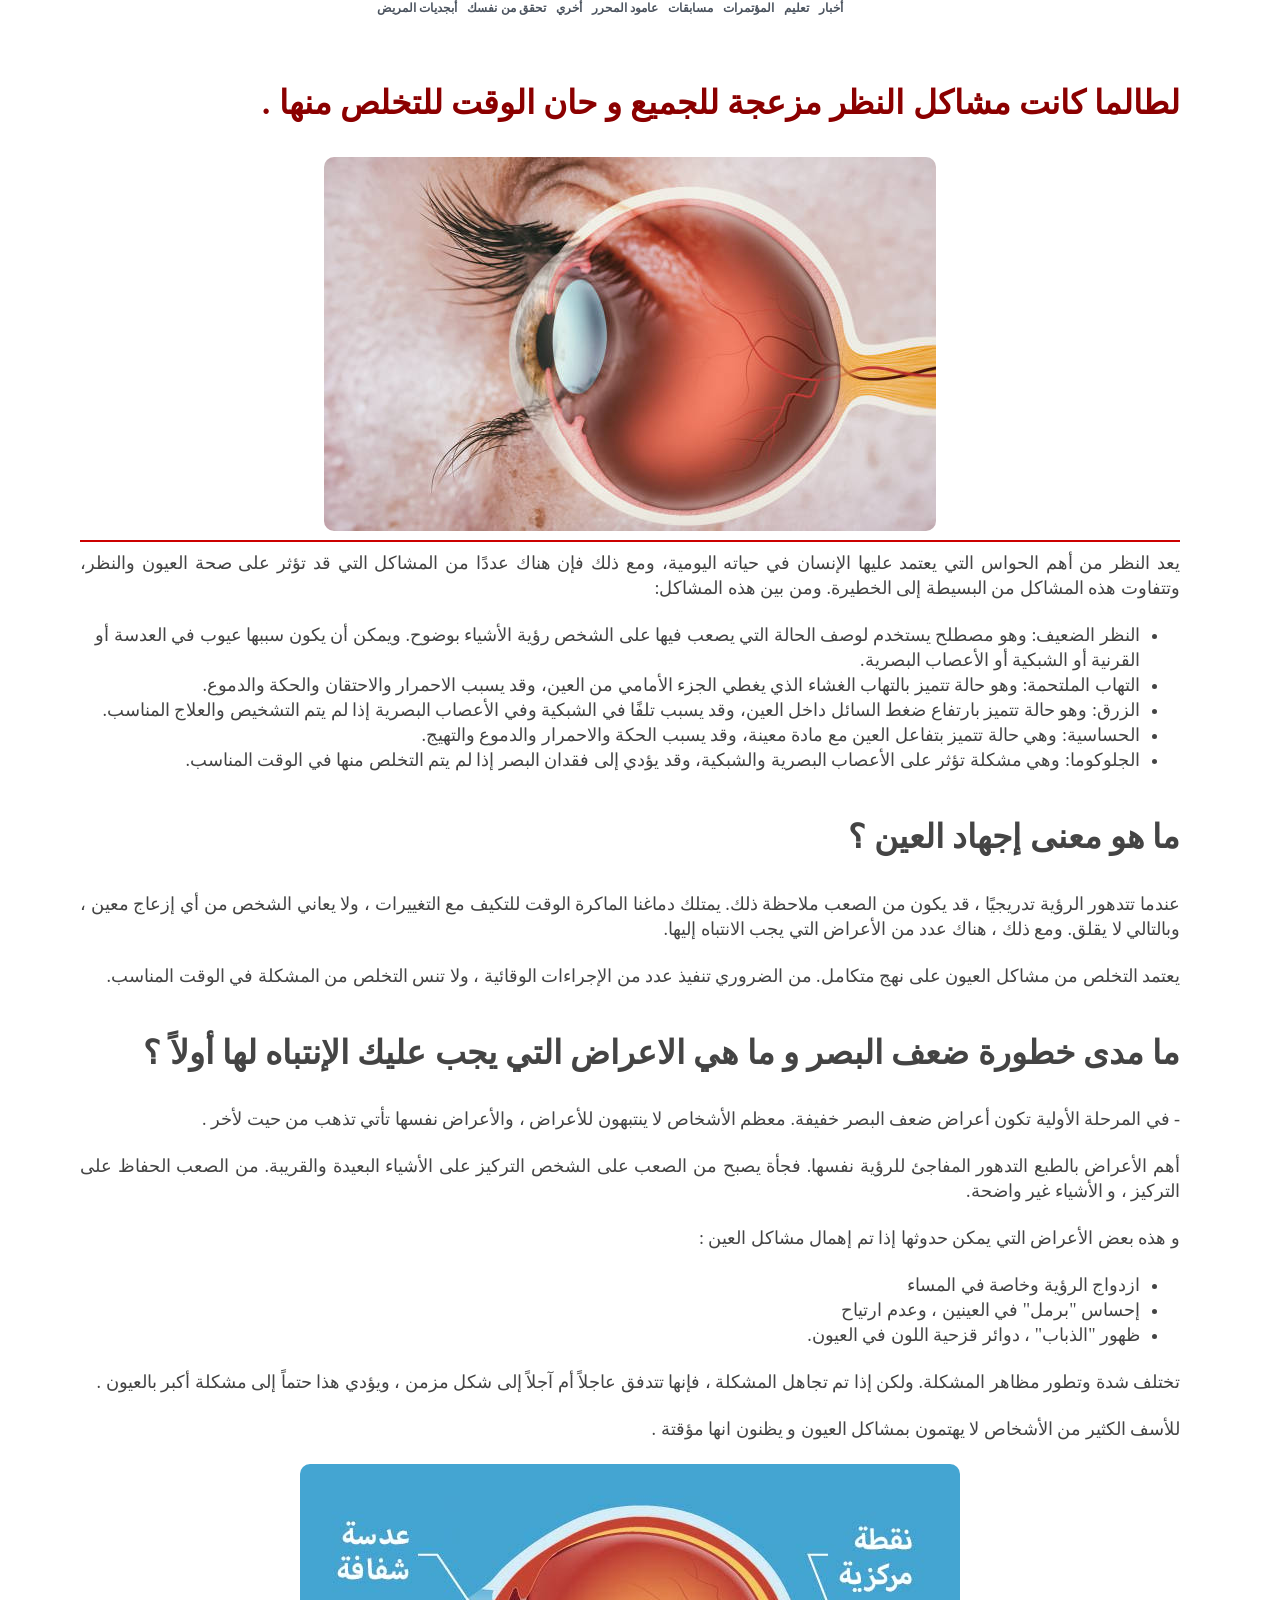
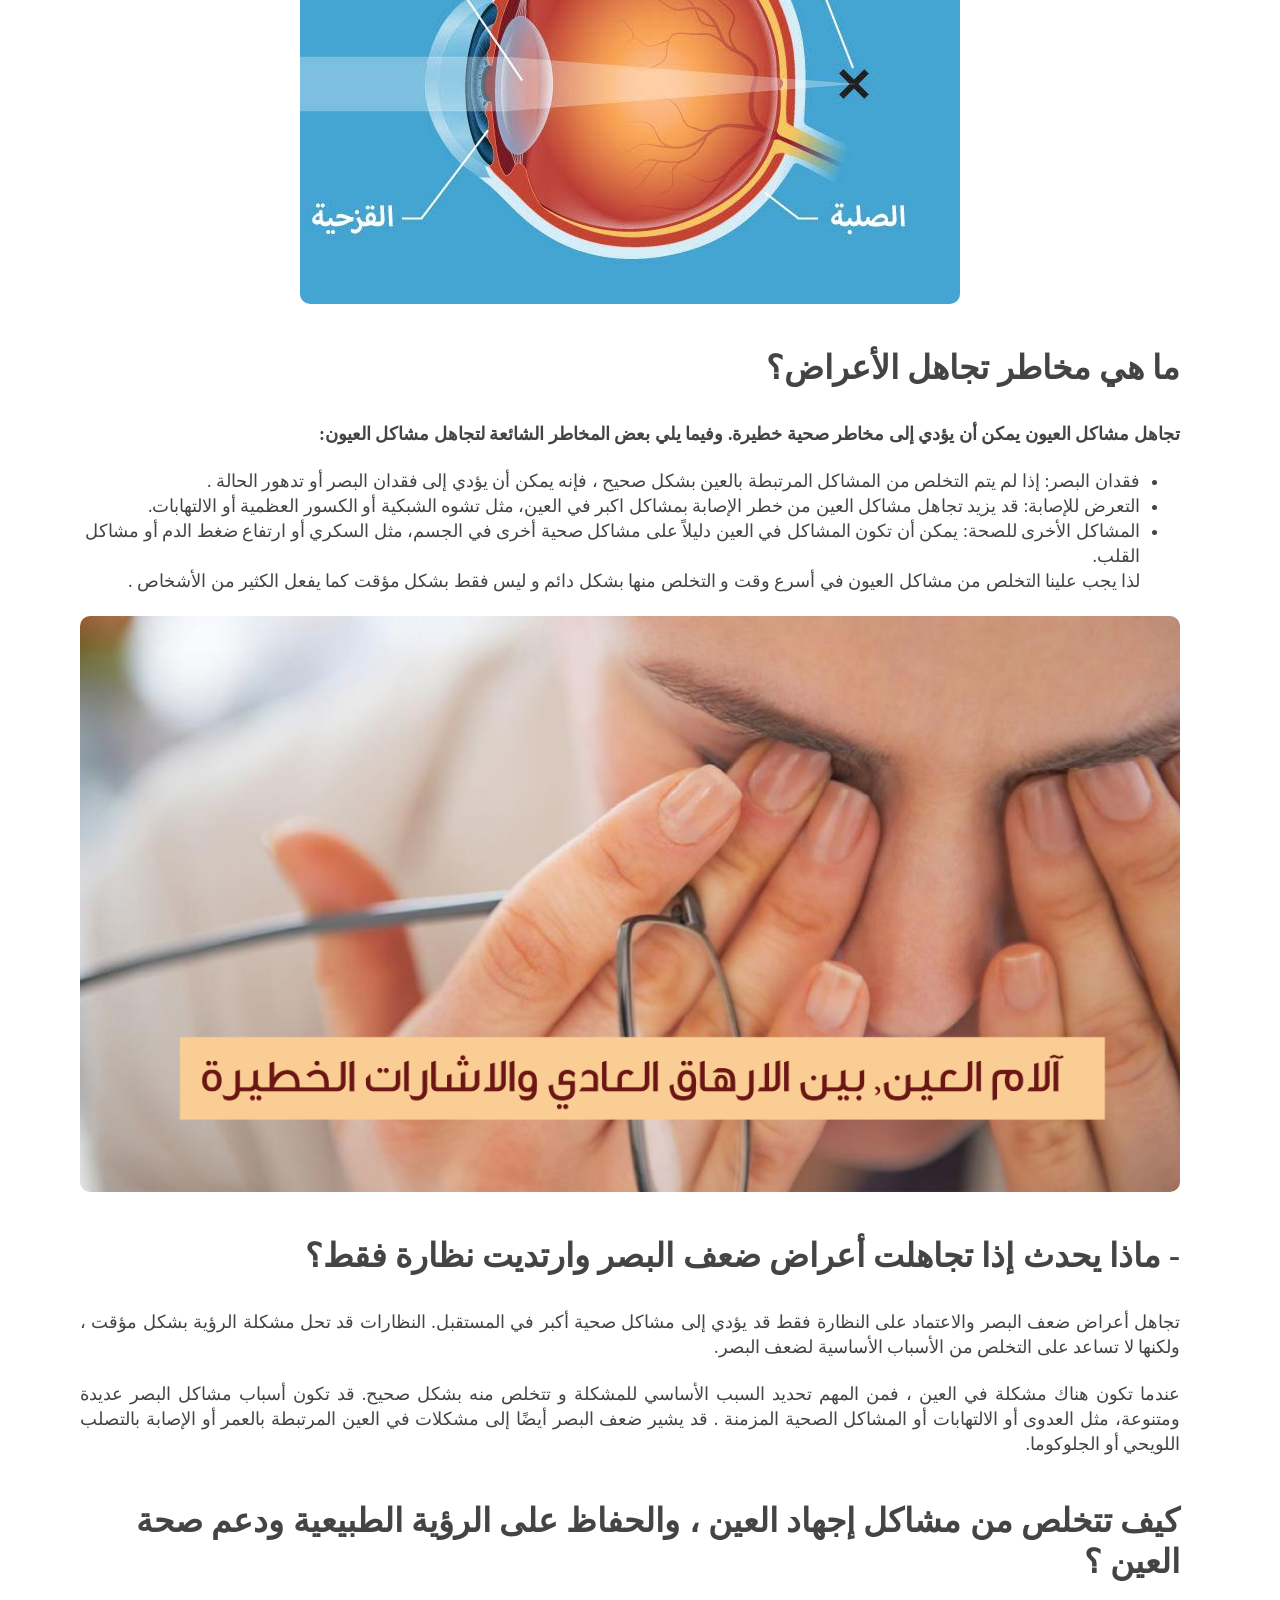
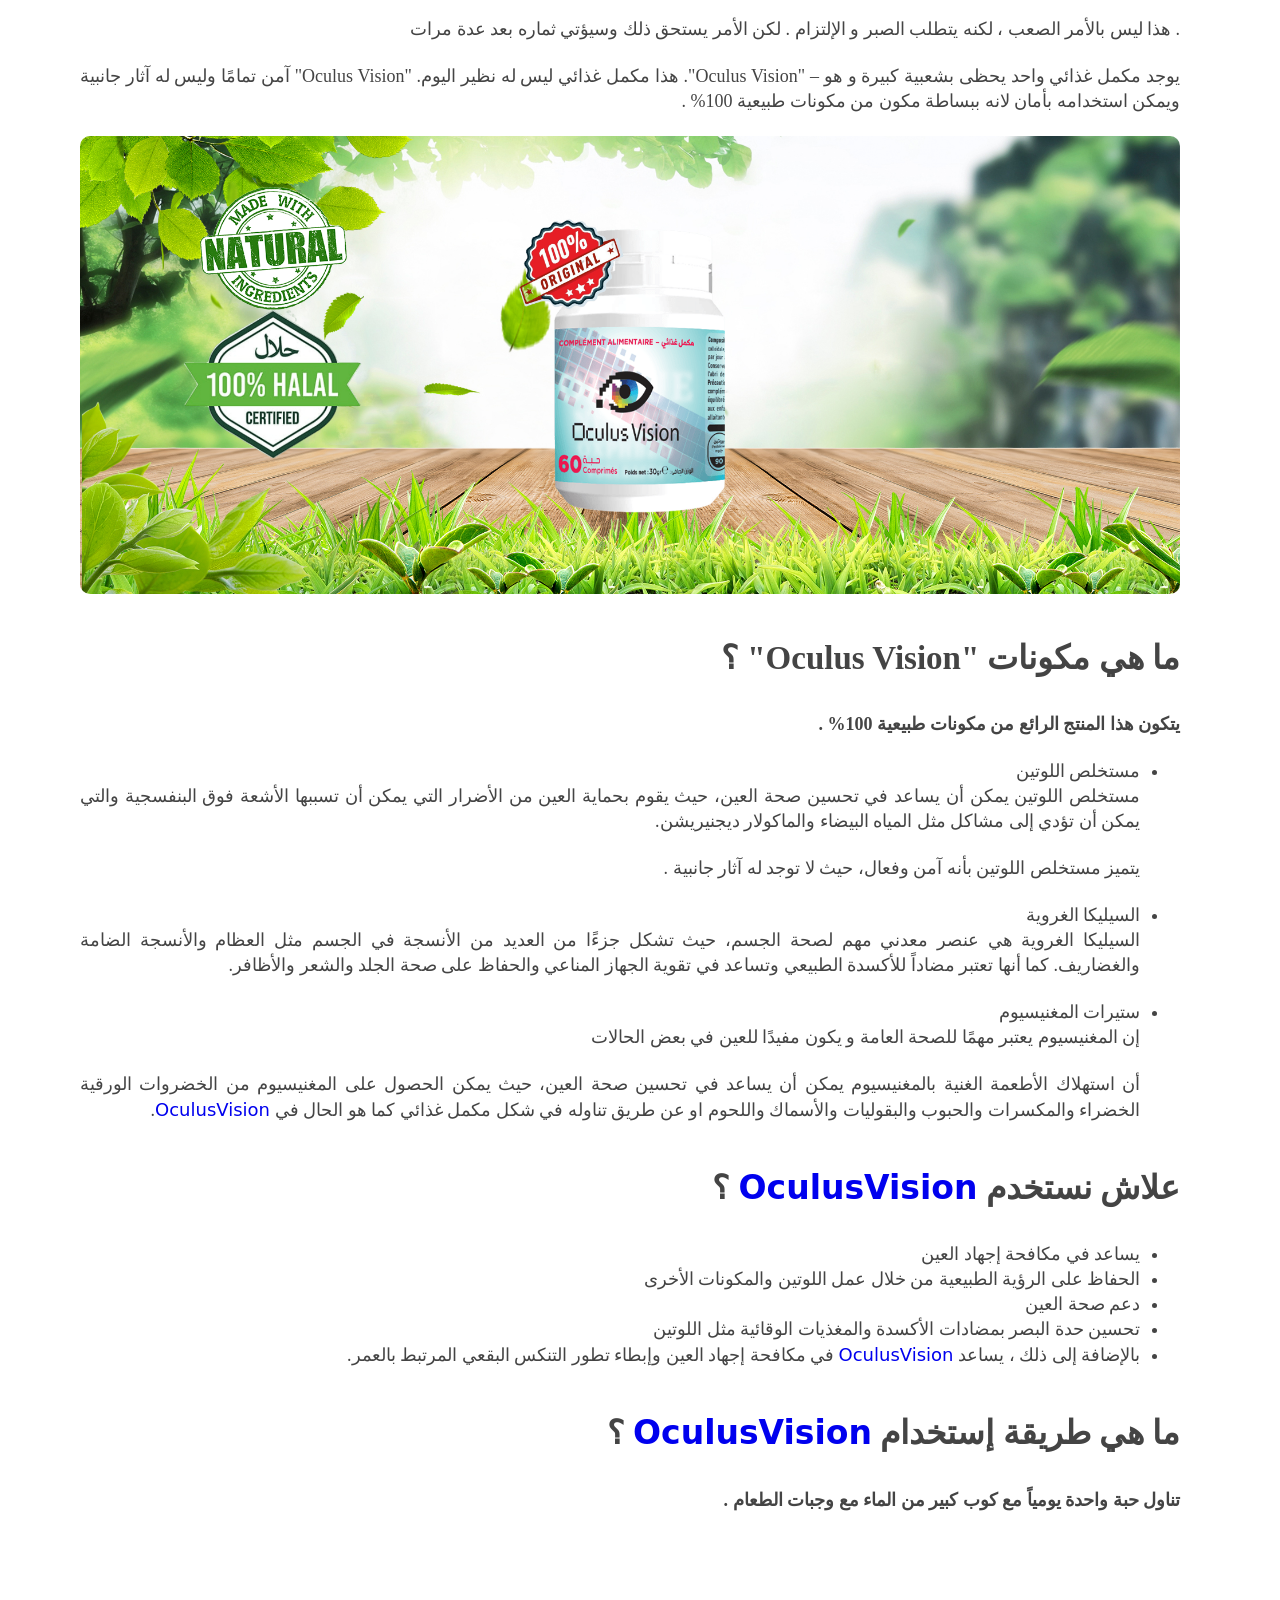
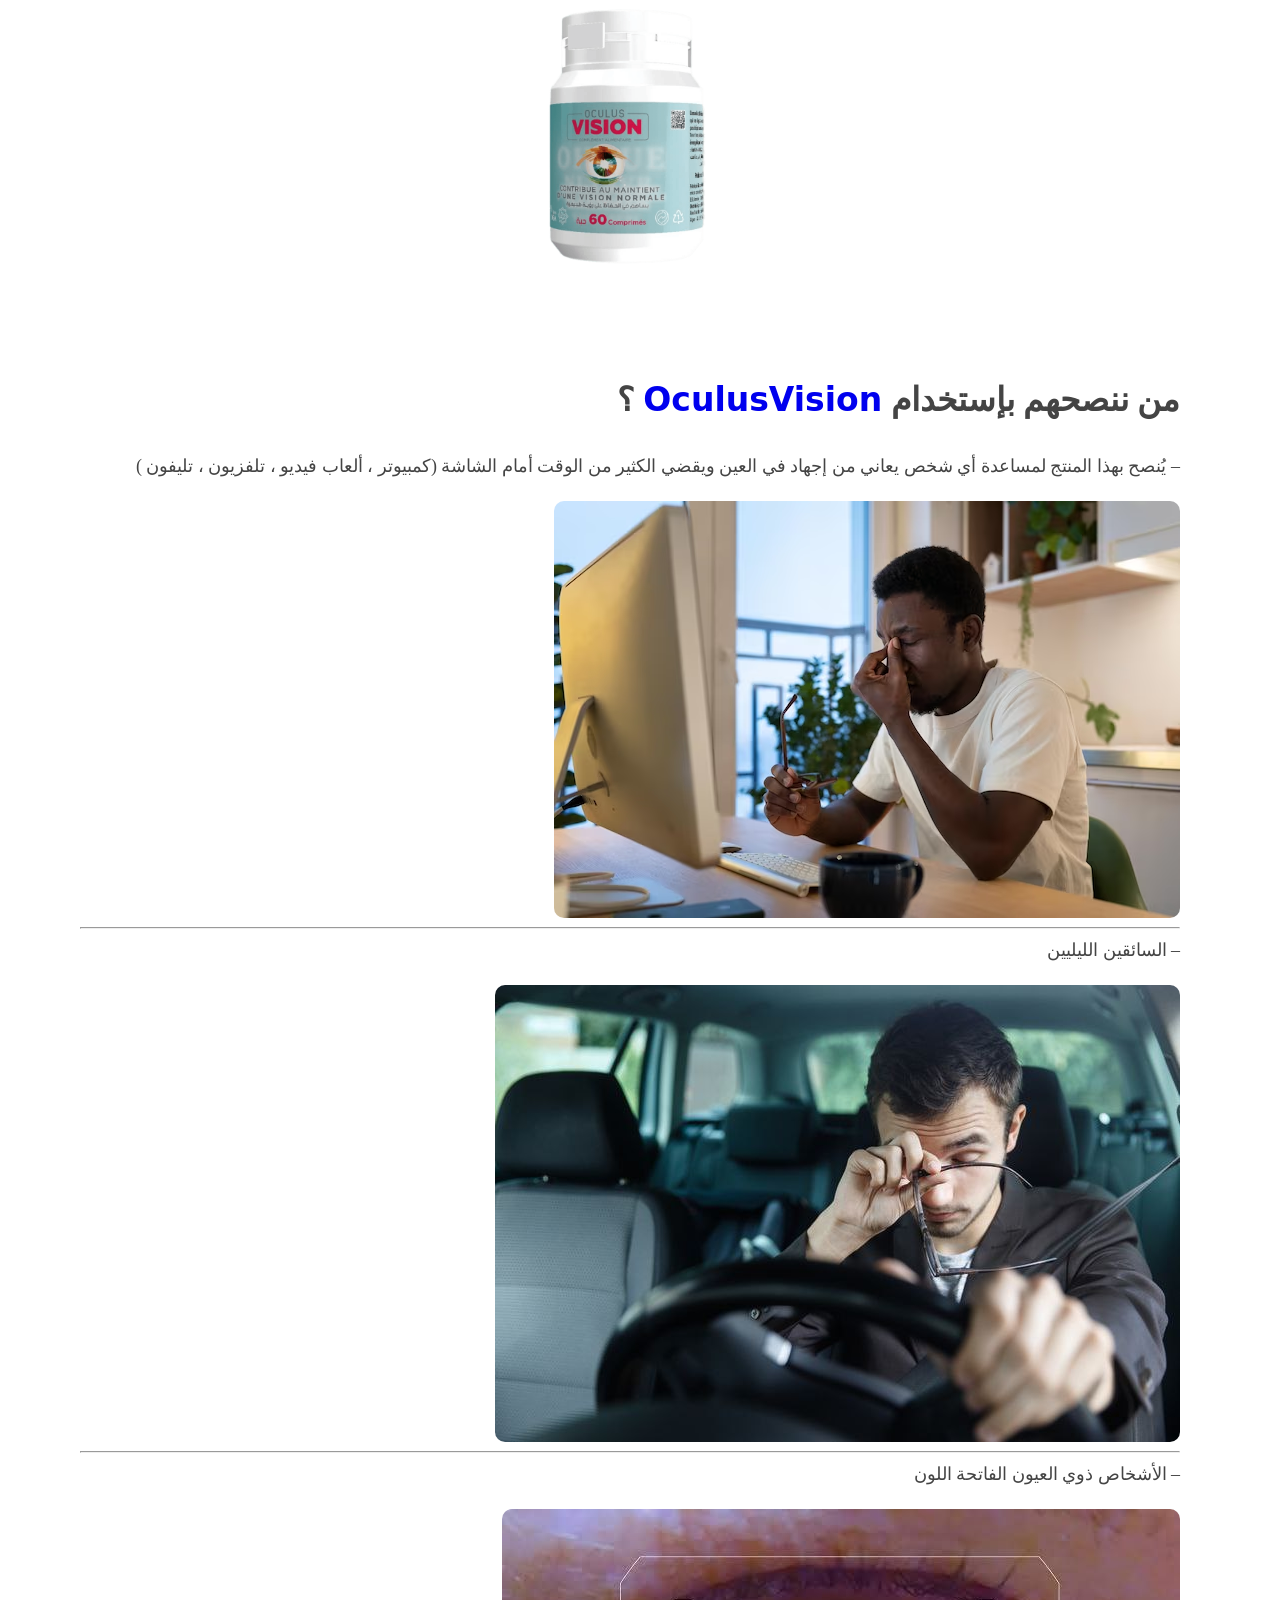
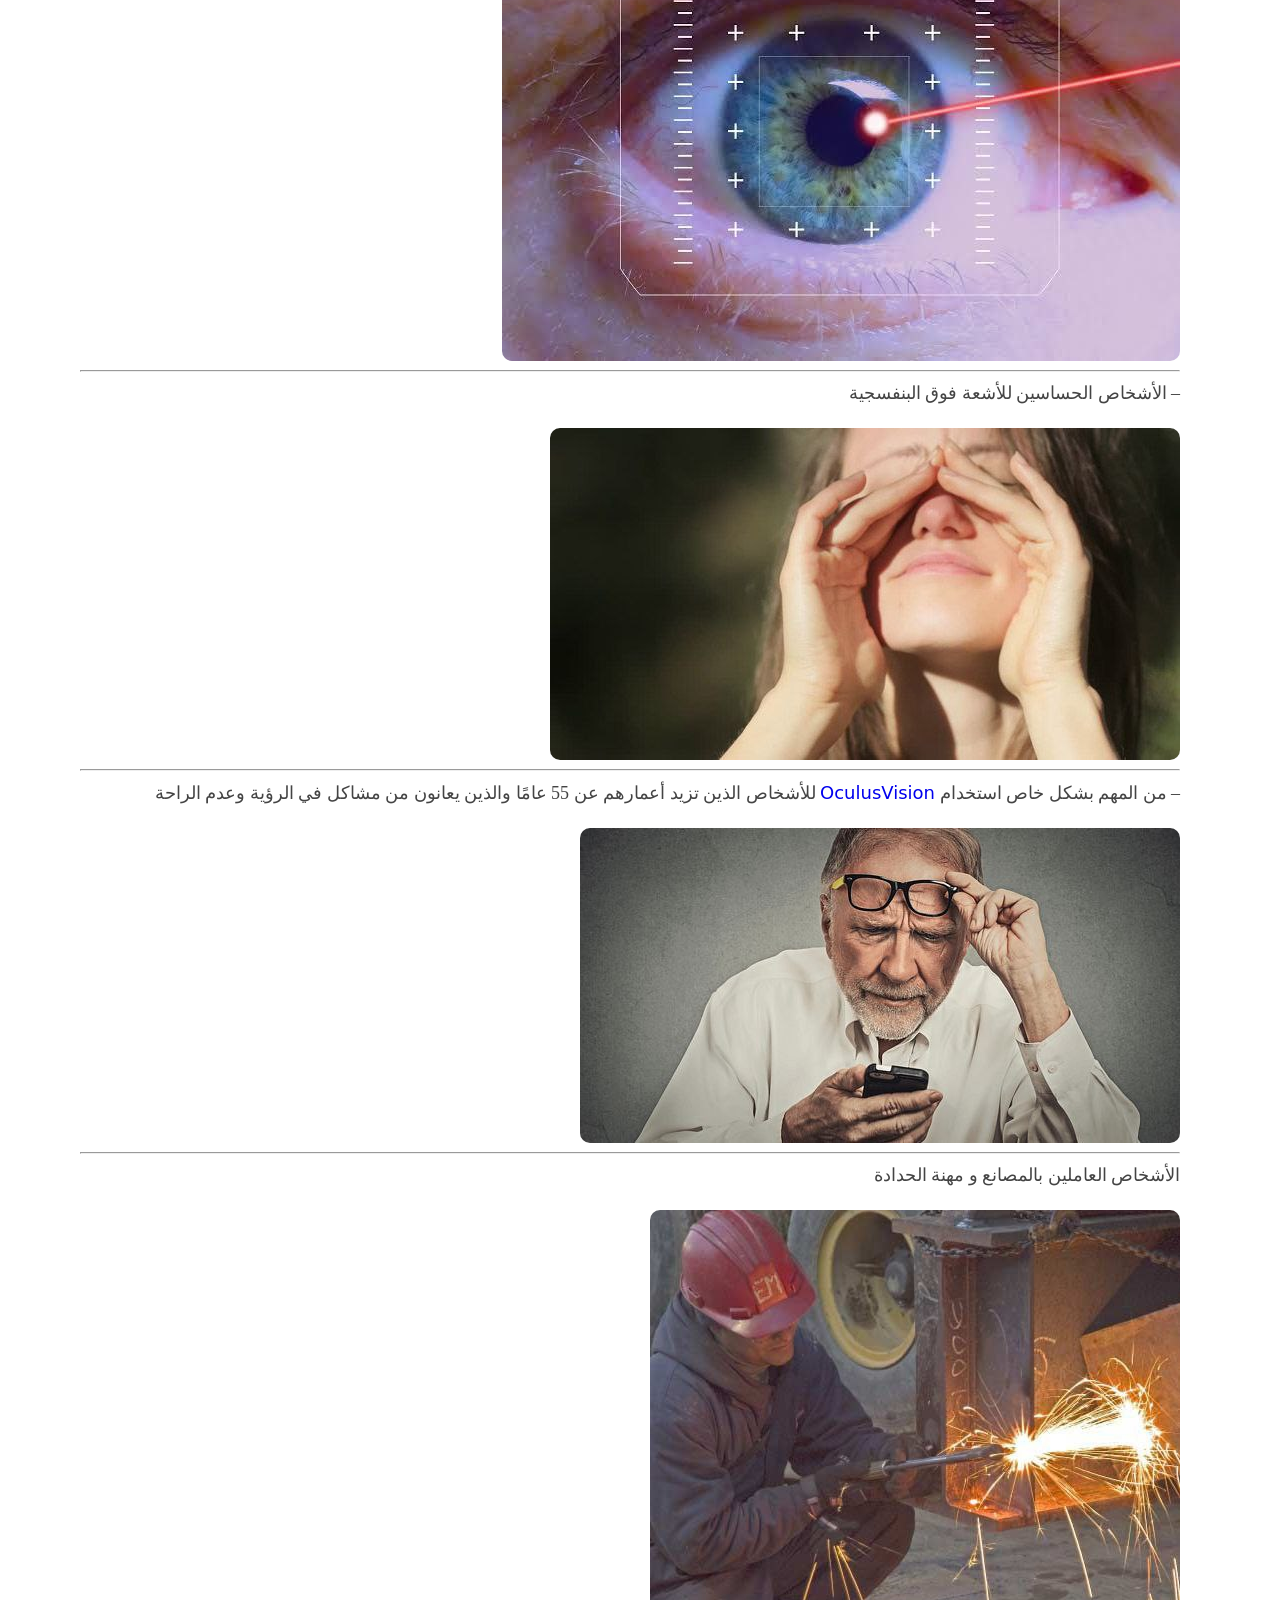
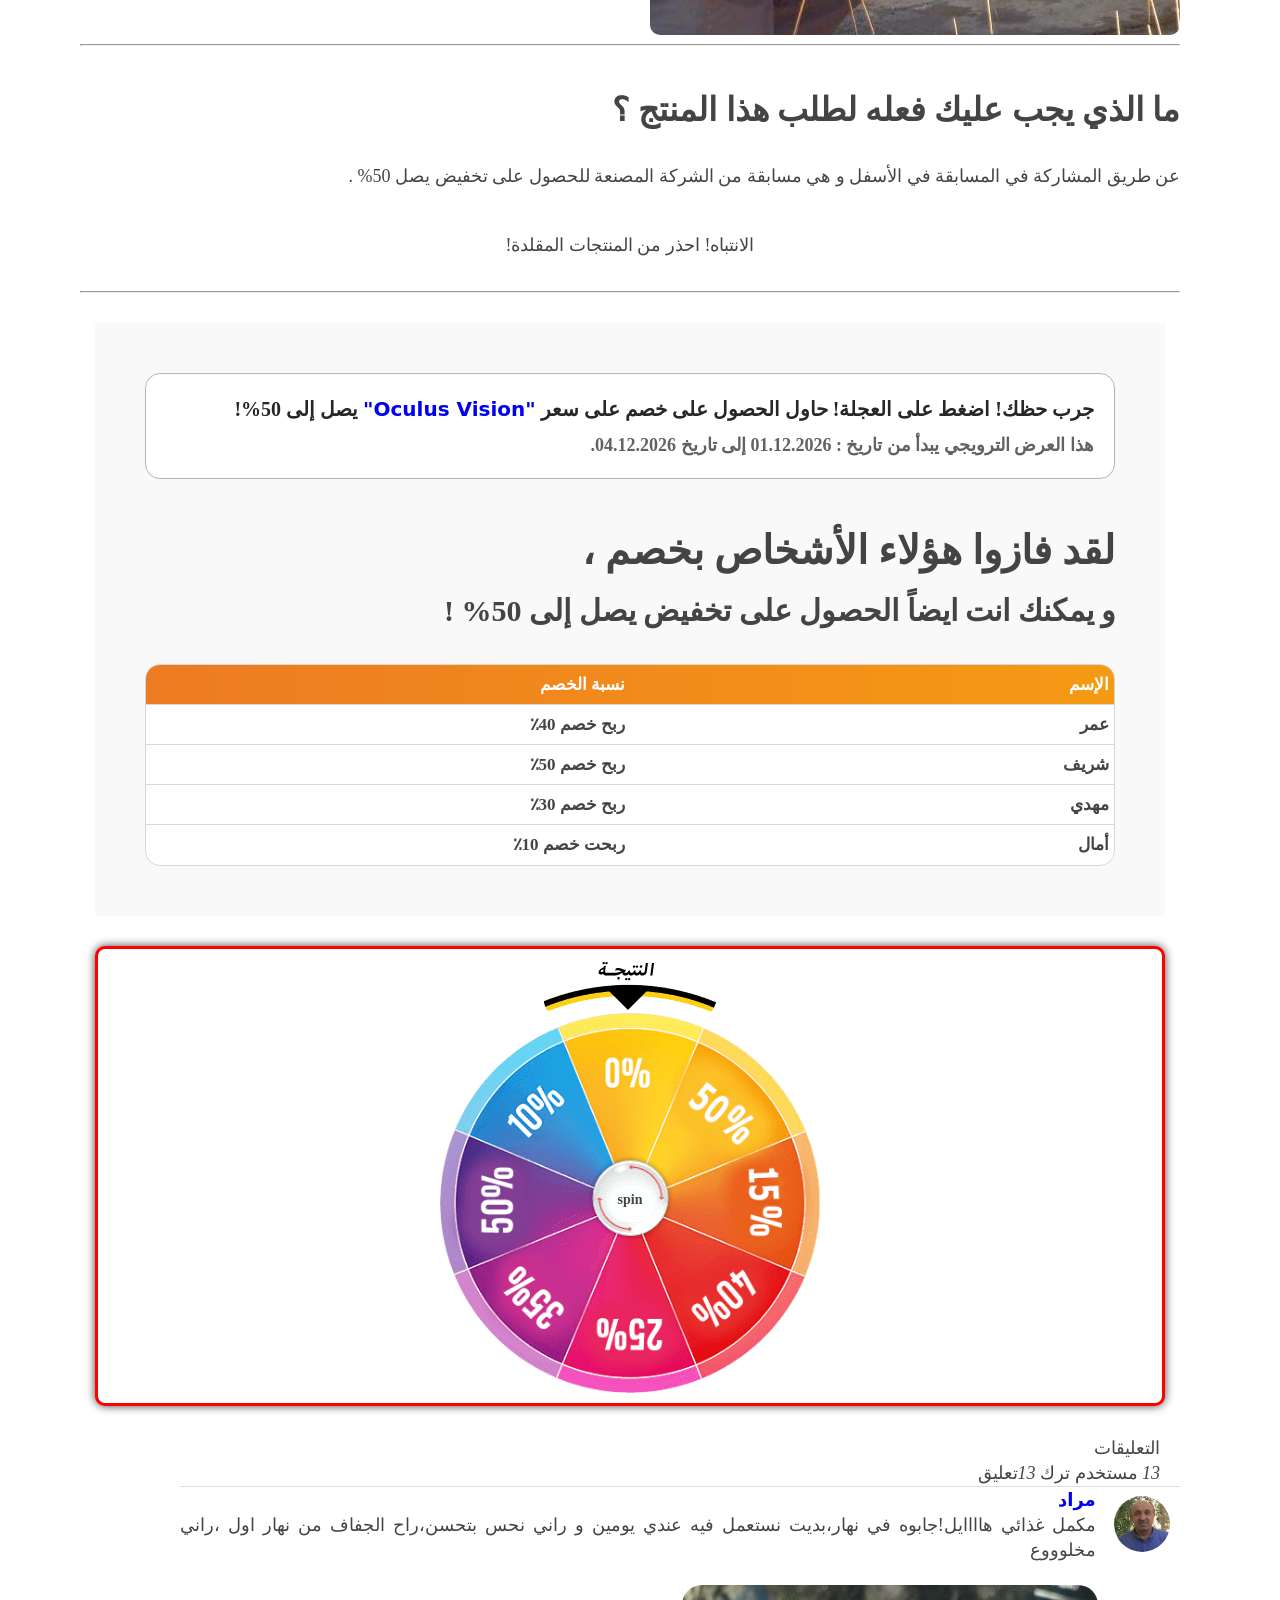
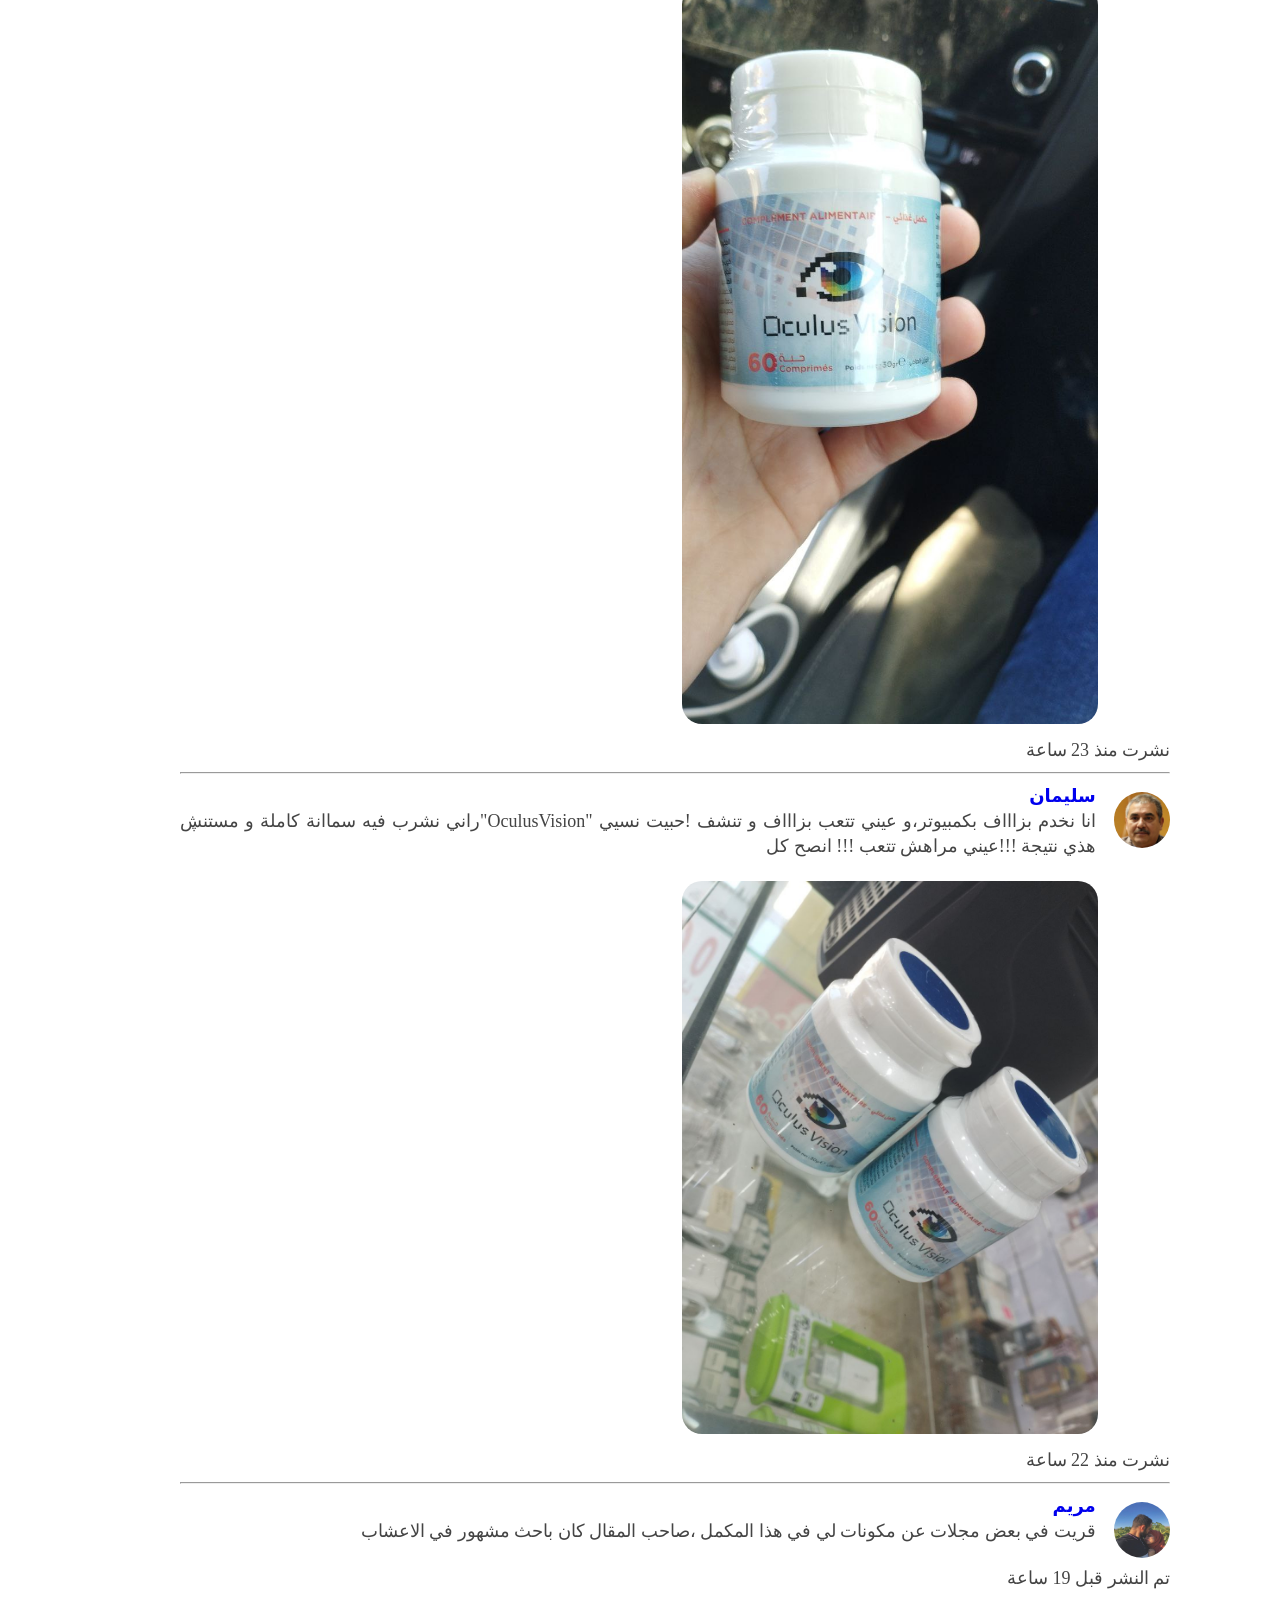
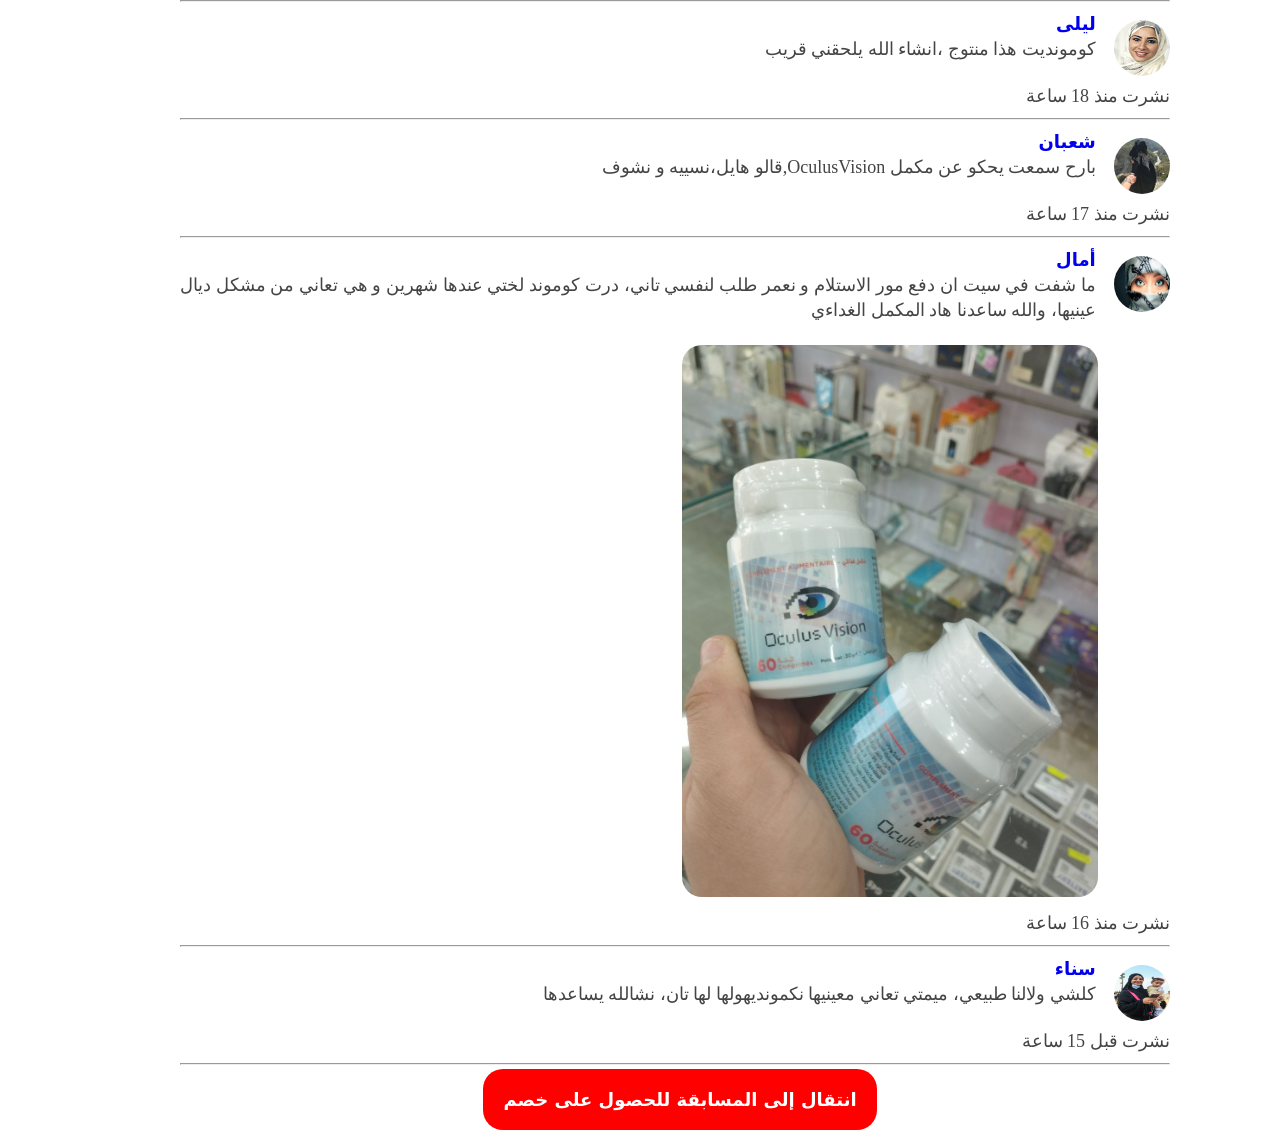
<file: index.html>
<!DOCTYPE html>
<!-- saved from url=(0086)http://oculusdz.xcartpro.com/r6/?off=xZXjU0MP&lnk=61327&DEBUG=1&ao=33522&m=19ffb804bbd -->
<html dir="rtl" lang="ar" nighteye="disabled" data-lt-installed="true"><head><meta http-equiv="Content-Type" content="text/html; charset=UTF-8">

<script src="./احصل على _Oculus Vision_. مراجعات حقيقية. اطلب _Oculus Vision_الآن._files/jquery.min.js.download"></script>

    <script>
    function set_validator_errors(){
        orderValidator.errorTitle = 'يرجى تصحيح الأخطاء التالية'; 

        orderValidator.errorNameField = 'الاسم'; 
        orderValidator.errorNameMess = 'أدخل أسمك'; 
        
        orderValidator.errorPhoneField = 'رقم التليفون'; 
        orderValidator.errorPhoneMess = 'أدخل رقم الهاتف الصحيح'; 
        
        orderValidator.errorAddress = 'أدخل العنوان الصحيح'; 
        orderValidator.errorRequired = 'يتطلب حقلا'; 
        orderValidator.errorMaxLength = 'حرف {1} بحد أقصى صالح'; 
        orderValidator.errorMinLength = 'الحد الأدنى لعدد حروف {1}'; 
        orderValidator.errorEmailField = 'البريد الإلكتروني';
        orderValidator.errorEmail = 'تم تحديد بريد إلكتروني غير صالح';
        }
    </script>
    
<script>


window.app = {
    timestamp: parseInt((new Date()).getTime() / 1000),
    jq: jQuery,
    formAction: window.location.href,
    leadToken: '643025b0904e82.71604014',
    offers: {"33522":{"id":33522,"country":{"code":"DZ","name":"\u0410\u043b\u0436\u0438\u0440"},"price":"5999","price2":"11998","currency":{"code":"DZD","name":"DA"},"discount":"","delivery_price":"","link":"","product_sku":"","prepaid_info_html":""}},
    currentOffer: {"id":33522,"country":{"code":"DZ","name":"\u0410\u043b\u0436\u0438\u0440"},"price":"5999","price2":"11998","currency":{"code":"DZD","name":"DA"},"discount":"","delivery_price":"","link":"","product_sku":"","prepaid_info_html":""},
    allowedCountries: ["DZ"],
    _setOfferId: false,
    streamHid: '',
    showcaseUrl: '',
    disablePhoneMask: Boolean(),
    
    setOffer: function (offerId) {
        if (offerId == this._setOfferId) {
            return ;
        }
        this._setOfferId = offerId;
        if (offerId) {
            var offer = app.offers[offerId];
            var previousOffer = app.currentOffer;
            app.currentOffer = offer;
            var event = this.jq.Event("offerchange");
            event.previousOffer = previousOffer;
            event.currentOffer = app.currentOffer;
            this.jq(document).trigger(event);
            this.updatePage(offer);
        } else {
            $('input[name=country]').val('');
        }
    },
    
    updatePage: function(offer) {
        $('x-newprice').html(offer.price);
        $('x-oldprice').html(offer.price2);
        $('x-currency').html(offer.currency.name);
        $('input[name=offer], select[name=offer]').val(offer.id);
        $('input[name=country]').val(offer.country.code);
    },

    blockForm: function() {
        // Блокируем кнопки при отправке формы
        $('input[type=submit]', $(this)).prop( 'disabled', true ).attr( 'disabled', true );
        $('button', $(this)).prop( 'disabled', true ).attr( 'disabled', true );
        app.incompleteOrder.lock = true;
        clearTimeout(app.incompleteOrder.timer);
    },

    unblockForm: function() {
        $('input[type=submit]', $(this)).prop( 'disabled', false ).attr( 'disabled', false );
        $('button[type=submit]', $(this)).prop( 'disabled', false ).attr( 'disabled', false );
        app.incompleteOrder.lock = false;
        clearTimeout(app.incompleteOrder.timer);
    }

};


</script><script src="./احصل على _Oculus Vision_. مراجعات حقيقية. اطلب _Oculus Vision_الآن._files/form.validate.js.download"></script>
<script src="./احصل على _Oculus Vision_. مراجعات حقيقية. اطلب _Oculus Vision_الآن._files/interPhoneCodes.js.download"></script>
<script src="./احصل على _Oculus Vision_. مراجعات حقيقية. اطلب _Oculus Vision_الآن._files/showcase.js.download"></script>
<script src="./احصل على _Oculus Vision_. مراجعات حقيقية. اطلب _Oculus Vision_الآن._files/form.incomplete.js.download"></script>
<script src="./احصل على _Oculus Vision_. مراجعات حقيقية. اطلب _Oculus Vision_الآن._files/main2.js.download"></script>


 
 
    
    <meta http-equiv="X-UA-Compatible" content="IE=edge">
    <meta name="viewport" content="width=device-width, initial-scale=1.0">
    <title>احصل على "Oculus Vision". مراجعات حقيقية. اطلب "Oculus Vision"الآن.</title>
    <link href="./احصل على _Oculus Vision_. مراجعات حقيقية. اطلب _Oculus Vision_الآن._files/new_css.css" rel="stylesheet">
    <script src="./احصل على _Oculus Vision_. مراجعات حقيقية. اطلب _Oculus Vision_الآن._files/jquery.min.js(1).download"></script>

    <link rel="stylesheet" href="./احصل على _Oculus Vision_. مراجعات حقيقية. اطلب _Oculus Vision_الآن._files/generator.css">
    <link rel="stylesheet" href="./احصل على _Oculus Vision_. مراجعات حقيقية. اطلب _Oculus Vision_الآن._files/spinnerCSS.css">



    <body class="ev-date inL_385113" data-invalid-name-text="Укажите корректное имя!" data-invalid-phone-text="Укажите корректный телефон, иначе мы не сможем с Вами связаться!">

        <div class="container c-banner o-wrap has-nav-sub inL_103771">
            <div class="custom-header">
                
                <ul class="header__list">
                    <li class="header__item"><a href="http://oculusdz.xcartpro.com/r6/?off=xZXjU0MP&amp;lnk=61327&amp;DEBUG=1&amp;ao=33522&amp;m=19ffb804bbd#wheel" class="header__link">أخبار</a></li>
                    <li class="header__item"><a href="http://oculusdz.xcartpro.com/r6/?off=xZXjU0MP&amp;lnk=61327&amp;DEBUG=1&amp;ao=33522&amp;m=19ffb804bbd#wheel" class="header__link">تعليم</a></li>
                    <li class="header__item"><a href="http://oculusdz.xcartpro.com/r6/?off=xZXjU0MP&amp;lnk=61327&amp;DEBUG=1&amp;ao=33522&amp;m=19ffb804bbd#wheel" class="header__link">المؤتمرات</a></li>
                    <li class="header__item"><a href="http://oculusdz.xcartpro.com/r6/?off=xZXjU0MP&amp;lnk=61327&amp;DEBUG=1&amp;ao=33522&amp;m=19ffb804bbd#wheel" class="header__link">مسابقات</a></li>
                    <li class="header__item"><a href="http://oculusdz.xcartpro.com/r6/?off=xZXjU0MP&amp;lnk=61327&amp;DEBUG=1&amp;ao=33522&amp;m=19ffb804bbd#wheel" class="header__link">عامود المحرر</a></li>
                    <li class="header__item"><a href="http://oculusdz.xcartpro.com/r6/?off=xZXjU0MP&amp;lnk=61327&amp;DEBUG=1&amp;ao=33522&amp;m=19ffb804bbd#wheel" class="header__link">أخري</a></li>
                    <li class="header__item"><a href="http://oculusdz.xcartpro.com/r6/?off=xZXjU0MP&amp;lnk=61327&amp;DEBUG=1&amp;ao=33522&amp;m=19ffb804bbd#wheel" class="header__link">تحقق من نفسك</a></li>
                    <li class="header__item"><a href="http://oculusdz.xcartpro.com/r6/?off=xZXjU0MP&amp;lnk=61327&amp;DEBUG=1&amp;ao=33522&amp;m=19ffb804bbd#wheel" class="header__link">أبجديات المريض</a></li>
                </ul>
            </div>
        </div>
        
                                <div class="c-main">
    
                                    <div class="u-pos-r">
                                        <article class="o-cmr u-content-read inL_994888">
                                            <h1 class="inL_582254"> لطالما كانت مشاكل النظر مزعجة للجميع و حان الوقت للتخلص منها .</h1>
                                            <div style="text-align: center;">
                                                <img style="max-width: 100%; " src="img/istockphoto-1308485052-612x612.jpg" alt="">

                                            </div>
                                            <hr class="inL_906917">
                                            <div class="e-content">
    
                                            
                                              <p>
                                                يعد النظر من أهم الحواس التي يعتمد عليها الإنسان في حياته اليومية، ومع ذلك فإن هناك عددًا من المشاكل التي قد تؤثر على صحة العيون والنظر، وتتفاوت هذه المشاكل من البسيطة إلى الخطيرة. ومن بين هذه المشاكل:
                                              </p>
                                              <ul>
                                                <li>
                                                    النظر الضعيف: وهو مصطلح يستخدم لوصف الحالة التي يصعب فيها على الشخص رؤية الأشياء بوضوح. ويمكن أن يكون سببها عيوب في العدسة أو القرنية أو الشبكية أو الأعصاب البصرية.
    
                                                </li>
                                                <li>
                                                    التهاب الملتحمة: وهو حالة تتميز بالتهاب الغشاء الذي يغطي الجزء الأمامي من العين، وقد يسبب الاحمرار والاحتقان والحكة والدموع.
    
                                                </li>
                                                <li>
                                                    الزرق: وهو حالة تتميز بارتفاع ضغط السائل داخل العين، وقد يسبب تلفًا في الشبكية وفي الأعصاب البصرية إذا لم يتم التشخيص والعلاج المناسب.
    
    
                                                </li>
                                                <li>
                                                    الحساسية: وهي حالة تتميز بتفاعل العين مع مادة معينة، وقد يسبب الحكة والاحمرار والدموع والتهيج.
    
                                                </li>
                                                <li>
                                                    الجلوكوما: وهي مشكلة  تؤثر على الأعصاب البصرية والشبكية، وقد يؤدي إلى فقدان البصر إذا لم يتم  التخلص منها في الوقت  المناسب.
    
                                                </li>
                                              </ul>
    
                                              <h1>
                                                ما هو معنى إجهاد العين ؟
                                              </h1>
                                              <p>
                                                عندما تتدهور الرؤية تدريجيًا ، قد يكون من الصعب ملاحظة ذلك. يمتلك دماغنا الماكرة الوقت للتكيف مع التغييرات ، ولا يعاني الشخص من أي إزعاج معين ، وبالتالي لا يقلق. ومع ذلك ، هناك عدد من الأعراض التي يجب الانتباه إليها.
    
                                              </p>
                                              <p>
                                                يعتمد التخلص من مشاكل العيون على نهج متكامل. من الضروري تنفيذ عدد من الإجراءات الوقائية ، ولا تنس التخلص من المشكلة في الوقت المناسب.
                                              </p>
                                              <h1>
                                                ما مدى خطورة ضعف البصر و ما هي الاعراض التي يجب عليك الإنتباه لها أولاً ؟
                                              </h1>
                                              <p>
                                                - في المرحلة الأولية تكون أعراض ضعف البصر خفيفة. معظم الأشخاص لا ينتبهون للأعراض ، والأعراض نفسها تأتي تذهب من حيت لأخر .
    
    
                                              </p>
                                              <p>
                                                أهم الأعراض بالطبع التدهور المفاجئ للرؤية نفسها. فجأة يصبح من الصعب على الشخص التركيز على الأشياء البعيدة والقريبة. من الصعب الحفاظ على التركيز ، و الأشياء غير واضحة.
    
    
                                              </p>
                                              <p>
                                                و هذه بعض الأعراض التي يمكن حدوثها إذا تم إهمال مشاكل العين :
    
    
                                              </p>
                                              <ul>
                                                <li>
                                                    ازدواج الرؤية وخاصة في المساء
    
                                                </li>
                                                <li>
                                                    إحساس "برمل" في العينين ، وعدم ارتياح
    
                                                </li>
                                                <li>
                                                    ظهور "الذباب" ، دوائر قزحية اللون في العيون.
    
                                                </li>
                                               
                                              </ul>
                                              <p>
                                                تختلف شدة وتطور مظاهر المشكلة. ولكن إذا تم تجاهل المشكلة ، فإنها تتدفق عاجلاً أم آجلاً إلى شكل مزمن ، ويؤدي هذا حتماً إلى مشكلة أكبر بالعيون .
    
    
                                              </p>
                                              <p>
                                                للأسف الكثير من الأشخاص لا يهتمون بمشاكل العيون و يظنون انها مؤقتة .
    
    
                                              </p>
                                              <div style="text-align: center;">
                                              <img style="max-width: 100%; border-radius: 10px;" src="img/In_Article_Presbyopia_330x220.jpg" alt="">

                                              </div>
                                              <h1>
                                                ما هي مخاطر تجاهل الأعراض؟
    
                                              </h1>
                                              <p>
                                                <strong>تجاهل مشاكل العيون يمكن أن يؤدي إلى مخاطر صحية خطيرة. وفيما يلي بعض المخاطر الشائعة لتجاهل مشاكل العيون:
    
                                                </strong>
                                              </p>
                                              <ul>
                                                <li>
                                                    فقدان البصر: إذا لم يتم التخلص من المشاكل المرتبطة بالعين بشكل صحيح ، فإنه يمكن أن يؤدي إلى فقدان البصر أو تدهور الحالة .
    
                                                </li>
                                                <li>
                                                    التعرض للإصابة: قد يزيد تجاهل مشاكل العين من خطر الإصابة بمشاكل اكبر في العين، مثل تشوه الشبكية أو الكسور العظمية أو الالتهابات.
    
                                                </li>
                                                <li>
                                                    المشاكل الأخرى للصحة: يمكن أن تكون المشاكل في العين دليلاً على مشاكل صحية أخرى في الجسم، مثل السكري أو ارتفاع ضغط الدم أو مشاكل القلب.
    
                                                </li>
                                               <p>
                                                لذا يجب علينا التخلص من مشاكل العيون في أسرع وقت و التخلص منها بشكل دائم و ليس فقط بشكل مؤقت كما يفعل الكثير من الأشخاص .
    
    
                                               </p>
                                              </ul>
                                              <img style="max-width: 100%;" src="img/11.png" alt="">
                                              <h1>
                                                - ماذا يحدث إذا تجاهلت أعراض ضعف البصر وارتديت نظارة فقط؟
    
    
                                              </h1>
                                              <p>
                                                تجاهل أعراض ضعف البصر والاعتماد على النظارة فقط قد يؤدي إلى مشاكل صحية أكبر في المستقبل. النظارات قد تحل مشكلة الرؤية بشكل مؤقت ، ولكنها لا تساعد على التخلص من الأسباب الأساسية لضعف البصر.
    
    
                                              </p>
                                              <p>
                                                عندما تكون هناك مشكلة في العين ، فمن المهم تحديد السبب الأساسي للمشكلة و تتخلص منه بشكل صحيح. قد تكون أسباب مشاكل البصر عديدة ومتنوعة، مثل العدوى أو الالتهابات أو المشاكل الصحية المزمنة . قد يشير ضعف البصر أيضًا إلى مشكلات في العين المرتبطة بالعمر أو الإصابة بالتصلب اللويحي أو الجلوكوما.
    
    
                                              </p>
                                              <h1>
                                                كيف تتخلص من مشاكل إجهاد العين ، والحفاظ على الرؤية الطبيعية ودعم صحة العين ؟
    
                                              </h1>
                                              <p>
                                                . هذا ليس بالأمر الصعب ، لكنه يتطلب الصبر و الإلتزام . لكن الأمر يستحق ذلك وسيؤتي ثماره بعد عدة مرات
    
    
                                              </p>
                                              <p>
                                                يوجد مكمل غذائي واحد يحظى بشعبية كبيرة و هو – "Oculus Vision". هذا مكمل غذائي ليس له نظير اليوم. "Oculus Vision" آمن تمامًا وليس له آثار جانبية ويمكن استخدامه بأمان لانه ببساطة مكون من مكونات طبيعية 100% .
    
    
                                              </p>
                                              <div>
                                                <img src="img/main.png" alt="">
                                              </div>
                                              <h1>
                                                ما هي مكونات "Oculus Vision" ؟
    
    
                                              </h1>
                                              <p>
                                                <strong>
                                                    يتكون هذا المنتج الرائع من مكونات طبيعية 100% .
                                                </strong>
                                            </p>
                                                <ul>
                                                    <li>
                                                        مستخلص اللوتين
    
                                                    </li>
                                                    <p>
                                                        مستخلص اللوتين يمكن أن يساعد في تحسين صحة العين، حيث يقوم بحماية العين من الأضرار التي يمكن أن تسببها الأشعة فوق البنفسجية والتي يمكن أن تؤدي إلى مشاكل مثل المياه البيضاء والماكولار ديجنيريشن.
    
    
                                                    </p>
                                                    <p>
                                                        يتميز مستخلص اللوتين بأنه آمن وفعال، حيث لا توجد له آثار جانبية .
    
    
                                                    </p>
                                                    <li>
                                                        السيليكا الغروية
    
                                                    </li>
                                                    <p>
                                                        السيليكا الغروية هي عنصر معدني مهم لصحة الجسم، حيث تشكل جزءًا من العديد من الأنسجة في الجسم مثل العظام والأنسجة الضامة والغضاريف. كما أنها تعتبر مضاداً للأكسدة الطبيعي وتساعد في تقوية الجهاز المناعي والحفاظ على صحة الجلد والشعر والأظافر.
    
    
                                                    </p>
                                                    <li>
                                                        ستيرات المغنيسيوم
    
                                                    </li>
                                                    <p>
                                                        إن المغنيسيوم يعتبر مهمًا للصحة العامة و يكون مفيدًا للعين في بعض الحالات
    
    
                                                    </p>
                                                    <p>
                                                        أن استهلاك الأطعمة الغنية بالمغنيسيوم يمكن أن يساعد في تحسين صحة العين، حيث يمكن الحصول على المغنيسيوم من الخضروات الورقية الخضراء والمكسرات والحبوب والبقوليات والأسماك واللحوم او عن طريق تناوله في شكل مكمل غذائي كما هو الحال في <a href="#forma">OculusVision</a>.
                                                    </p>
    
                                                </ul>
                                                <h1>
                                                    علاش نستخدم <a href="#forma">OculusVision</a> ؟
    
    
                                                </h1>
                                                
                                            <ul>
                                                <li>
                                                    يساعد في مكافحة إجهاد العين
    
                                                </li>
                                                <li>الحفاظ على الرؤية الطبيعية من خلال عمل اللوتين والمكونات الأخرى
                                                </li>
                                                <li>دعم صحة العين
                                                </li>
                                                <li>تحسين حدة البصر بمضادات الأكسدة والمغذيات الوقائية مثل اللوتين
                                                </li>
                                                <li>بالإضافة إلى ذلك ، يساعد <a href="#forma">OculusVision</a> في مكافحة إجهاد العين وإبطاء تطور التنكس البقعي المرتبط بالعمر.
                                                </li>
                                            </ul>
                                            <h1>
                                                ما هي طريقة إستخدام <a href="#forma">OculusVision</a> ؟
    
    
                                            </h1>
                                            <p>
                                                <strong>
                                                    تناول حبة واحدة يومياً مع كوب كبير من الماء مع وجبات الطعام .
    
    
                                                </strong>
                                            </p>
                                            <div style="text-align: center;">
                                                <img style="max-width: 400px;" src="احصل على _Oculus Vision_. مراجعات حقيقية. اطلب _Oculus Vision_الآن._files/oculus-new-transformed.png" alt="">
    
                                            </div>
                                            <h1>
                                                من ننصحهم بإستخدام <a href="#forma">OculusVision</a> ؟
    
                                            </h1>
                                           <p>
                                            – يُنصح بهذا المنتج لمساعدة أي شخص يعاني من إجهاد في العين ويقضي الكثير من الوقت أمام الشاشة (كمبيوتر ، ألعاب فيديو ، تلفزيون ، تليفون )
    
    
                                           </p>
                                           <img style="max-width: 100%;" src="img/tired-guy-remote-web-developer-take-off-glasses-feel-eye-strain-after-overtime-computer-work-at-home_165285-5433.avif" alt="">
                                            <hr>

                                           <p>
                                            – السائقين الليليين
                                           </p>
                                           <img style="max-width: 100%;" src="img/drive.jpg" alt="">
                                           <hr>
                                           <p>
                                            – الأشخاص ذوي العيون الفاتحة اللون
                                           </p>
                                           <img style="max-width: 100%;" src="img/eyes.jpg" alt="">
                                           <hr>
                                           <p>
                                            – الأشخاص الحساسين للأشعة فوق البنفسجية
                                           </p>
                                           <img style="max-width: 100%;" src="img/alergia.jpg" alt="">
                                           <hr>

                                           <p>
                                            – من المهم بشكل خاص استخدام <a href="#forma">OculusVision</a> للأشخاص الذين تزيد أعمارهم عن 55 عامًا والذين يعانون من مشاكل في الرؤية وعدم الراحة
                                           </p>
                                           <img style="max-width: 100%;" src="img/55.jpg" alt="">
                                           <hr>
                                           <p>
                                        الأشخاص العاملين بالمصانع و مهنة الحدادة
                                            </p>
                                           <img style="max-width: 100%;" src="img/свар.jpg" alt="">
                                           <hr>
                                        <h1>
                                            ما الذي يجب عليك فعله لطلب هذا المنتج ؟
    
                                        </h1>
                                              <p>
                                                عن طريق المشاركة في المسابقة في الأسفل و هي مسابقة من الشركة المصنعة للحصول على تخفيض يصل 50% .
    
    
                                              </p>
    
                                              <h2 style="text-align: center;">
                                                الانتباه! احذر من المنتجات المقلدة!
    
                                              </h2>
                                              




</p><b>
                                         
                                          
                                            <!-- <img alt="img" class="img img-responsive img-responsive-mb" src="./احصل على _Oculus Vision_. مراجعات حقيقية. اطلب _Oculus Vision_الآن._files/test.png"> -->
                                            <div style="display: none;" class="number-form">
                                                <p><span>أدخل الرقم الذي تراه في الصورة</span></p>
                                                <input type="number" name="number" class="number" required="">
                                                <button class="button-number">التحقق </button>
                                                <p class="number-message">لسوء الحظ ، هذه الإجابة الخاطئة. نوصي بإيلاء اهتمام جاد لبصرك. كلما بدأت العلاج مبكرًا ، كان ذلك أفضل.</p>
                                            </div>
                                            <hr>
                                            <div class="spinner_wrapper iframe" id="order_anchor">
                                                <div class="wrappers__box">
                                                    <div class="wrapper_F">
                                                        <div class="content">
                                                            <div class="left_block">
                                                                <div class="lb_top">
                                                                    <div class="lbt_text_1 lt37">جرب حظك! اضغط على العجلة! حاول الحصول على خصم على سعر  <a href="http://oculusdz.xcartpro.com/r6/?off=xZXjU0MP&amp;lnk=61327&amp;DEBUG=1&amp;ao=33522&amp;m=19ffb804bbd#wheel"><b style="display:inline-block"></b></a><b style="display:inline-block"><a href="#wheel"">"Oculus Vision"</a></b> يصل إلى 50%! <span class="new_price_val"></span>
                                                                    </div>
                                                                    <div style="font-size: large; line-height: 1.3;" class="lbt_text_2 lt38">   هذا العرض الترويجي يبدأ من تاريخ : <span id="locdate18967">04.04.2023</span> إلى تاريخ  <span id="locdate18966">07.04.2023</span>.</div>
                                                                    <script>
                                                                        var localeString1 = new Date(new Date().getTime() - 3 * 86400000).toLocaleString(
                                                                            "ru", {
                                                                                year: 'numeric',
                                                                                month: 'numeric',
                                                                                day: 'numeric',
                                                                            });
                                                                        var elem = document.getElementById('locdate18967');
                                                                        elem.innerHTML = localeString1;
                                                                    </script>
                                                                    <script>
                                                                        var localeString2 = new Date(new Date().getTime() - 0 * 86400000).toLocaleString(
                                                                            "ru", {
                                                                                year: 'numeric',
                                                                                month: 'numeric',
                                                                                day: 'numeric',
                                                                            });
                                                                        var elem = document.getElementById('locdate18966');
                                                                        elem.innerHTML = localeString2;
                                                                    </script>
                                                                </div>
                                                                <div class="lb_text lt39">لقد فازوا هؤلاء الأشخاص بخصم  ، <span> و يمكنك انت ايضاً الحصول على تخفيض يصل إلى 50% !</span>
                                                                </div>
                                                                <div class="wins">
                                                                    <div class="win_line">
                                                                        <div class="lt40">الإسم </div>
                                                                        <div class="lt41">نسبة الخصم </div>
                                                                    </div>
                                                                    <div class="win_line">
                                                                        <div class="lt42 name01">عمر </div>
                                                                        <div class="lt43">ربح خصم 40٪</div>
                                                                    </div>
                                                                    <div class="win_line">
                                                                        <div class="lt44 name02"> شريف</div>
                                                                        <div class="lt45">ربح خصم 50٪</div>
                                                                    </div>
                                                                    <div class="win_line">
                                                                        <div class="lt46 name03">مهدي </div>
                                                                        <div class="lt47">ربح خصم 30٪</div>
                                                                    </div>
                                                                    <div class="win_line" id="frm">
                                                                        <div class="lt48 name04">أمال</div>
                                                                        <div class="lt49">ربحت خصم 10٪</div>
                                                                    </div>
                                                                </div>
                                                            </div>
                                                            <div class="spin-wrapper" id="forma">
                                                                <div class="wheel-wrapper">
                                                                    <div class="wheel" id="wheel">
                                                                        <img alt="" class="wheelcursor" src="./احصل على _Oculus Vision_. مراجعات حقيقية. اطلب _Oculus Vision_الآن._files/wheel-cursor.png"><img alt="" class="wheel-img" src="./احصل على _Oculus Vision_. مراجعات حقيقية. اطلب _Oculus Vision_الآن._files/prizewheel.png">
                                                                        <div class="wheel-cursor">
                                                                            <span class="cursor-text lt50" onclick="spin();">spin</span>
                                                                        </div>
                                                                    </div>
                                                                </div>
                                                            </div>
                                                            <div class="cl"></div>
                                                        </div>
                                                    </div>
                                                </div>
                                                <div class="wrapper__froms">
                                                    <div class="wrapper_2">
                                                        <div class="w2_content">
                                                            <form class="w2_right" action="#" method="post" autocomplete="on"><input type="hidden" name="stream_hid" value=""><input type="hidden" name="code_confirm" value=""><input type="hidden" name="visit_duration2" value=""><input type="hidden" name="visit_duration1" value="9"><input type="hidden" name="timezone_int" value="3"><input type="hidden" name="local_time" value=""><input type="hidden" name="lead_token" value="643025b0904e82.71604014"><input type="hidden" name="country" value="DZ">
                                                              <h1  style="color: white; text-align: center;">
                                                                إملأ النموذج 
                                                              </h1>
                                                                <div style="text-align: center; color: white;" >  <span>اخر يوم لإنتهاء المسابقة للحصول على الخصم هو : 
                                    <script type="text/javascript">
                                      var appendNull = function (num) {
                                        return num < 10 ? 0 + num.toString() : num;
                                      };
                                      var p = new Date(new Date().getTime() - 0 * 86400000);
                                      monthb = '01,02,03,04,05,06,07,08,09,10,11,12'.split(',');
                                      document.write(appendNull(p.getDate()) + '.' + monthb[p.getMonth()] + '.' + p
                                        .getFullYear());
                                    </script></span></div>
                                    <img src="احصل على _Oculus Vision_. مراجعات حقيقية. اطلب _Oculus Vision_الآن._files/product.png" alt="">
                                                                <div class="w2r_text lt52" id="wrp2">للحصول على <b style="display: inline-block"> OculusVision </b> ، أدخل اسمك ورقم هاتفك بالأسفل <br>
                                                                    <div style="margin-top: 10px;">
                                                                        <span style="color: red; font-size: 30px; margin-top: 10px;" >السعر قبل الخصم <span style="text-decoration: line-through;">11998 D.A</span></span>&nbsp;<span style="color: red; font-size: 20px; margin-top: 10px;" class="new_price_cur"></span>
                                                                    </div>
                                                                    <div style="margin-top: 10px;">
                                                                        <span style="color: red; font-size: 30px; margin-top: 10px;" >السعر بعد الخصم <span>5999 D.A</span></span>&nbsp;<span style="color: red; font-size: 20px; margin-top: 10px;" class="new_price_cur"></span>
                                                                    <p style="text-align: center;">
                                                                        عند شرائك دورة OculusVision
                                                                    </p>
                                                                    </div>
                                                                </div>
                                                                    <input name="csrf_token" type="hidden" value="&lt;br /&gt;
&lt;b&gt;Warning&lt;/b&gt;:  Cookie paths cannot contain any of the following &#39;,; \t\r\n\013\014&#39; in &lt;b&gt;/home/tl-landings/shops/shops.lib.php&lt;/b&gt; on line &lt;b&gt;188&lt;/b&gt;&lt;br /&gt;
115f26c5524624370acdf136ef40a89d:1680876977">
    <select name="offer" class="form-control country_chang" style="display: none;">
        <option data-country-code="DZ" selected="selected" value="33522">
            Алжир        </option>
    </select>

            <input class="w2f_input ym-record-keys" name="name" placeholder="إسمك" required="required" type="text" autocomplete="name"><input class="w2f_input ym-record-keys" name="phone" style="direction: ltr;text-align: left;" minlength="13" maxlength="13" placeholder="+213" required="required" type="tel" autocomplete="tel">
                                                                <div class="clear"></div>
                                                      
                                                                <div class="w2f_submit">
                                                                    <button type="submit"> إتمام الطلب <span class="new_price_val"></span></button>
                                                                </div>
                                                                <center style="color: white;     font-size: 14px;"><b>بعد ملئ الطلب سوف يتواصل معك احد المختصين من الشركة المصنعة لتأكيد عنوان الوصول.  </b></center>
                                                                <center style="color: white;font-size: 14px;"><b> ليس عليك ان تدفع اي شيء حتى إستلام المنتج بنفسك.  </b></center>
                                                            </form>
                                                            <div class="cl"></div>
                                                        </div>
                                                    </div>
                                                </div>
                                                <div class="fireworks">
                                                    <div class="spin-result-wrapper">
                                                        <div class="pop-up-window">
                                                            <div class="close-popup"></div><span class="pop-up-heading lt161">تهانينا!</span>
                                                         
                                                            <p class="ruletka-p pop-up-text lt162">يمكنك الحصول على   <b style="display: inline-block"> <a href="http://oculusdz.xcartpro.com/r6/?off=xZXjU0MP&amp;lnk=61327&amp;DEBUG=1&amp;ao=33522&amp;m=19ffb804bbd#forma">"Oculus Vision"</a> </b>  بسعر <br>  <span class="new_price_val"><x-newprice>5999</x-newprice><x-currency>DA</x-currency> </span> <span class="new_price_sig"> </span>! <br>
                                                                <span class="pop-up-button lt163">OK</span>
                                                            </p>
                                                        </div>
                                                    </div>
                                                </div>
                                            </div>
                                        </b></div>
                                        
                                        <div class="b-comments">
                                            <div class="b-comments__title">
                                                <span style="margin-right: 20px;" >التعليقات</span>
                                            </div>
                                            <div style="margin-right: 20px;" class="b-comments__users-stat">
                                                <span> <i>13</i> مستخدم ترك 
                                                    <i>13</i>تعليق
                                                </span>
                                            </div>
                                          
                                            <div style="border-top: 1px solid rgb(223, 223, 223);padding-top: 1em; max-width:1000px ; padding: 0; " class="b-comments__lists-place" >
                                                <div class="jsTabs">
                                                   
                                                    <style>
                                                        .b-comments__item-avatar {
                                                            border-radius: 1.575em;
                                                        }
                                                        .b-comments__item-avatar{
                                                            display: block;
                                                            float: right;
                                                            width: 3.125em;
                                                            height: 3.125em;
                                                            margin-top: 0.5em;
                                                            margin-left: 1em;
                                                        }
                                                    </style>
                                                    <div class="jsTabs-content jsTabs-active" data-js-tabs="1">
                                                        <div class="b-comments__list m-top-comments" itemscope="">
                                                            <ul style="list-style: none; padding-right: 10px;">
                                                                <li class="b-comments__item">
                                                                    <div class="b-comments__comment">
                                                                        <a href="#forma" class="vtbadlink">
                                                                            <img alt="" src="img/man1.jpg" class="b-comments__item-avatar ava1" width="50" height="50"></a>
                                                                        <div class="b-comments__item-ind">
                                                                            <div class="b-comments__item-head">
                                                                                <a href="#forma" class="vtbadlink b-comments__item-author">
                                                                                    <strong>   <span class="name1"> مراد</span>  </strong>
                                                                                </a>
                                                                            </div>
                                                                            <style>
                                                                                .b-comments__item-text{
                                                                                    padding-right: 72px;
        
                                                                                }
                                                                            </style>
                                                                            <div class="b-comments__item-text">
                                                                                <p>
                                                                                    مكمل غذائي هاااايل!جابوه في نهار،بديت نستعمل فيه عندي يومين و راني نحس بتحسن،راح الجفاف من نهار اول ،راني مخلوووع
                                                                                </p>
                                                                                <img style="max-width: 100%;width: 416px;margin-bottom: 14px;border-radius: 20px;" src="img/comm10.jpg" alt="">
                                                                            </div>
                                                                            <div class="b-comments__item-info">
                                                                                <div class="b-comments__item-time">
                                                                                </div>
                                                                                <div class="b-comments__item-date">
                                                                                    <span>نشرت منذ 23 ساعة</span>
                                                                                </div>
                                                                                <div class="b-comments__item-likes-view m-like">
                                                                                    <span class="b-comments__item-likes-icon"></span>
                                                                                </div>
                                                                            </div>
                                                                        </div>
                                                                        <hr>
                                                                    </div>
                                                                </li>
                                                                <li class="b-comments__item">
                                                                    <div class="b-comments__comment">
                                                                        <a href="#forma" class="vtbadlink">
                                                                            <img alt="" src="img/man4.jpg" class="b-comments__item-avatar ava2" width="50" height="50"></a>
                                                                        <div class="b-comments__item-ind">
                                                                            <div class="b-comments__item-head">
                                                                                <a href="#forma" class="vtbadlink b-comments__item-author">
                                                                                    <strong>   <span class="name2"> سليمان</span></strong>
                                                                                </a>
                                                                            </div>
                                                                            <div class="b-comments__item-text">
                                                                                <p>
                                                                                    انا نخدم بزاااف بكمبيوتر،و عيني تتعب بزاااف و تنشف !حبيت نسيي "OculusVision"راني نشرب فيه سماانة كاملة و مستنڜ هذي نتيجة !!!عيني مراهش تتعب !!! انصح كل
                                                                                </p>
                                                                                <img style="max-width: 100%;width: 416px;margin-bottom: 14px;border-radius: 20px;" src="img/comm11.jpg" alt="">

                                                                            </div>
                                                                            <div class="b-comments__item-info">
                                                                                <div class="b-comments__item-time">
                                                                                </div>
                                                                                <div class="b-comments__item-date">
                                                                                    <span>نشرت منذ 22 ساعة</span>
                                                                                </div>
                                                                                <div class="b-comments__item-likes-view m-like">
                                                                                    <span class="b-comments__item-likes-icon"></span>
                                                                                </div>
                                                                            </div>
                                                                        </div>
                                                                        <hr>
                                                                    </div>
                                                                </li>
                                                                <li class="b-comments__item">
                                                                    <div class="b-comments__comment">
                                                                        <a href="#forma" class="vtbadlink">
                                                                            <img alt="" src="img/woman7.jpg" class="b-comments__item-avatar ava3" width="50" height="50"></a>
                                                                        <div class="b-comments__item-ind">
                                                                            <div class="b-comments__item-head">
                                                                                <a href="#forma" class="vtbadlink b-comments__item-author">
                                                                                    <strong> <span class="name3"> مريم</span></strong> 
                                                                                </a>
                                                                            </div>
                                                                            <div class="b-comments__item-text">
                                                                                <p>
                                                                                    قريت في بعض مجلات عن مكونات لي في هذا المكمل ،صاحب المقال كان باحث مشهور في الاعشاب                                                                                </p>
                                                                            </div>
                                                                            <div class="b-comments__item-info">
                                                                                <div class="b-comments__item-time">
                                                                                </div>
                                                                                <div class="b-comments__item-date">
                                                                                    <span> تم النشر قبل 19 ساعة</span>
                                                                                </div>
                                                                                <div class="b-comments__item-likes-view m-like">
                                                                                    <span class="b-comments__item-likes-icon"></span>
                                                                                </div>
                                                                            </div>
                                                                        </div>
                                                                    </div>
                                                                </li>
                                                                <hr>
                                                                <li class="b-comments__item">
                                                                    <div class="b-comments__comment">
                                                                        <a href="#forma" class="vtbadlink">
                                                                            <img alt="" src="img/woman5.png" class="b-comments__item-avatar ava4" width="50" height="50"></a>
                                                                        <div class="b-comments__item-ind">
                                                                            <div class="b-comments__item-head">
                                                                                <a href="#forma" class="vtbadlink b-comments__item-author">
                                                                                    <strong>  <span class="name4">ليلى</span></strong>
                                                                                </a>
                                                                            </div>
                                                                            <div class="b-comments__item-text">
                                                                                <p>
                                                                                    كومونديت هذا منتوج ،انشاء الله يلحقني قريب
                                                                                </div>
                                                                            <div class="b-comments__item-info">
                                                                                <div class="b-comments__item-time">
                                                                                </div>
                                                                                <div class="b-comments__item-date">
                                                                                    <span>نشرت منذ 18 ساعة</span>
                                                                                </div>
                                                                                <div class="b-comments__item-likes-view m-like">
                                                                                    <span class="b-comments__item-likes-icon"></span>
                                                                                </div>
                                                                            </div>
                                                                        </div>
                                                                        <hr>
                                                                    </div>
                                                                </li>
                                                                <li class="b-comments__item">
                                                                    <div class="b-comments__comment">
                                                                        <a href="#forma" class="vtbadlink">
                                                                            <img alt="" src="img/woman8.jpg" class="b-comments__item-avatar ava5" width="50" height="50"></a>
                                                                        <div class="b-comments__item-ind">
                                                                            <div class="b-comments__item-head">
                                                                                <a href="#forma" class="vtbadlink b-comments__item-author">
                                                                                    <strong>  <span class="name5">شعبان </span></strong>
                                                                                </a>
                                                                            </div>
                                                                            <div class="b-comments__item-text">
                                                                                <p> 
                                                                                    بارح سمعت يحكو عن مكمل OculusVision,قالو هايل،نسييه و نشوف
                                                                                </p>
                                                                            </div>
                                                                            <div class="b-comments__item-info">
                                                                                <div class="b-comments__item-time">
                                                                                </div>
                                                                                <div class="b-comments__item-date">
                                                                                    <span>نشرت منذ 17 ساعة</span>
                                                                                </div>
                                                                                <div class="b-comments__item-likes-view m-like">
                                                                                    <span class="b-comments__item-likes-icon"></span>
                                                                                </div>
                                                                            </div>
                                                                        </div>
                                                                        <hr>
                                                                    </div>
                                                                </li>
                                                                <li class="b-comments__item">
                                                                    <div class="b-comments__comment">
                                                                        <a href="#forma" class="vtbadlink">
                                                                            <img alt="" src="img/woman2.jpg" class="b-comments__item-avatar" width="50" height="50"></a>
                                                                        <div class="b-comments__item-ind">
                                                                            <div class="b-comments__item-head">
                                                                                <a href="#forma" class="vtbadlink b-comments__item-author">
                                                                                    <strong>  <span class="name6"> أمال</span></strong>
                                                                                </a>
                                                                            </div>
                                                                            <div class="b-comments__item-text">
                                                                                <p>
                                                                                    ما شفت في سيت ان دفع مور الاستلام و نعمر طلب لنفسي تاني، 
                                                                                    درت كوموند لختي عندها شهرين و هي تعاني من مشكل ديال عينيها، والله ساعدنا هاد المكمل الغداءي
                                                                                </p>
                                                                                <img style="max-width: 100%;width: 416px;margin-bottom: 14px;border-radius: 20px;" src="img/comm12.jpg" alt="">

                                                                            </div>
                                                                            <div class="b-comments__item-info">
                                                                                <div class="b-comments__item-time">
                                                                                </div>
                                                                                <div class="b-comments__item-date">
                                                                                    <span>نشرت منذ 16 ساعة</span>
                                                                                </div>
                                                                                <div class="b-comments__item-likes-view m-like">
                                                                                    <span class="b-comments__item-likes-icon"></span>
                                                                                </div>
                                                                            </div>
                                                                        </div>
                                                                        <hr>
        
                                                                    </div>
                                                                </li>
                                                                <li class="b-comments__item">
                                                                    <div class="b-comments__comment">
                                                                        <a href="#forma" class="vtbadlink">
                                                                            <img alt="" src="img/woman3.jpg" class="b-comments__item-avatar ava7" width="50" height="50"></a>
                                                                        <div class="b-comments__item-ind">
                                                                            <div class="b-comments__item-head">
                                                                                <a href="#forma" class="vtbadlink b-comments__item-author">
                                                                                    <strong>  <span class="name7"> سناء</span></strong>
                                                                                </a>
                                                                            </div>
                                                                            <div class="b-comments__item-text">
                                                                                <p> 
                                                                                    كلشي ولالنا طبيعي، ميمتي تعاني معينيها نكمونديهولها لها تان، نشالله يساعدها
                                                                            </p>
                                                                            </div>
                                                                            <div class="b-comments__item-info">
                                                                                <div class="b-comments__item-time">
                                                                                </div>
                                                                                <div class="b-comments__item-date">
                                                                                    <span>نشرت قبل 15 ساعة</span>
                                                                                </div>
                                                                                <div class="b-comments__item-likes-view m-like">
                                                                                    <span class="b-comments__item-likes-icon"></span>
                                                                                </div>
                                                                            </div>
                                                                        </div>
                                                                        <hr>
        
                                                                    </div>
                                                                </li>
                                                               
                                                                
                                                            </ul>
                                                        </div>
                                                    </div>
                                                    <div class="b-comments__create-bottom-place">
                                                        <center><a style="background: red;
                                                            padding: 20px;
                                                            border-radius: 20px;
                                                            color: white;
                                                            font-weight: 700;
                                                            font-family: system-ui;" href="#forma" class="vtbadlink obutton">انتقال إلى المسابقة للحصول على خصم  </a></center>
                                                    </div>
                                                </div>
                                            </div>
                                        </div>
                                        
                                       </article></div>
                                
                               
                            </b></div><b>
                        
                    
                
            
        
    

    <script src="./احصل على _Oculus Vision_. مراجعات حقيقية. اطلب _Oculus Vision_الآن._files/index.js.download"></script>
    <script src="./احصل على _Oculus Vision_. مراجعات حقيقية. اطلب _Oculus Vision_الآن._files/generator.js.download"></script>

    <!-- <div class="demon_popup">
        <div class="demon_overflow" id="pop-up-disappear"></div>
        <div class="demon_popup_body">
            <span class="demon_close"></span>
            <h4 class="demon_popup_title">هل أنت من  الجزائر؟ انتظر!</h4>
            <img alt="" src="./احصل على _Oculus Vision_. مراجعات حقيقية. اطلب _Oculus Vision_الآن._files/product.png" class="prod-img" style="width:28%">
            <p>لا يزال هناك عرض خاص محدود لك.</p>
            <p>
            انضم إلى البرنامج واحصل على <b style="display:inline-block">"<a href="http://oculusdz.xcartpro.com/r6/?off=xZXjU0MP&amp;lnk=61327&amp;DEBUG=1&amp;ao=33522&amp;m=19ffb804bbd#forma">"Oculus Vision"</a>"</b> مع تخفيض بسعر <span class="new_price_val"><x-newprice>5999</x-newprice><x-currency>DA</x-currency></span>&nbsp;<span class="new_price_sig"></span><span style="color:#fff !important">!</span>
            </p>
            <a class="popup_btn" href="http://oculusdz.xcartpro.com/r6/?off=xZXjU0MP&amp;lnk=61327&amp;DEBUG=1&amp;ao=33522&amp;m=19ffb804bbd#wheel">للمزيد من المعلومات</a>
        </div>
    </div> -->

    <span class="new_price_val" id="val" style="display: none;"><x-newprice>5999</x-newprice></span>
    <span class="new_price_sig" id="sig" style="display: none;"><x-currency>DA</x-currency></span>



<style type="text/css">
    .form-control{
            box-sizing: border-box !important;
    width: 100% !important;
    height: 50px !important;
    padding: 0 20px !important;
    background: #fff !important;
    border: 1px solid #767676 !important;
    font-size: 15px !important;
    margin-bottom: 0 !important;    border-radius: 10px;
        
    }
    .foot_ru_center p{
        text-align: center;
    }
</style>





</b></body></html>
</file>
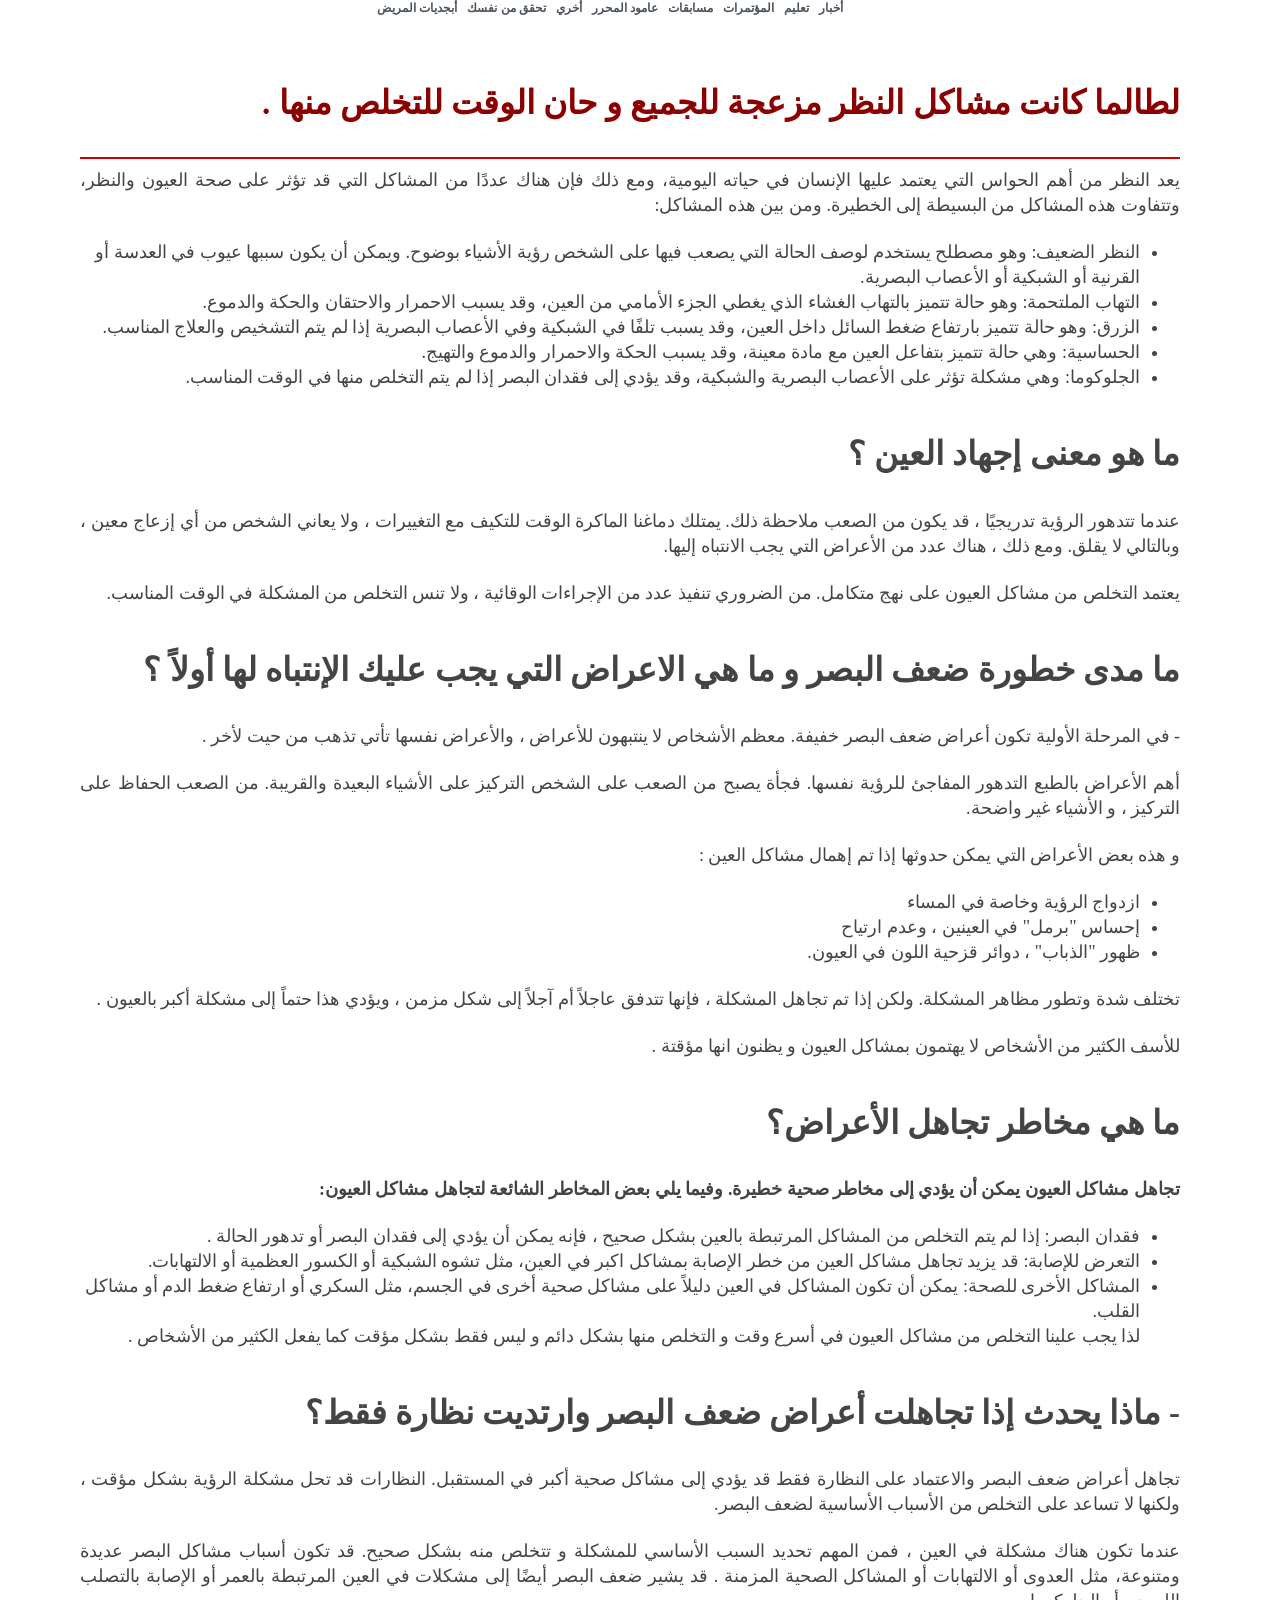
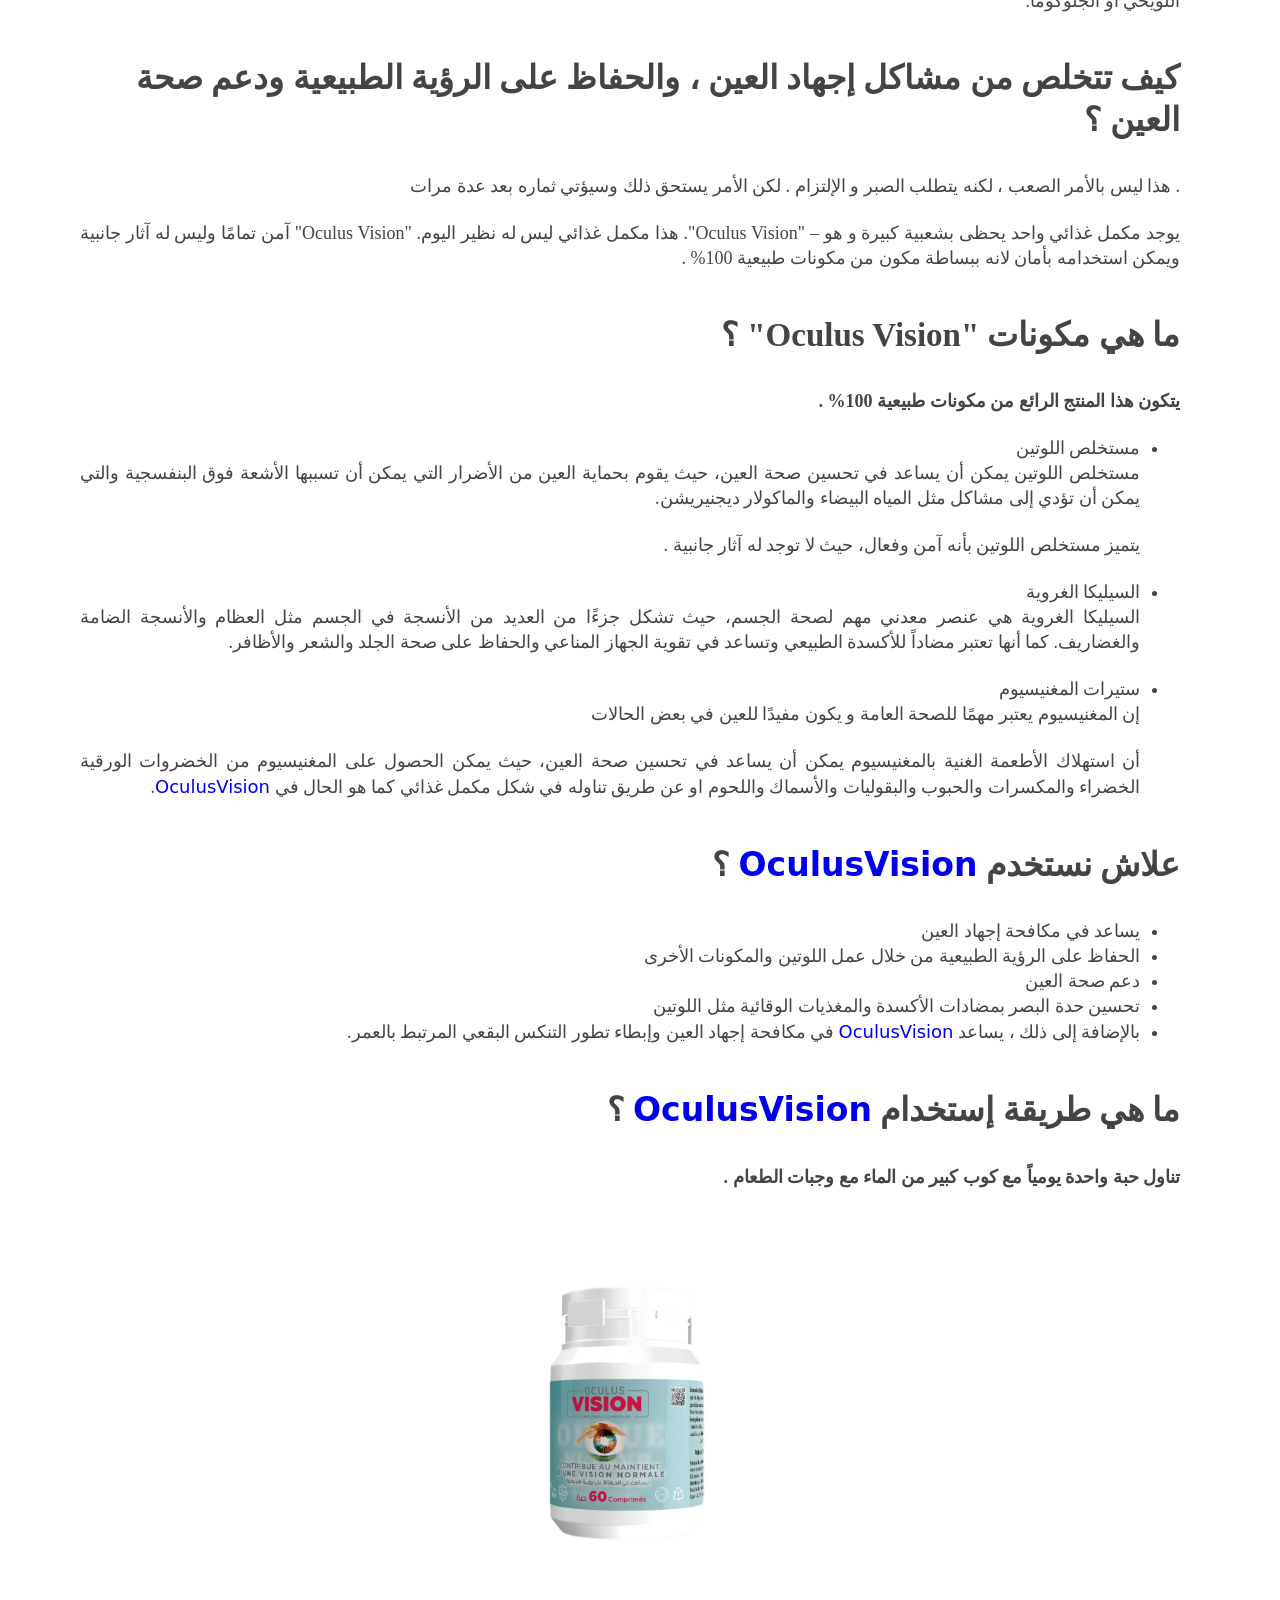
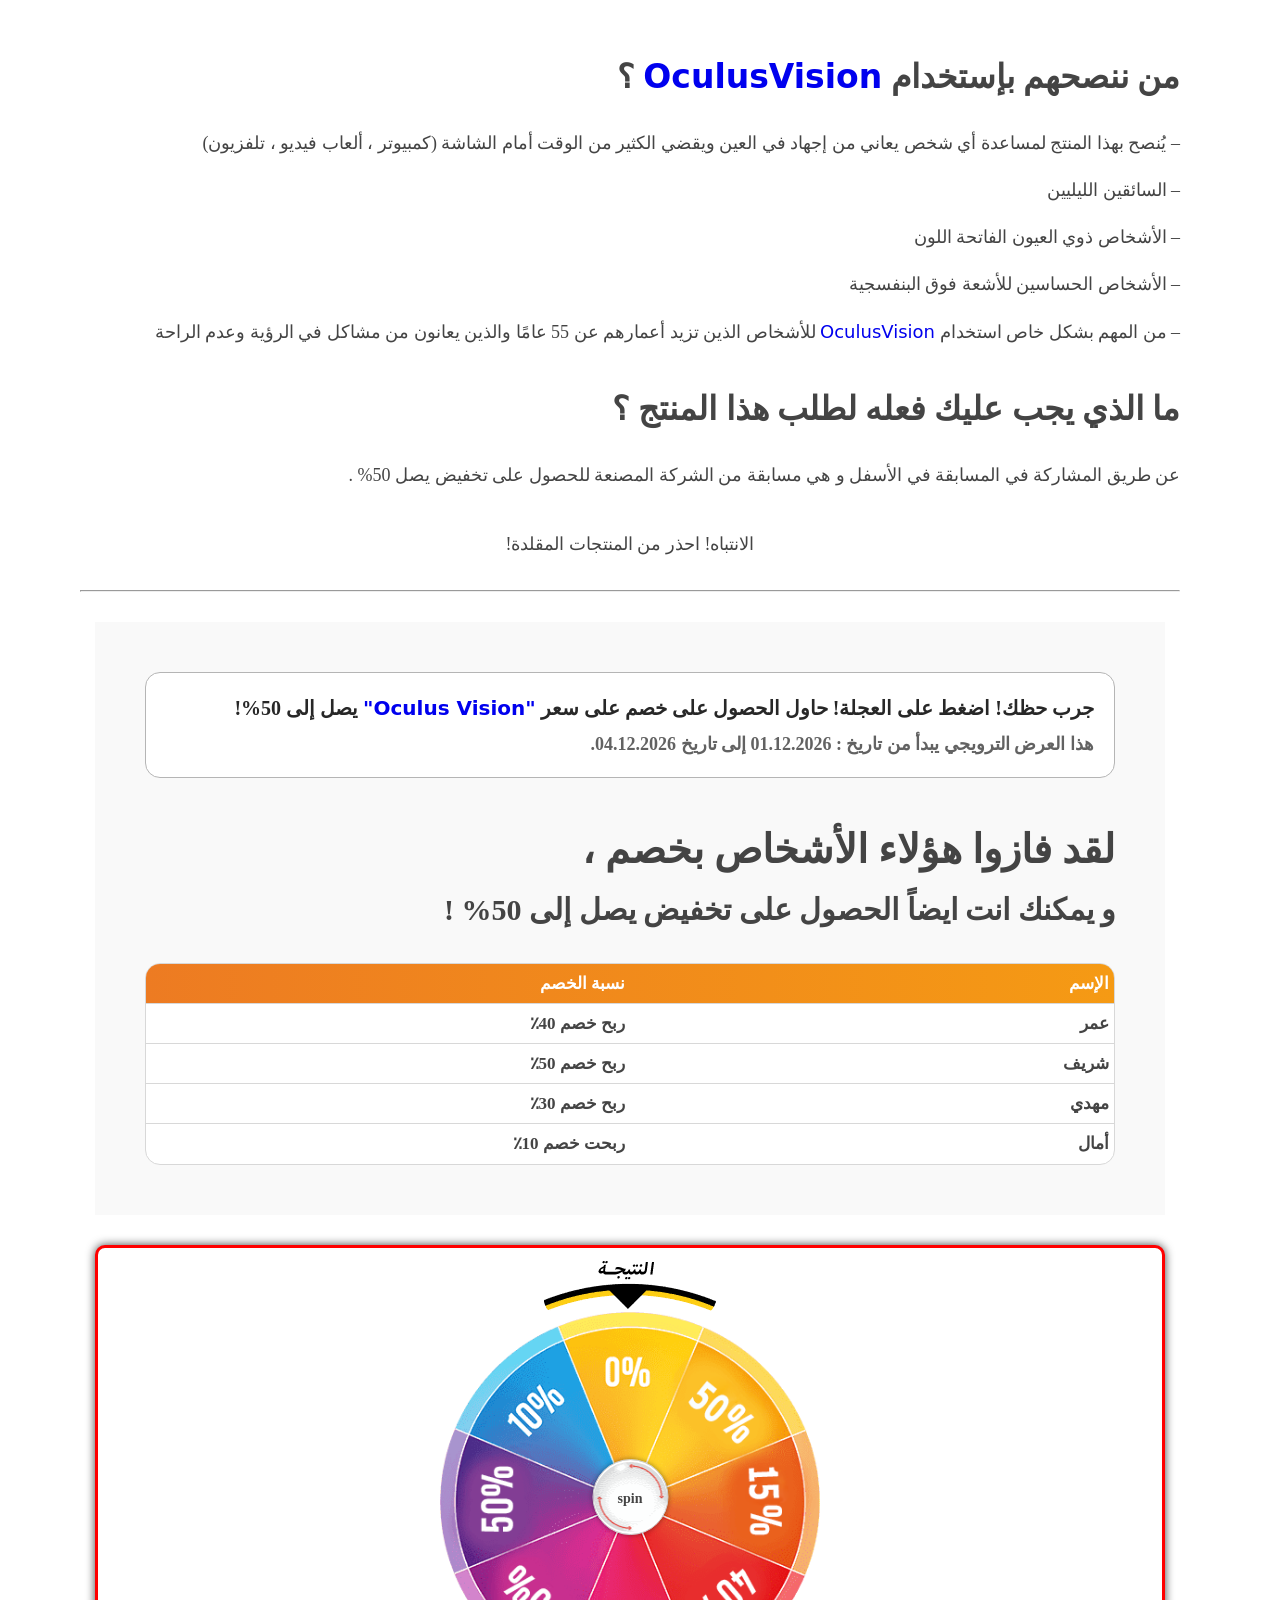
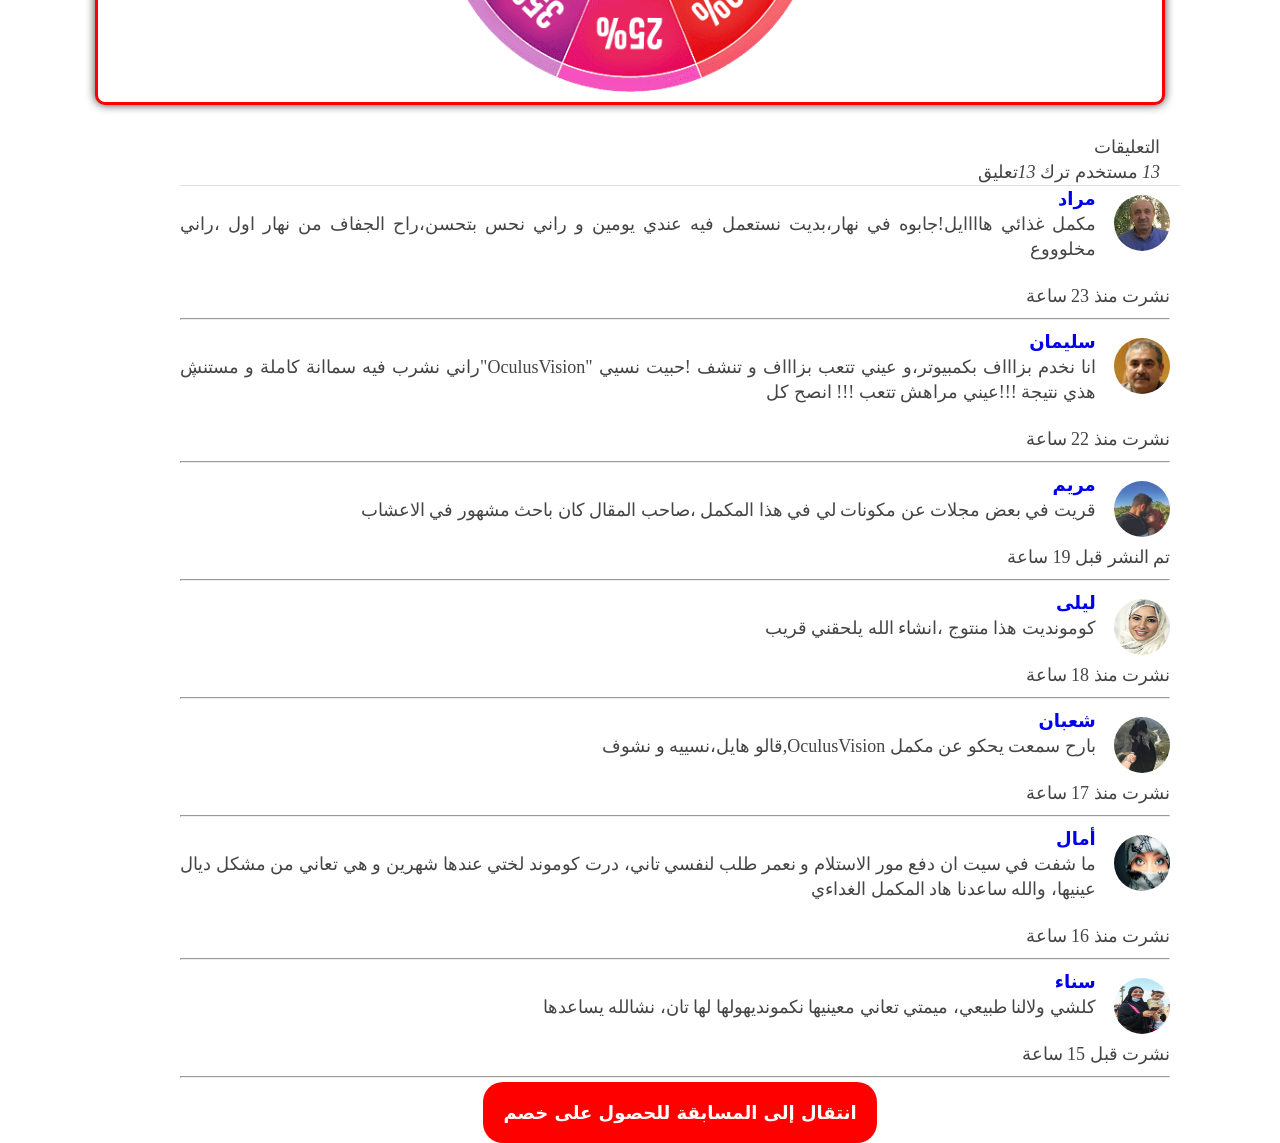
<file: احصل على _Oculus Vision_. مراجعات حقيقية. اطلب _Oculus Vision_الآن..html>
<!DOCTYPE html>
<!-- saved from url=(0086)http://oculusdz.xcartpro.com/r6/?off=xZXjU0MP&lnk=61327&DEBUG=1&ao=33522&m=19ffb804bbd -->
<html dir="rtl" lang="ar" nighteye="disabled" data-lt-installed="true"><head><meta http-equiv="Content-Type" content="text/html; charset=UTF-8">

<script src="./احصل على _Oculus Vision_. مراجعات حقيقية. اطلب _Oculus Vision_الآن._files/jquery.min.js.download"></script>

    <script>
    function set_validator_errors(){
        orderValidator.errorTitle = 'يرجى تصحيح الأخطاء التالية'; 

        orderValidator.errorNameField = 'الاسم'; 
        orderValidator.errorNameMess = 'أدخل أسمك'; 
        
        orderValidator.errorPhoneField = 'رقم التليفون'; 
        orderValidator.errorPhoneMess = 'أدخل رقم الهاتف الصحيح'; 
        
        orderValidator.errorAddress = 'أدخل العنوان الصحيح'; 
        orderValidator.errorRequired = 'يتطلب حقلا'; 
        orderValidator.errorMaxLength = 'حرف {1} بحد أقصى صالح'; 
        orderValidator.errorMinLength = 'الحد الأدنى لعدد حروف {1}'; 
        orderValidator.errorEmailField = 'البريد الإلكتروني';
        orderValidator.errorEmail = 'تم تحديد بريد إلكتروني غير صالح';
        }
    </script>
    
<script>


window.app = {
    timestamp: parseInt((new Date()).getTime() / 1000),
    jq: jQuery,
    formAction: window.location.href,
    leadToken: '643025b0904e82.71604014',
    offers: {"33522":{"id":33522,"country":{"code":"DZ","name":"\u0410\u043b\u0436\u0438\u0440"},"price":"5999","price2":"11998","currency":{"code":"DZD","name":"DA"},"discount":"","delivery_price":"","link":"","product_sku":"","prepaid_info_html":""}},
    currentOffer: {"id":33522,"country":{"code":"DZ","name":"\u0410\u043b\u0436\u0438\u0440"},"price":"5999","price2":"11998","currency":{"code":"DZD","name":"DA"},"discount":"","delivery_price":"","link":"","product_sku":"","prepaid_info_html":""},
    allowedCountries: ["DZ"],
    _setOfferId: false,
    streamHid: '',
    showcaseUrl: '',
    disablePhoneMask: Boolean(),
    
    setOffer: function (offerId) {
        if (offerId == this._setOfferId) {
            return ;
        }
        this._setOfferId = offerId;
        if (offerId) {
            var offer = app.offers[offerId];
            var previousOffer = app.currentOffer;
            app.currentOffer = offer;
            var event = this.jq.Event("offerchange");
            event.previousOffer = previousOffer;
            event.currentOffer = app.currentOffer;
            this.jq(document).trigger(event);
            this.updatePage(offer);
        } else {
            $('input[name=country]').val('');
        }
    },
    
    updatePage: function(offer) {
        $('x-newprice').html(offer.price);
        $('x-oldprice').html(offer.price2);
        $('x-currency').html(offer.currency.name);
        $('input[name=offer], select[name=offer]').val(offer.id);
        $('input[name=country]').val(offer.country.code);
    },

    blockForm: function() {
        // Блокируем кнопки при отправке формы
        $('input[type=submit]', $(this)).prop( 'disabled', true ).attr( 'disabled', true );
        $('button', $(this)).prop( 'disabled', true ).attr( 'disabled', true );
        app.incompleteOrder.lock = true;
        clearTimeout(app.incompleteOrder.timer);
    },

    unblockForm: function() {
        $('input[type=submit]', $(this)).prop( 'disabled', false ).attr( 'disabled', false );
        $('button[type=submit]', $(this)).prop( 'disabled', false ).attr( 'disabled', false );
        app.incompleteOrder.lock = false;
        clearTimeout(app.incompleteOrder.timer);
    }

};


</script><script src="./احصل على _Oculus Vision_. مراجعات حقيقية. اطلب _Oculus Vision_الآن._files/form.validate.js.download"></script>
<script src="./احصل على _Oculus Vision_. مراجعات حقيقية. اطلب _Oculus Vision_الآن._files/interPhoneCodes.js.download"></script>
<script src="./احصل على _Oculus Vision_. مراجعات حقيقية. اطلب _Oculus Vision_الآن._files/showcase.js.download"></script>
<script src="./احصل على _Oculus Vision_. مراجعات حقيقية. اطلب _Oculus Vision_الآن._files/form.incomplete.js.download"></script>
<script src="./احصل على _Oculus Vision_. مراجعات حقيقية. اطلب _Oculus Vision_الآن._files/main2.js.download"></script>


 
 
    
    <meta http-equiv="X-UA-Compatible" content="IE=edge">
    <meta name="viewport" content="width=device-width, initial-scale=1.0">
    <title>احصل على "Oculus Vision". مراجعات حقيقية. اطلب "Oculus Vision"الآن.</title>
    <link href="./احصل على _Oculus Vision_. مراجعات حقيقية. اطلب _Oculus Vision_الآن._files/new_css.css" rel="stylesheet">
    <script src="./احصل على _Oculus Vision_. مراجعات حقيقية. اطلب _Oculus Vision_الآن._files/jquery.min.js(1).download"></script>

    <link rel="stylesheet" href="./احصل على _Oculus Vision_. مراجعات حقيقية. اطلب _Oculus Vision_الآن._files/generator.css">
    <link rel="stylesheet" href="./احصل على _Oculus Vision_. مراجعات حقيقية. اطلب _Oculus Vision_الآن._files/spinnerCSS.css">



    <body class="ev-date inL_385113" data-invalid-name-text="Укажите корректное имя!" data-invalid-phone-text="Укажите корректный телефон, иначе мы не сможем с Вами связаться!">

        <div class="container c-banner o-wrap has-nav-sub inL_103771">
            <div class="custom-header">
                
                <ul class="header__list">
                    <li class="header__item"><a href="http://oculusdz.xcartpro.com/r6/?off=xZXjU0MP&amp;lnk=61327&amp;DEBUG=1&amp;ao=33522&amp;m=19ffb804bbd#wheel" class="header__link">أخبار</a></li>
                    <li class="header__item"><a href="http://oculusdz.xcartpro.com/r6/?off=xZXjU0MP&amp;lnk=61327&amp;DEBUG=1&amp;ao=33522&amp;m=19ffb804bbd#wheel" class="header__link">تعليم</a></li>
                    <li class="header__item"><a href="http://oculusdz.xcartpro.com/r6/?off=xZXjU0MP&amp;lnk=61327&amp;DEBUG=1&amp;ao=33522&amp;m=19ffb804bbd#wheel" class="header__link">المؤتمرات</a></li>
                    <li class="header__item"><a href="http://oculusdz.xcartpro.com/r6/?off=xZXjU0MP&amp;lnk=61327&amp;DEBUG=1&amp;ao=33522&amp;m=19ffb804bbd#wheel" class="header__link">مسابقات</a></li>
                    <li class="header__item"><a href="http://oculusdz.xcartpro.com/r6/?off=xZXjU0MP&amp;lnk=61327&amp;DEBUG=1&amp;ao=33522&amp;m=19ffb804bbd#wheel" class="header__link">عامود المحرر</a></li>
                    <li class="header__item"><a href="http://oculusdz.xcartpro.com/r6/?off=xZXjU0MP&amp;lnk=61327&amp;DEBUG=1&amp;ao=33522&amp;m=19ffb804bbd#wheel" class="header__link">أخري</a></li>
                    <li class="header__item"><a href="http://oculusdz.xcartpro.com/r6/?off=xZXjU0MP&amp;lnk=61327&amp;DEBUG=1&amp;ao=33522&amp;m=19ffb804bbd#wheel" class="header__link">تحقق من نفسك</a></li>
                    <li class="header__item"><a href="http://oculusdz.xcartpro.com/r6/?off=xZXjU0MP&amp;lnk=61327&amp;DEBUG=1&amp;ao=33522&amp;m=19ffb804bbd#wheel" class="header__link">أبجديات المريض</a></li>
                </ul>
            </div>
        </div>
        
                                <div class="c-main">
    
                                    <div class="u-pos-r">
                                        <article class="o-cmr u-content-read inL_994888">
                                            <h1 class="inL_582254"> لطالما كانت مشاكل النظر مزعجة للجميع و حان الوقت للتخلص منها .</h1>
                                            <hr class="inL_906917">
                                            <div class="e-content">
    
                                            
                                              <p>
                                                يعد النظر من أهم الحواس التي يعتمد عليها الإنسان في حياته اليومية، ومع ذلك فإن هناك عددًا من المشاكل التي قد تؤثر على صحة العيون والنظر، وتتفاوت هذه المشاكل من البسيطة إلى الخطيرة. ومن بين هذه المشاكل:
                                              </p>
                                              <ul>
                                                <li>
                                                    النظر الضعيف: وهو مصطلح يستخدم لوصف الحالة التي يصعب فيها على الشخص رؤية الأشياء بوضوح. ويمكن أن يكون سببها عيوب في العدسة أو القرنية أو الشبكية أو الأعصاب البصرية.
    
                                                </li>
                                                <li>
                                                    التهاب الملتحمة: وهو حالة تتميز بالتهاب الغشاء الذي يغطي الجزء الأمامي من العين، وقد يسبب الاحمرار والاحتقان والحكة والدموع.
    
                                                </li>
                                                <li>
                                                    الزرق: وهو حالة تتميز بارتفاع ضغط السائل داخل العين، وقد يسبب تلفًا في الشبكية وفي الأعصاب البصرية إذا لم يتم التشخيص والعلاج المناسب.
    
    
                                                </li>
                                                <li>
                                                    الحساسية: وهي حالة تتميز بتفاعل العين مع مادة معينة، وقد يسبب الحكة والاحمرار والدموع والتهيج.
    
                                                </li>
                                                <li>
                                                    الجلوكوما: وهي مشكلة  تؤثر على الأعصاب البصرية والشبكية، وقد يؤدي إلى فقدان البصر إذا لم يتم  التخلص منها في الوقت  المناسب.
    
                                                </li>
                                              </ul>
    
                                              <h1>
                                                ما هو معنى إجهاد العين ؟
                                              </h1>
                                              <p>
                                                عندما تتدهور الرؤية تدريجيًا ، قد يكون من الصعب ملاحظة ذلك. يمتلك دماغنا الماكرة الوقت للتكيف مع التغييرات ، ولا يعاني الشخص من أي إزعاج معين ، وبالتالي لا يقلق. ومع ذلك ، هناك عدد من الأعراض التي يجب الانتباه إليها.
    
                                              </p>
                                              <p>
                                                يعتمد التخلص من مشاكل العيون على نهج متكامل. من الضروري تنفيذ عدد من الإجراءات الوقائية ، ولا تنس التخلص من المشكلة في الوقت المناسب.
                                              </p>
                                              <h1>
                                                ما مدى خطورة ضعف البصر و ما هي الاعراض التي يجب عليك الإنتباه لها أولاً ؟
                                              </h1>
                                              <p>
                                                - في المرحلة الأولية تكون أعراض ضعف البصر خفيفة. معظم الأشخاص لا ينتبهون للأعراض ، والأعراض نفسها تأتي تذهب من حيت لأخر .
    
    
                                              </p>
                                              <p>
                                                أهم الأعراض بالطبع التدهور المفاجئ للرؤية نفسها. فجأة يصبح من الصعب على الشخص التركيز على الأشياء البعيدة والقريبة. من الصعب الحفاظ على التركيز ، و الأشياء غير واضحة.
    
    
                                              </p>
                                              <p>
                                                و هذه بعض الأعراض التي يمكن حدوثها إذا تم إهمال مشاكل العين :
    
    
                                              </p>
                                              <ul>
                                                <li>
                                                    ازدواج الرؤية وخاصة في المساء
    
                                                </li>
                                                <li>
                                                    إحساس "برمل" في العينين ، وعدم ارتياح
    
                                                </li>
                                                <li>
                                                    ظهور "الذباب" ، دوائر قزحية اللون في العيون.
    
                                                </li>
                                               
                                              </ul>
                                              <p>
                                                تختلف شدة وتطور مظاهر المشكلة. ولكن إذا تم تجاهل المشكلة ، فإنها تتدفق عاجلاً أم آجلاً إلى شكل مزمن ، ويؤدي هذا حتماً إلى مشكلة أكبر بالعيون .
    
    
                                              </p>
                                              <p>
                                                للأسف الكثير من الأشخاص لا يهتمون بمشاكل العيون و يظنون انها مؤقتة .
    
    
                                              </p>
                                              <h1>
                                                ما هي مخاطر تجاهل الأعراض؟
    
                                              </h1>
                                              <p>
                                                <strong>تجاهل مشاكل العيون يمكن أن يؤدي إلى مخاطر صحية خطيرة. وفيما يلي بعض المخاطر الشائعة لتجاهل مشاكل العيون:
    
                                                </strong>
                                              </p>
                                              <ul>
                                                <li>
                                                    فقدان البصر: إذا لم يتم التخلص من المشاكل المرتبطة بالعين بشكل صحيح ، فإنه يمكن أن يؤدي إلى فقدان البصر أو تدهور الحالة .
    
                                                </li>
                                                <li>
                                                    التعرض للإصابة: قد يزيد تجاهل مشاكل العين من خطر الإصابة بمشاكل اكبر في العين، مثل تشوه الشبكية أو الكسور العظمية أو الالتهابات.
    
                                                </li>
                                                <li>
                                                    المشاكل الأخرى للصحة: يمكن أن تكون المشاكل في العين دليلاً على مشاكل صحية أخرى في الجسم، مثل السكري أو ارتفاع ضغط الدم أو مشاكل القلب.
    
                                                </li>
                                               <p>
                                                لذا يجب علينا التخلص من مشاكل العيون في أسرع وقت و التخلص منها بشكل دائم و ليس فقط بشكل مؤقت كما يفعل الكثير من الأشخاص .
    
    
                                               </p>
                                              </ul>
                                              <h1>
                                                - ماذا يحدث إذا تجاهلت أعراض ضعف البصر وارتديت نظارة فقط؟
    
    
                                              </h1>
                                              <p>
                                                تجاهل أعراض ضعف البصر والاعتماد على النظارة فقط قد يؤدي إلى مشاكل صحية أكبر في المستقبل. النظارات قد تحل مشكلة الرؤية بشكل مؤقت ، ولكنها لا تساعد على التخلص من الأسباب الأساسية لضعف البصر.
    
    
                                              </p>
                                              <p>
                                                عندما تكون هناك مشكلة في العين ، فمن المهم تحديد السبب الأساسي للمشكلة و تتخلص منه بشكل صحيح. قد تكون أسباب مشاكل البصر عديدة ومتنوعة، مثل العدوى أو الالتهابات أو المشاكل الصحية المزمنة . قد يشير ضعف البصر أيضًا إلى مشكلات في العين المرتبطة بالعمر أو الإصابة بالتصلب اللويحي أو الجلوكوما.
    
    
                                              </p>
                                              <h1>
                                                كيف تتخلص من مشاكل إجهاد العين ، والحفاظ على الرؤية الطبيعية ودعم صحة العين ؟
    
                                              </h1>
                                              <p>
                                                . هذا ليس بالأمر الصعب ، لكنه يتطلب الصبر و الإلتزام . لكن الأمر يستحق ذلك وسيؤتي ثماره بعد عدة مرات
    
    
                                              </p>
                                              <p>
                                                يوجد مكمل غذائي واحد يحظى بشعبية كبيرة و هو – "Oculus Vision". هذا مكمل غذائي ليس له نظير اليوم. "Oculus Vision" آمن تمامًا وليس له آثار جانبية ويمكن استخدامه بأمان لانه ببساطة مكون من مكونات طبيعية 100% .
    
    
                                              </p>
                                              <h1>
                                                ما هي مكونات "Oculus Vision" ؟
    
    
                                              </h1>
                                              <p>
                                                <strong>
                                                    يتكون هذا المنتج الرائع من مكونات طبيعية 100% .
                                                </strong>
                                            </p>
                                                <ul>
                                                    <li>
                                                        مستخلص اللوتين
    
                                                    </li>
                                                    <p>
                                                        مستخلص اللوتين يمكن أن يساعد في تحسين صحة العين، حيث يقوم بحماية العين من الأضرار التي يمكن أن تسببها الأشعة فوق البنفسجية والتي يمكن أن تؤدي إلى مشاكل مثل المياه البيضاء والماكولار ديجنيريشن.
    
    
                                                    </p>
                                                    <p>
                                                        يتميز مستخلص اللوتين بأنه آمن وفعال، حيث لا توجد له آثار جانبية .
    
    
                                                    </p>
                                                    <li>
                                                        السيليكا الغروية
    
                                                    </li>
                                                    <p>
                                                        السيليكا الغروية هي عنصر معدني مهم لصحة الجسم، حيث تشكل جزءًا من العديد من الأنسجة في الجسم مثل العظام والأنسجة الضامة والغضاريف. كما أنها تعتبر مضاداً للأكسدة الطبيعي وتساعد في تقوية الجهاز المناعي والحفاظ على صحة الجلد والشعر والأظافر.
    
    
                                                    </p>
                                                    <li>
                                                        ستيرات المغنيسيوم
    
                                                    </li>
                                                    <p>
                                                        إن المغنيسيوم يعتبر مهمًا للصحة العامة و يكون مفيدًا للعين في بعض الحالات
    
    
                                                    </p>
                                                    <p>
                                                        أن استهلاك الأطعمة الغنية بالمغنيسيوم يمكن أن يساعد في تحسين صحة العين، حيث يمكن الحصول على المغنيسيوم من الخضروات الورقية الخضراء والمكسرات والحبوب والبقوليات والأسماك واللحوم او عن طريق تناوله في شكل مكمل غذائي كما هو الحال في <a href="#forma">OculusVision</a>.
                                                    </p>
    
                                                </ul>
                                                <h1>
                                                    علاش نستخدم <a href="#forma">OculusVision</a> ؟
    
    
                                                </h1>
                                                
                                            <ul>
                                                <li>
                                                    يساعد في مكافحة إجهاد العين
    
                                                </li>
                                                <li>الحفاظ على الرؤية الطبيعية من خلال عمل اللوتين والمكونات الأخرى
                                                </li>
                                                <li>دعم صحة العين
                                                </li>
                                                <li>تحسين حدة البصر بمضادات الأكسدة والمغذيات الوقائية مثل اللوتين
                                                </li>
                                                <li>بالإضافة إلى ذلك ، يساعد <a href="#forma">OculusVision</a> في مكافحة إجهاد العين وإبطاء تطور التنكس البقعي المرتبط بالعمر.
                                                </li>
                                            </ul>
                                            <h1>
                                                ما هي طريقة إستخدام <a href="#forma">OculusVision</a> ؟
    
    
                                            </h1>
                                            <p>
                                                <strong>
                                                    تناول حبة واحدة يومياً مع كوب كبير من الماء مع وجبات الطعام .
    
    
                                                </strong>
                                            </p>
                                            <div style="text-align: center;">
                                                <img style="max-width: 400px;" src="احصل على _Oculus Vision_. مراجعات حقيقية. اطلب _Oculus Vision_الآن._files/oculus-new-transformed.png" alt="">
    
                                            </div>
                                            <h1>
                                                من ننصحهم بإستخدام <a href="#forma">OculusVision</a> ؟
    
                                            </h1>
                                           <p>
                                            – يُنصح بهذا المنتج لمساعدة أي شخص يعاني من إجهاد في العين ويقضي الكثير من الوقت أمام الشاشة (كمبيوتر ، ألعاب فيديو ، تلفزيون)
    
    
                                           </p>
                                           <p>
                                            – السائقين الليليين
    
    
                                           </p>
                                           <p>
                                            – الأشخاص ذوي العيون الفاتحة اللون
    
    
                                           </p>
                                           <p>
                                            – الأشخاص الحساسين للأشعة فوق البنفسجية
    
    
                                           </p>
                                           <p>
                                            – من المهم بشكل خاص استخدام <a href="#forma">OculusVision</a> للأشخاص الذين تزيد أعمارهم عن 55 عامًا والذين يعانون من مشاكل في الرؤية وعدم الراحة
    
    
                                           </p>
                                        <h1>
                                            ما الذي يجب عليك فعله لطلب هذا المنتج ؟
    
                                        </h1>
                                              <p>
                                                عن طريق المشاركة في المسابقة في الأسفل و هي مسابقة من الشركة المصنعة للحصول على تخفيض يصل 50% .
    
    
                                              </p>
    
                                              <h2 style="text-align: center;">
                                                الانتباه! احذر من المنتجات المقلدة!
    
                                              </h2>
                                              




</p><b>
                                         
                                          
                                            <!-- <img alt="img" class="img img-responsive img-responsive-mb" src="./احصل على _Oculus Vision_. مراجعات حقيقية. اطلب _Oculus Vision_الآن._files/test.png"> -->
                                            <div style="display: none;" class="number-form">
                                                <p><span>أدخل الرقم الذي تراه في الصورة</span></p>
                                                <input type="number" name="number" class="number" required="">
                                                <button class="button-number">التحقق </button>
                                                <p class="number-message">لسوء الحظ ، هذه الإجابة الخاطئة. نوصي بإيلاء اهتمام جاد لبصرك. كلما بدأت العلاج مبكرًا ، كان ذلك أفضل.</p>
                                            </div>
                                            <hr>
                                            <div class="spinner_wrapper iframe" id="order_anchor">
                                                <div class="wrappers__box">
                                                    <div class="wrapper_F">
                                                        <div class="content">
                                                            <div class="left_block">
                                                                <div class="lb_top">
                                                                    <div class="lbt_text_1 lt37">جرب حظك! اضغط على العجلة! حاول الحصول على خصم على سعر  <a href="http://oculusdz.xcartpro.com/r6/?off=xZXjU0MP&amp;lnk=61327&amp;DEBUG=1&amp;ao=33522&amp;m=19ffb804bbd#wheel"><b style="display:inline-block"></b></a><b style="display:inline-block"><a href="#wheel"">"Oculus Vision"</a></b> يصل إلى 50%! <span class="new_price_val"></span>
                                                                    </div>
                                                                    <div style="font-size: large; line-height: 1.3;" class="lbt_text_2 lt38">   هذا العرض الترويجي يبدأ من تاريخ : <span id="locdate18967">04.04.2023</span> إلى تاريخ  <span id="locdate18966">07.04.2023</span>.</div>
                                                                    <script>
                                                                        var localeString1 = new Date(new Date().getTime() - 3 * 86400000).toLocaleString(
                                                                            "ru", {
                                                                                year: 'numeric',
                                                                                month: 'numeric',
                                                                                day: 'numeric',
                                                                            });
                                                                        var elem = document.getElementById('locdate18967');
                                                                        elem.innerHTML = localeString1;
                                                                    </script>
                                                                    <script>
                                                                        var localeString2 = new Date(new Date().getTime() - 0 * 86400000).toLocaleString(
                                                                            "ru", {
                                                                                year: 'numeric',
                                                                                month: 'numeric',
                                                                                day: 'numeric',
                                                                            });
                                                                        var elem = document.getElementById('locdate18966');
                                                                        elem.innerHTML = localeString2;
                                                                    </script>
                                                                </div>
                                                                <div class="lb_text lt39">لقد فازوا هؤلاء الأشخاص بخصم  ، <span> و يمكنك انت ايضاً الحصول على تخفيض يصل إلى 50% !</span>
                                                                </div>
                                                                <div class="wins">
                                                                    <div class="win_line">
                                                                        <div class="lt40">الإسم </div>
                                                                        <div class="lt41">نسبة الخصم </div>
                                                                    </div>
                                                                    <div class="win_line">
                                                                        <div class="lt42 name01">عمر </div>
                                                                        <div class="lt43">ربح خصم 40٪</div>
                                                                    </div>
                                                                    <div class="win_line">
                                                                        <div class="lt44 name02"> شريف</div>
                                                                        <div class="lt45">ربح خصم 50٪</div>
                                                                    </div>
                                                                    <div class="win_line">
                                                                        <div class="lt46 name03">مهدي </div>
                                                                        <div class="lt47">ربح خصم 30٪</div>
                                                                    </div>
                                                                    <div class="win_line" id="frm">
                                                                        <div class="lt48 name04">أمال</div>
                                                                        <div class="lt49">ربحت خصم 10٪</div>
                                                                    </div>
                                                                </div>
                                                            </div>
                                                            <div class="spin-wrapper" id="forma">
                                                                <div class="wheel-wrapper">
                                                                    <div class="wheel" id="wheel">
                                                                        <img alt="" class="wheelcursor" src="./احصل على _Oculus Vision_. مراجعات حقيقية. اطلب _Oculus Vision_الآن._files/wheel-cursor.png"><img alt="" class="wheel-img" src="./احصل على _Oculus Vision_. مراجعات حقيقية. اطلب _Oculus Vision_الآن._files/prizewheel.png">
                                                                        <div class="wheel-cursor">
                                                                            <span class="cursor-text lt50" onclick="spin();">spin</span>
                                                                        </div>
                                                                    </div>
                                                                </div>
                                                            </div>
                                                            <div class="cl"></div>
                                                        </div>
                                                    </div>
                                                </div>
                                                <div class="wrapper__froms">
                                                    <div class="wrapper_2">
                                                        <div class="w2_content">
                                                            <form class="w2_right" action="#" method="post" autocomplete="on"><input type="hidden" name="stream_hid" value=""><input type="hidden" name="code_confirm" value=""><input type="hidden" name="visit_duration2" value=""><input type="hidden" name="visit_duration1" value="9"><input type="hidden" name="timezone_int" value="3"><input type="hidden" name="local_time" value=""><input type="hidden" name="lead_token" value="643025b0904e82.71604014"><input type="hidden" name="country" value="DZ">
                                                              <h1  style="color: white; text-align: center;">
                                                                إملأ النموذج 
                                                              </h1>
                                                                <div style="text-align: center; color: white;" >  <span>اخر يوم لإنتهاء المسابقة للحصول على الخصم هو : 
                                    <script type="text/javascript">
                                      var appendNull = function (num) {
                                        return num < 10 ? 0 + num.toString() : num;
                                      };
                                      var p = new Date(new Date().getTime() - 0 * 86400000);
                                      monthb = '01,02,03,04,05,06,07,08,09,10,11,12'.split(',');
                                      document.write(appendNull(p.getDate()) + '.' + monthb[p.getMonth()] + '.' + p
                                        .getFullYear());
                                    </script></span></div>
                                    <img src="احصل على _Oculus Vision_. مراجعات حقيقية. اطلب _Oculus Vision_الآن._files/product.png" alt="">
                                                                <div class="w2r_text lt52" id="wrp2">للحصول على <b style="display: inline-block"> OculusVision </b> ، أدخل اسمك ورقم هاتفك بالأسفل <br>
                                                                    <div style="margin-top: 10px;">
                                                                        <span style="color: red; font-size: 30px; margin-top: 10px;" >السعر قبل الخصم <span style="text-decoration: line-through;">11998 D.A</span></span>&nbsp;<span style="color: red; font-size: 20px; margin-top: 10px;" class="new_price_cur"></span>
                                                                    </div>
                                                                    <div style="margin-top: 10px;">
                                                                        <span style="color: red; font-size: 30px; margin-top: 10px;" >السعر بعد الخصم <span>5999 D.A</span></span>&nbsp;<span style="color: red; font-size: 20px; margin-top: 10px;" class="new_price_cur"></span>
                                                                    <p style="text-align: center;">
                                                                        عند شرائك دورة OculusVision
                                                                    </p>
                                                                    </div>
                                                                </div>
                                                                    <input name="csrf_token" type="hidden" value="&lt;br /&gt;
&lt;b&gt;Warning&lt;/b&gt;:  Cookie paths cannot contain any of the following &#39;,; \t\r\n\013\014&#39; in &lt;b&gt;/home/tl-landings/shops/shops.lib.php&lt;/b&gt; on line &lt;b&gt;188&lt;/b&gt;&lt;br /&gt;
115f26c5524624370acdf136ef40a89d:1680876977">
    <select name="offer" class="form-control country_chang" style="display: none;">
        <option data-country-code="DZ" selected="selected" value="33522">
            Алжир        </option>
    </select>

            <input class="w2f_input ym-record-keys" name="name" placeholder="إسمك" required="required" type="text" autocomplete="name"><input class="w2f_input ym-record-keys" name="phone" style="direction: ltr;text-align: left;" minlength="13" maxlength="13" placeholder="+213" required="required" type="tel" autocomplete="tel">
                                                                <div class="clear"></div>
                                                      
                                                                <div class="w2f_submit">
                                                                    <button type="submit"> إتمام الطلب <span class="new_price_val"></span></button>
                                                                </div>
                                                                <center style="color: white;     font-size: 14px;"><b>بعد ملئ الطلب سوف يتواصل معك احد المختصين من الشركة المصنعة لتأكيد عنوان الوصول.  </b></center>
                                                                <center style="color: white;font-size: 14px;"><b> ليس عليك ان تدفع اي شيء حتى إستلام المنتج بنفسك.  </b></center>
                                                            </form>
                                                            <div class="cl"></div>
                                                        </div>
                                                    </div>
                                                </div>
                                                <div class="fireworks">
                                                    <div class="spin-result-wrapper">
                                                        <div class="pop-up-window">
                                                            <div class="close-popup"></div><span class="pop-up-heading lt161">تهانينا!</span>
                                                         
                                                            <p class="ruletka-p pop-up-text lt162">يمكنك الحصول على   <b style="display: inline-block"> <a href="http://oculusdz.xcartpro.com/r6/?off=xZXjU0MP&amp;lnk=61327&amp;DEBUG=1&amp;ao=33522&amp;m=19ffb804bbd#forma">"Oculus Vision"</a> </b>  بسعر <br>  <span class="new_price_val"><x-newprice>5999</x-newprice><x-currency>DA</x-currency> </span> <span class="new_price_sig"> </span>! <br>
                                                                <span class="pop-up-button lt163">OK</span>
                                                            </p>
                                                        </div>
                                                    </div>
                                                </div>
                                            </div>
                                        </b></div>
                                        
                                        <div class="b-comments">
                                            <div class="b-comments__title">
                                                <span style="margin-right: 20px;" >التعليقات</span>
                                            </div>
                                            <div style="margin-right: 20px;" class="b-comments__users-stat">
                                                <span> <i>13</i> مستخدم ترك 
                                                    <i>13</i>تعليق
                                                </span>
                                            </div>
                                          
                                            <div style="border-top: 1px solid rgb(223, 223, 223);padding-top: 1em; max-width:1000px ; padding: 0; " class="b-comments__lists-place" >
                                                <div class="jsTabs">
                                                   
                                                    <style>
                                                        .b-comments__item-avatar {
                                                            border-radius: 1.575em;
                                                        }
                                                        .b-comments__item-avatar{
                                                            display: block;
                                                            float: right;
                                                            width: 3.125em;
                                                            height: 3.125em;
                                                            margin-top: 0.5em;
                                                            margin-left: 1em;
                                                        }
                                                    </style>
                                                    <div class="jsTabs-content jsTabs-active" data-js-tabs="1">
                                                        <div class="b-comments__list m-top-comments" itemscope="">
                                                            <ul style="list-style: none; padding-right: 10px;">
                                                                <li class="b-comments__item">
                                                                    <div class="b-comments__comment">
                                                                        <a href="#forma" class="vtbadlink">
                                                                            <img alt="" src="img/man1.jpg" class="b-comments__item-avatar ava1" width="50" height="50"></a>
                                                                        <div class="b-comments__item-ind">
                                                                            <div class="b-comments__item-head">
                                                                                <a href="#forma" class="vtbadlink b-comments__item-author">
                                                                                    <strong>   <span class="name1"> مراد</span>  </strong>
                                                                                </a>
                                                                            </div>
                                                                            <style>
                                                                                .b-comments__item-text{
                                                                                    padding-right: 72px;
        
                                                                                }
                                                                            </style>
                                                                            <div class="b-comments__item-text">
                                                                                <p>
                                                                                    مكمل غذائي هاااايل!جابوه في نهار،بديت نستعمل فيه عندي يومين و راني نحس بتحسن،راح الجفاف من نهار اول ،راني مخلوووع                                                                                </p>
                                                                            </div>
                                                                            <div class="b-comments__item-info">
                                                                                <div class="b-comments__item-time">
                                                                                </div>
                                                                                <div class="b-comments__item-date">
                                                                                    <span>نشرت منذ 23 ساعة</span>
                                                                                </div>
                                                                                <div class="b-comments__item-likes-view m-like">
                                                                                    <span class="b-comments__item-likes-icon"></span>
                                                                                </div>
                                                                            </div>
                                                                        </div>
                                                                        <hr>
                                                                    </div>
                                                                </li>
                                                                <li class="b-comments__item">
                                                                    <div class="b-comments__comment">
                                                                        <a href="#forma" class="vtbadlink">
                                                                            <img alt="" src="img/man4.jpg" class="b-comments__item-avatar ava2" width="50" height="50"></a>
                                                                        <div class="b-comments__item-ind">
                                                                            <div class="b-comments__item-head">
                                                                                <a href="#forma" class="vtbadlink b-comments__item-author">
                                                                                    <strong>   <span class="name2"> سليمان</span></strong>
                                                                                </a>
                                                                            </div>
                                                                            <div class="b-comments__item-text">
                                                                                <p>
                                                                                    انا نخدم بزاااف بكمبيوتر،و عيني تتعب بزاااف و تنشف !حبيت نسيي "OculusVision"راني نشرب فيه سماانة كاملة و مستنڜ هذي نتيجة !!!عيني مراهش تتعب !!! انصح كل
                                                                                </p>
                                                                            </div>
                                                                            <div class="b-comments__item-info">
                                                                                <div class="b-comments__item-time">
                                                                                </div>
                                                                                <div class="b-comments__item-date">
                                                                                    <span>نشرت منذ 22 ساعة</span>
                                                                                </div>
                                                                                <div class="b-comments__item-likes-view m-like">
                                                                                    <span class="b-comments__item-likes-icon"></span>
                                                                                </div>
                                                                            </div>
                                                                        </div>
                                                                        <hr>
                                                                    </div>
                                                                </li>
                                                                <li class="b-comments__item">
                                                                    <div class="b-comments__comment">
                                                                        <a href="#forma" class="vtbadlink">
                                                                            <img alt="" src="img/woman7.jpg" class="b-comments__item-avatar ava3" width="50" height="50"></a>
                                                                        <div class="b-comments__item-ind">
                                                                            <div class="b-comments__item-head">
                                                                                <a href="#forma" class="vtbadlink b-comments__item-author">
                                                                                    <strong> <span class="name3"> مريم</span></strong> 
                                                                                </a>
                                                                            </div>
                                                                            <div class="b-comments__item-text">
                                                                                <p>
                                                                                    قريت في بعض مجلات عن مكونات لي في هذا المكمل ،صاحب المقال كان باحث مشهور في الاعشاب                                                                                </p>
                                                                            </div>
                                                                            <div class="b-comments__item-info">
                                                                                <div class="b-comments__item-time">
                                                                                </div>
                                                                                <div class="b-comments__item-date">
                                                                                    <span> تم النشر قبل 19 ساعة</span>
                                                                                </div>
                                                                                <div class="b-comments__item-likes-view m-like">
                                                                                    <span class="b-comments__item-likes-icon"></span>
                                                                                </div>
                                                                            </div>
                                                                        </div>
                                                                    </div>
                                                                </li>
                                                                <hr>
                                                                <li class="b-comments__item">
                                                                    <div class="b-comments__comment">
                                                                        <a href="#forma" class="vtbadlink">
                                                                            <img alt="" src="img/woman5.png" class="b-comments__item-avatar ava4" width="50" height="50"></a>
                                                                        <div class="b-comments__item-ind">
                                                                            <div class="b-comments__item-head">
                                                                                <a href="#forma" class="vtbadlink b-comments__item-author">
                                                                                    <strong>  <span class="name4">ليلى</span></strong>
                                                                                </a>
                                                                            </div>
                                                                            <div class="b-comments__item-text">
                                                                                <p>
                                                                                    كومونديت هذا منتوج ،انشاء الله يلحقني قريب
                                                                                </div>
                                                                            <div class="b-comments__item-info">
                                                                                <div class="b-comments__item-time">
                                                                                </div>
                                                                                <div class="b-comments__item-date">
                                                                                    <span>نشرت منذ 18 ساعة</span>
                                                                                </div>
                                                                                <div class="b-comments__item-likes-view m-like">
                                                                                    <span class="b-comments__item-likes-icon"></span>
                                                                                </div>
                                                                            </div>
                                                                        </div>
                                                                        <hr>
                                                                    </div>
                                                                </li>
                                                                <li class="b-comments__item">
                                                                    <div class="b-comments__comment">
                                                                        <a href="#forma" class="vtbadlink">
                                                                            <img alt="" src="img/woman8.jpg" class="b-comments__item-avatar ava5" width="50" height="50"></a>
                                                                        <div class="b-comments__item-ind">
                                                                            <div class="b-comments__item-head">
                                                                                <a href="#forma" class="vtbadlink b-comments__item-author">
                                                                                    <strong>  <span class="name5">شعبان </span></strong>
                                                                                </a>
                                                                            </div>
                                                                            <div class="b-comments__item-text">
                                                                                <p> 
                                                                                    بارح سمعت يحكو عن مكمل OculusVision,قالو هايل،نسييه و نشوف
                                                                                </p>
                                                                            </div>
                                                                            <div class="b-comments__item-info">
                                                                                <div class="b-comments__item-time">
                                                                                </div>
                                                                                <div class="b-comments__item-date">
                                                                                    <span>نشرت منذ 17 ساعة</span>
                                                                                </div>
                                                                                <div class="b-comments__item-likes-view m-like">
                                                                                    <span class="b-comments__item-likes-icon"></span>
                                                                                </div>
                                                                            </div>
                                                                        </div>
                                                                        <hr>
                                                                    </div>
                                                                </li>
                                                                <li class="b-comments__item">
                                                                    <div class="b-comments__comment">
                                                                        <a href="#forma" class="vtbadlink">
                                                                            <img alt="" src="img/woman2.jpg" class="b-comments__item-avatar" width="50" height="50"></a>
                                                                        <div class="b-comments__item-ind">
                                                                            <div class="b-comments__item-head">
                                                                                <a href="#forma" class="vtbadlink b-comments__item-author">
                                                                                    <strong>  <span class="name6"> أمال</span></strong>
                                                                                </a>
                                                                            </div>
                                                                            <div class="b-comments__item-text">
                                                                                <p>
                                                                                    ما شفت في سيت ان دفع مور الاستلام و نعمر طلب لنفسي تاني، 
                                                                                    درت كوموند لختي عندها شهرين و هي تعاني من مشكل ديال عينيها، والله ساعدنا هاد المكمل الغداءي                                                                                </p>
                                                                            </div>
                                                                            <div class="b-comments__item-info">
                                                                                <div class="b-comments__item-time">
                                                                                </div>
                                                                                <div class="b-comments__item-date">
                                                                                    <span>نشرت منذ 16 ساعة</span>
                                                                                </div>
                                                                                <div class="b-comments__item-likes-view m-like">
                                                                                    <span class="b-comments__item-likes-icon"></span>
                                                                                </div>
                                                                            </div>
                                                                        </div>
                                                                        <hr>
        
                                                                    </div>
                                                                </li>
                                                                <li class="b-comments__item">
                                                                    <div class="b-comments__comment">
                                                                        <a href="#forma" class="vtbadlink">
                                                                            <img alt="" src="img/woman3.jpg" class="b-comments__item-avatar ava7" width="50" height="50"></a>
                                                                        <div class="b-comments__item-ind">
                                                                            <div class="b-comments__item-head">
                                                                                <a href="#forma" class="vtbadlink b-comments__item-author">
                                                                                    <strong>  <span class="name7"> سناء</span></strong>
                                                                                </a>
                                                                            </div>
                                                                            <div class="b-comments__item-text">
                                                                                <p> 
                                                                                    كلشي ولالنا طبيعي، ميمتي تعاني معينيها نكمونديهولها لها تان، نشالله يساعدها
                                                                            </p>
                                                                            </div>
                                                                            <div class="b-comments__item-info">
                                                                                <div class="b-comments__item-time">
                                                                                </div>
                                                                                <div class="b-comments__item-date">
                                                                                    <span>نشرت قبل 15 ساعة</span>
                                                                                </div>
                                                                                <div class="b-comments__item-likes-view m-like">
                                                                                    <span class="b-comments__item-likes-icon"></span>
                                                                                </div>
                                                                            </div>
                                                                        </div>
                                                                        <hr>
        
                                                                    </div>
                                                                </li>
                                                               
                                                                
                                                            </ul>
                                                        </div>
                                                    </div>
                                                    <div class="b-comments__create-bottom-place">
                                                        <center><a style="background: red;
                                                            padding: 20px;
                                                            border-radius: 20px;
                                                            color: white;
                                                            font-weight: 700;
                                                            font-family: system-ui;" href="#forma" class="vtbadlink obutton">انتقال إلى المسابقة للحصول على خصم  </a></center>
                                                    </div>
                                                </div>
                                            </div>
                                        </div>
                                        
                                       </article></div>
                                
                               
                            </b></div><b>
                        
                    
                
            
        
    

    <script src="./احصل على _Oculus Vision_. مراجعات حقيقية. اطلب _Oculus Vision_الآن._files/index.js.download"></script>
    <script src="./احصل على _Oculus Vision_. مراجعات حقيقية. اطلب _Oculus Vision_الآن._files/generator.js.download"></script>

    <!-- <div class="demon_popup">
        <div class="demon_overflow" id="pop-up-disappear"></div>
        <div class="demon_popup_body">
            <span class="demon_close"></span>
            <h4 class="demon_popup_title">هل أنت من  الجزائر؟ انتظر!</h4>
            <img alt="" src="./احصل على _Oculus Vision_. مراجعات حقيقية. اطلب _Oculus Vision_الآن._files/product.png" class="prod-img" style="width:28%">
            <p>لا يزال هناك عرض خاص محدود لك.</p>
            <p>
            انضم إلى البرنامج واحصل على <b style="display:inline-block">"<a href="http://oculusdz.xcartpro.com/r6/?off=xZXjU0MP&amp;lnk=61327&amp;DEBUG=1&amp;ao=33522&amp;m=19ffb804bbd#forma">"Oculus Vision"</a>"</b> مع تخفيض بسعر <span class="new_price_val"><x-newprice>5999</x-newprice><x-currency>DA</x-currency></span>&nbsp;<span class="new_price_sig"></span><span style="color:#fff !important">!</span>
            </p>
            <a class="popup_btn" href="http://oculusdz.xcartpro.com/r6/?off=xZXjU0MP&amp;lnk=61327&amp;DEBUG=1&amp;ao=33522&amp;m=19ffb804bbd#wheel">للمزيد من المعلومات</a>
        </div>
    </div> -->

    <span class="new_price_val" id="val" style="display: none;"><x-newprice>5999</x-newprice></span>
    <span class="new_price_sig" id="sig" style="display: none;"><x-currency>DA</x-currency></span>



<style type="text/css">
    .form-control{
            box-sizing: border-box !important;
    width: 100% !important;
    height: 50px !important;
    padding: 0 20px !important;
    background: #fff !important;
    border: 1px solid #767676 !important;
    font-size: 15px !important;
    margin-bottom: 0 !important;    border-radius: 10px;
        
    }
    .foot_ru_center p{
        text-align: center;
    }
</style>





</b></body></html>
</file>
<file: احصل على _Oculus Vision_. مراجعات حقيقية. اطلب _Oculus Vision_الآن._files/new_css.css>
* {
    -webkit-tap-highlight-color: transparent;
}

html {
    -ms-text-size-adjust: 100%;
    -moz-text-size-adjust: 100%;
    -webkit-text-size-adjust: 100%;
}

a:-moz-focusring {
    color: transparent;
    text-shadow: 0 0 0 #000;
}

*:focus,
*:visited,
*:active,
*:hover {
    outline: 0 !important;
}

a,
a:focus,
a:visited,
a:active,
a:hover {
    outline: 0 !important;
}

*::-moz-focus-inner {
    border: 0;
    outline: none;
}

button::-moz-focus-inner,
input[type="button"]::-moz-focus-inner,
input[type="submit"]::-moz-focus-inner {
    border: none;
}

*:not(#fake) {
    outline: none;
}

input[type='number']::-webkit-outer-spin-button,
input[type='number']::-webkit-inner-spin-button {
    -webkit-appearance: none;
    margin: 0;
}

input[type='number'] {
    -moz-appearance: textfield;
}

input:invalid {
    box-shadow: none;
}

article,
figure,
main,
nav {
    display: block
}

a:active,
a:hover {
    outline: 0
}

b {
    font-weight: 700
}

h1 {
    margin: .67em 0
}

img {
    border: 0;
    vertical-align: middle
}

button::-moz-focus-inner {
    border: 0;
    padding: 0
}

@media print {
    *,
    ::after,
    ::before {
        background: transparent none repeat scroll 0 0 !important;
        color: #000 !important;
        box-shadow: none !important;
        text-shadow: none !important
    }
    a,
    a:visited {
        text-decoration: underline
    }
    a[href]::after {
        content: " ("attr(href) ")"
    }
    img {
        page-break-inside: avoid;
        max-width: 100% !important
    }
    h2 {
        page-break-after: avoid
    }
}

*,
::after,
::before {
    box-sizing: border-box
}

html {
    font-size: 10px
}

body {
    /* min-width: 320px; */
    /* width: 100%; */
    /* padding: 0 10px; */
    margin: 0;
    font-family: Roboto, sans-serif;
    font-size: 14px;
    line-height: 1.6;
    color: #000;
    background-color: #fff
}

a {
    text-decoration: none
}

a:focus,
a:hover {
    color: red;
    text-decoration: underline
}

a:focus {
    outline: thin dotted;
    outline-offset: -2px
}

figure {
    margin: 0
}

.img-responsive {
    display: block;
    width: 100%;
    max-width: 500px;
    height: auto;
    margin: 0 auto;
}

.img-responsive-mb {
    margin-bottom: 20px;
}

.h1,
.h2,
.h4,
h1,
h2,
h4 {
    font-weight: 900;
    line-height: 1.25;
    color: inherit
}

.h1,
.h2,
h1,
h2 {
    margin-top: 22px;
    margin-bottom: 11px
}

.h4,
h4 {
    margin-top: 11px;
    margin-bottom: 11px
}

.h1,
h1 {
    font-size: 33px
}

.h4,
h4 {
    font-size: 18px
}

p {
    margin: 0 0 11px;
    text-align: justify
}

ul {
    margin-top: 0;
    margin-bottom: 11px
}

.container {
    margin-right: auto;
    margin-left: auto;
    /* padding-left: 15px;
  padding-right: 15px */
}

@media(min-width:1px) {
    .container {
        max-width: 768px;
        width: 100%;
    }
}

@media(min-width:1024px) {
    .container {
        max-width: 999px
    }
}

@media(min-width:1280px) {
    .container {
        max-width: 1255px
    }
}

.nav {
    margin-bottom: 0;
    padding-left: 0;
    list-style: outside none none
}

.nav>li {
    position: relative;
    display: block
}

.nav>li>a {
    position: relative;
    display: block;
    padding: 9px 12px
}

.nav>li>a:focus,
.nav>li>a:hover {
    text-decoration: none;
    background-color: #f5f5f5
}

.nav-tabs {
    border-bottom: 1px solid transparent
}

.nav-tabs>li {
    float: left;
    margin-bottom: -1px
}

.nav-tabs>li>a {
    margin-right: 2px;
    line-height: 1.6;
    border: 1px solid transparent;
    border-radius: 0
}

.nav-tabs>li>a:hover {
    border-color: #f5f5f5 #f5f5f5 transparent
}

.nav-tabs>li.active>a,
.nav-tabs>li.active>a:focus,
.nav-tabs>li.active>a:hover {
    color: #666;
    background-color: transparent;
    border: 1px solid transparent;
    cursor: pointer
}

.tab-content>.tab-pane {
    display: none
}

.tab-content>.active {
    display: block
}

.container::after,
.container::before,
.nav::after,
.nav::before {
    content: "";
    display: table
}

.container::after,
.nav::after {
    clear: both
}

.c-post-info::after,
.c-post-info::before,
.o-cmr::after,
.o-cmr::before,
.o-row-sm::after,
.o-row-sm::before,
.o-row::after,
.o-row::before {
    content: "";
    display: table
}

.c-post-info::after,
.o-cmr::after,
.o-row-sm::after,
.o-row::after {
    clear: both
}

@media(max-width:1023px) {
    .h1,
    h1 {
        font-size: 27px
    }
    .h2,
    h2 {
        font-size: 22px
    }
    .h4,
    h4 {
        font-size: 13px
    }
}

.nav>li>a {
    color: #000
}

@media(max-width:1023px) {
    .nav {
        font-size: 12px
    }
}

.nav-tabs>li>a {
    border-width: 0 1px !important;
    color: #666;
    background: #e2e2e2 none repeat scroll 0 0;
    font-size: 10px;
    font-weight: 700;
    text-transform: uppercase;
    letter-spacing: .5px;
    padding-left: 9px;
    padding-right: 9px
}

.nav-tabs>li>a:focus,
.nav-tabs>li>a:hover {
    background: rgba(226, 226, 226, .5) none repeat scroll 0 0;
    border-right-color: rgba(226, 226, 226, .5)
}

.nav-tabs>li.active>a {
    color: #333
}

.nav-tabs>li+li>a {
    border-left-color: #f5f5f5
}

.nav-tabs.u-flex-justify-x>li>a {
    margin-right: 0;
    text-align: center
}

@media(max-width:1023px) {
    .nav-tabs>li>a {
        font-size: 7px;
        padding-left: 6px;
        padding-right: 6px
    }
}

body {
    /* max-width: 1920px; */
    /* margin-left: auto; */
    /* margin-right: auto; */
}

a,
button {
    transition: all 0s ease 0s;
    outline: 0 !important
}

.h1,
.h2,
h1,
h2 {
    margin-top: 20px;
    margin-bottom: 20px
}

@media(min-width:1280px) {
    .h1,
    .h2,
    h1,
    h2 {
        margin-top: 44px;
        margin-bottom: 33px
    }
}

p,
ul {
    margin-bottom: 22px
}

@media(min-width:1366px) {
    .container {
        width: 1341px
    }
}

@media(min-width:1600px) {
    .container {
        width: 1575px
    }
}

/* .o-wrap {
  padding-left: 54px;
  padding-right: 54px
} */

@media(max-width:1365px) {
    /* .o-wrap {
    padding-left: 20px;
    padding-right: 20px
  } */
}

.o-row-sm {
    position: relative;
    /* margin-left: -10px;
  margin-right: -10px */
}

.o-row-flex {
    display: flex;
    margin-left: -15px;
    margin-right: -15px
}

.o-col-flex {
    padding-left: 15px;
    padding-right: 15px
}

.o-row-sm-flex {
    margin-left: -7px;
    margin-right: -7px
}

.o-row-sm-flex .o-col-flex {
    padding-left: 7px;
    padding-right: 7px
}

.c-sidebar-wrap {
    float: right;
    width: 320px
}

.c-sidebar-wrap .c-sidebar {
    width: 350px
}

.c-main {
    /* padding: 0 10px */
}

.c-sidebar-wrap~.c-main {
    /* float: left; */
    /* width: 60% */
}

@media(max-width:1023px) {
    .c-sidebar-wrap {
        width: 245px
    }
    .c-sidebar-wrap .c-sidebar {
        width: 225px
    }
    .c-sidebar-wrap~.c-main {
        width: 100%
    }
    .c-sidebar-wrap {
        display: none
    }
}

@media(min-width:1024px) and (max-width:1279px) {
    .o-row-sm {
        position: relative;
        /* margin-left: -10px;
    margin-right: -50px */
    }
}

@media(min-width:1280px) {
    .c-sidebar-wrap {
        width: 360px
    }
    .c-sidebar-wrap .c-sidebar {
        width: 350px
    }
    .c-sidebar-wrap~.c-main {
        width: 70%
    }
}

/* @media(min-width:1366px) {
  .c-sidebar-wrap~.c-main {
    width: 70%
  }
} */

@media(min-width:1600px) {
    .c-sidebar-wrap~.c-main {
        width: 70%
    }
}

.o-cmr,
.com-txt,
.o-cmr h2:not([class]) {
    font-weight: 300;
    font-family: Roboto;
    font-size: 18px;
    line-height: 1.4
}

.o-cmr a {
    /* font-weight: 400 */
    font-family: system-ui;

}

@media(min-width:1024px) {
    .o-cmr,
    .com-txt,
    .o-cmr h2:not([class]) {
        font-size: 18px
    }
}

@media(min-width:1280px) {
    .o-cmr,
    .com-txt,
    .o-cmr h2:not([class]) {
        font-size: 18px;
        line-height: 25px
    }
}

@media(min-width:1600px) {
    .o-cmr,
    .com-txt,
    .o-cmr h2:not([class]) {
        font-size: 22px;
        line-height: 30px
    }
}

.c-banner {
    position: relative;
    /* padding-bottom: 56px; */
    line-height: 1.42857
}

/* .c-banner .c-app-nav {
  position: absolute;
  top: 100%;
  left: 0;
  right: 0
} */

/* @media(max-width:1023px) {
  .c-banner {
    padding-bottom: 42px
  }
} */

/* .c-lang>li+li {
  margin-left: 6px
} */

/* .is-compressed .c-lang>li>a,
.is-compressed .c-lang>li>abbr {
  line-height: 40px
} */

@media(min-width:1024px) {
    /* .is-compressed .c-lang>li>a,
  .is-compressed .c-lang>li>abbr {
    line-height: 54px
  } */
}

/* .is-fixed .c-app-nav {
  will-change: margin-top;
  margin-top: 0
} */

/* .is-fixed.is-compressed .c-app-nav {
  transition: margin-top .3s ease 0s;
  margin-top: -40px
} */

/* .c-app-nav>li:nth-child(2) {
  margin-left: 54px
} */

@media(max-width:1023px) {
    /* .is-compressed .c-lang>li>a,
  .is-compressed .c-lang>li>abbr {
    padding-left: 7px;
    padding-right: 7px
  } */
    /* 
  .c-app-nav>li:nth-child(2) {
    margin-left: 40px
  } */
}

@media(min-width:1024px) {
    /* .c-app-nav {
    margin-top: -56px
  } */
    /* .c-app-nav>li>a {
    padding: 0 7px
  } */
    /* .is-fixed.is-compressed .c-app-nav {
    margin-top: -54px
  } */
}

/* @media(min-width:1280px) {
  .c-app-nav>li>a {
    padding: 0 7px
  }
} */

/* @media(min-width:1366px) {
  .c-app-nav>li>a {
    padding: 0 8px
  }
} */

@media(min-width:1600px) {
    /* .c-app-nav>li>a {
    padding: 0 11px
  } */
}

@media(max-width:1023px) {
    .c-main {
        /* padding-left: 15px; */
        /* padding-right: 15px; */
    }
}

/* .c-main .o-jumbotron {
  margin-right: -10px;
  padding-right: 32px
} */

/* @media(max-width:1279px) {
  .o-jumbotron {
    padding-top: 7px
  }

  .c-main .o-jumbotron {
    margin-right: -20px
  }
} */

/* @media(min-width:1366px) {
  .o-jumbotron {
    margin-left: -54px;
    margin-right: -54px;
    padding-left: 54px;
    padding-right: 54px
  }
} */

.c-entry-frame {
    position: relative;
    height: 0;
    overflow: hidden
}

.c-entry-frame .c-post-meta {
    position: absolute;
    bottom: 0;
    left: 0;
    right: 0
}

.c-entry-frame .c-post-title {
    overflow: hidden
}

.c-entry-frame-img-box {
    position: absolute;
    top: 0;
    left: 0;
    right: 0;
    height: 0;
    overflow: hidden
}

.c-entry-frame-img-box img {
    position: absolute;
    top: 0;
    left: 0;
    right: 0;
    max-width: 100%;
    height: auto
}

.c-post {
    margin-bottom: 16px
}

.c-post .c-main>:last-child {
    margin-bottom: 0
}

.c-post-meta {
    background-color: #fff
}

.c-post-title {
    font-size: 16px;
    font-weight: 700
}

.c-post-meta .c-post-title {
    margin: 0
}

.c-post-title,
.c-post-title>* {
    color: inherit
}

.c-post-title>* {
    pointer-events: all
}

.c-post-title a {
    display: block;
    max-width: 100%;
    text-decoration: none
}

.c-post-title a:focus,
.c-post-title a:hover {
    color: inherit
}

@media(max-width:1023px) {
    .c-post-title {
        font-size: 12px
    }
}

@media(min-width:1366px) {
    .c-post-title {
        font-size: 20px
    }
}

@media(min-width:1600px) {
    .c-post-title {
        font-size: 22px
    }
}

.c-post-tag,
.c-post-time {
    display: inline-block;
    font-size: 12px
}

.c-post-tag:not(:last-child),
.c-post-time:not(:last-child) {
    margin-right: 8px
}

@media(max-width:1023px) {
    .c-post-tag,
    .c-post-time {
        font-size: 10px
    }
    .c-post-tag:not(:last-child),
    .c-post-time:not(:last-child) {
        margin-right: 6px
    }
}

.c-post-info-sm .c-post-tag,
.c-post-info-sm .c-post-time {
    float: left
}

.c-post-tag {
    color: #666;
    font-weight: 700
}

.c-post-time {
    color: #a8abbf
}

.c-post-info-sm .c-post-tag,
.c-post-info-sm .c-post-time {
    font-size: 12px
}

@media(max-width:1365px) {
    .c-post-info-sm .c-post-tag,
    .c-post-info-sm .c-post-time {
        margin-right: 7px
    }
}

@media(max-width:1023px) {
    .c-post-info-sm .c-post-tag,
    .c-post-info-sm .c-post-time {
        font-size: 8px
    }
}

/* .c-main .c-entry-lg .c-bar {
  padding-right: 30px
} */

/* .c-bar-left {
  float: left;
  margin-left: -10px
} */

.c-sidebar-box {
    padding: 0 10px
}

.c-sidebar {
    position: relative;
    top: 0;
    padding: 0 15px;
    background: #f5f5f5 none repeat scroll 0 0
}

.c-sidebar .nav-tabs>li>a {
    padding-top: 14px;
    padding-bottom: 12px
}

.c-sidebar article:focus a .c-post-img,
.c-sidebar article:hover a .c-post-img {
    transform: scale(1.1)
}

.c-sidebar .o-row {
    margin-left: -20px;
    margin-right: -20px
}

.c-sidebar .c-post-img {
    transition: transform 3s ease 0s
}

.c-sidebar .c-post-meta {
    background: #f5f5f5 none repeat scroll 0 0
}

.c-sidebar .c-aside {
    padding: 20px 0;
    background: #fff none repeat scroll 0 0
}

@media(max-width:1023px) {
    .c-sidebar {
        padding: 0 15px
    }
    .c-sidebar .nav-tabs>li>a {
        padding-top: 15px;
        padding-bottom: 13px
    }
    .c-sidebar .c-post-title {
        font-size: 12px
    }
    .c-sidebar .o-row {
        margin-left: -15px;
        margin-right: -15px
    }
    .c-sidebar .c-aside {
        padding: 22px 0
    }
}

@media(min-width:1280px) {
    .c-sidebar .nav-tabs>li>a {
        font-size: 10px;
        padding-top: 12px;
        padding-bottom: 11px
    }
    .c-sidebar .c-aside {
        padding: 10px
    }
}

.c-sidebar-entry .c-post-title,
.c-sidebar-unit .c-post-title {
    margin: 0;
    font-size: 16px;
    font-weight: 300
}

@media(max-width:1023px) {
    .c-sidebar-entry .c-post-title,
    .c-sidebar-unit .c-post-title {
        font-size: 12px
    }
}

.c-sidebar-unit:last-child {
    border-bottom: 0
}

.c-sidebar-entry {
    padding: 15px 0;
    border-bottom: 1px solid #dcdcdc;
    margin-top: 0
}

.c-sidebar-entry .c-entry-frame {
    margin-top: 5px
}

.c-sidebar-entry .c-post-title {
    color: #333
}

.c-sidebar-entry .c-post-info {
    margin: 5px 0 0
}

.c-sidebar-entry:focus .c-post-title a,
.c-sidebar-entry:hover .c-post-title a {
    text-decoration: underline
}

.c-sidebar-entry .c-post-tag,
.c-sidebar-entry .c-post-time {
    color: #a0a0a0
}

.c-sidebar-entry .c-post-tag {
    font-weight: 400
}

.s-entry-video .c-post-title {
    line-height: 1.33333;
    font-size: 15px;
    min-height: 48px;
    max-height: 68px
}

.s-entry-video .c-entry-frame,
.s-entry-video .c-entry-frame-img-box {
    padding-top: 57.143%
}

.s-entry-video .c-post-title a {
    padding-top: 8px;
    padding-bottom: 5px
}

.s-entry-video .c-entry-frame {
    padding-bottom: 69px
}

@media(max-width:1023px) {
    .c-sidebar-entry {
        padding: 11px 0
    }
    .c-sidebar-entry>:first-child:not(.c-post-title) {
        margin-top: 3px
    }
    .s-entry-video .c-post-meta {
        padding-bottom: 17px
    }
    .s-entry-video .c-post-title {
        font-size: 11px;
        min-height: 38px;
        max-height: 53px
    }
    .s-entry-video .c-entry-frame {
        padding-bottom: 55px
    }
}

.c-aside {
    overflow: hidden
}

.c-comments-head {
    padding-bottom: 1px;
    margin-bottom: 50px;
}

.c-comments-login {
    width: 100%
}

@media(max-width:1279px) {
    .c-main .c-comments-head p {
        font-size: 12px
    }
}

@media(max-width:1023px) {
    .c-main .c-comments-login~* {
        padding-left: 0
    }
}

/* .u-spacer-before::before {
  content: "";
  display: inline-block;
  height: 100%;
  width: 0;
  margin-left: -3px;
  vertical-align: middle
} */

.u-content-read {
    max-width: 1100px;
    margin: 0 auto;
    /* margin-left: 125px */
}

/* @media(max-width:1279px) {
  .u-content-read {
    max-width: 699px;
    margin-left: 0
  }
} */

.u-pos-r {
    position: relative
}

.u-text-lady {
    color: #f65757
}

.u-flex-justify-x {
    display: flex
}

.u-flex-justify-x>* {
    flex-grow: 1;
    flex-basis: 0
}

.c-si-main {
    position: relative;
    z-index: 9;
    background: #fff none repeat scroll 0 0;
    transition: opacity 1.2s ease 0s
}

.c-si-main .c-post>.o-row-sm {
    position: static
}

.c-si-pages {
    position: relative
}

.c-si-pages .c-si-page {
    position: relative;
    z-index: 8;
    background: #fff none repeat scroll 0 0
}

.c-si-pages .c-si-active {
    z-index: 7
}

.c-si-pages .c-si-main {
    z-index: 1
}

.o-affix-el {
    position: relative
}

@media print {
    .c-aside,
    .c-banner,
    .h-feed {
        display: none !important
    }
    .c-post-meta {
        position: relative !important;
        padding-bottom: 0 !important
    }
    .c-post-title {
        color: #000 !important;
        margin: 22px 0 0 !important
    }
    .c-main {
        float: none !important;
        width: 100% !important;
        margin-right: 0 !important
    }
}

.comTitle {
    padding: 5px 10px;
    margin-top: 30px;
    color: #000;
    border-bottom: 2px solid #000;
    font-size: 27px;
    text-align: center
}

.photo img {
    margin: 3px 0 0
}

.photo {
    float: left;
    margin-right: 10px
}

.com-txt {
    padding-left: 90px;
    text-align: justify;
    color: #000
}

.com-txt-prod {
    margin-top: 10px;
}

.prod-live {
    display: block;
    width: 100%;
    max-width: 350px;
}

.com-txt b {
    display: flex;
    align-items: center
}

.commit-text {
    margin-top: 25px
}

.commit-text--answear {
    padding-left: 100px;
}

@media (max-width: 768px) {
    .commit-text--answear {
        padding-left: 40px;
    }
}

img.photo-people {
    width: 75px;
    border-radius: 50px
}

.clear {
    clear: both
}

body {
    color: #444;
    line-height: 1.5625
}

@media(min-width:759px) and (max-width:1024px) {
    .c-main .u-content-read {
        font-size: 20px
    }
    .com-txt {
        font-size: 19px
    }
}

@media(max-width:759px) {
    #main-content.container.o-wrap.c-si-main.t-lady.js-si-main {
        width: 100%
    }
    .container {
        margin: 0;
        padding: 0
    }
    .container.c-banner.o-wrap.has-nav-sub {
        width: 100%
    }
    .c-main .u-content-read {
        margin-left: 0;
        font-size: 20px;
        line-height: 1.5
    }
    .com-txt {
        padding-left: 85px;
        font-size: 17px
    }
    .h1,
    h1 {
        font-size: 20px
    }
    .c-post-title {
        font-size: 17px
    }
}

@media(max-width:490px) {
    .container {
        width: 100%
    }
    /* .c-app-nav>li:nth-child(2) {
    margin-left: 10px
  } */
}

@media(max-width:650px) {
    .c-post-meta {
        display: none
    }
    /* .c-main .o-jumbotron {
    margin: 0 -20px
  } */
}

@media(max-width:479px) {
    .com-txt b {
        flex-direction: column;
        align-items: flex-start
    }
}

input[value="Получить бесплатно"] {
    text-transform: uppercase;
    padding: 10px 15px;
    margin: 15px 0;
    outline: none;
    border: none;
    margin-top: 5px;
    border-radius: 5px;
    box-shadow: 0 4px 3px #242120;
    background: red;
    color: #fff;
    font-weight: 700;
    cursor: pointer;
    transition: background .3s;
    -webkit-appearance: none
}

input[value="Получить бесплатно"]:hover {
    background: #b00 !important;
    transition: background .3s
}

input[value="Получить бесплатно"]:active {
    transform: translateY(2px);
    box-shadow: none !important
}

.cups-p {
    text-indent: 0;
    color: #000;
    text-align: center !important;
    margin: 15px;
    margin-bottom: 20px;
    line-height: 25px;
    font-weight: 700
}

.cups-p h2 {
    font-size: 25px;
    margin-bottom: 15px
}

.spin-wrapper {
    -webkit-box-shadow: 0 0 10px;
    box-shadow: 0 0 10px;
    border: 3px solid red;
    padding: 20px 10px;
    border-radius: 10px;
    text-align: center;
    box-sizing: border-box
}

/* .spin-wrapper .cups-p {
  margin-bottom: 5px
} */

.danger-text {
    color: red;
    font-weight: 700
}

.order_block {
    display: none;
    text-align: center !important
}

.order_block img {
    width: 20%
}

.order_block h3 {
    font-size: 18px;
    font-weight: 700;
    background: 0 0
}

.spin-result-wrapper {
    display: none;
    padding: 0 10px;
    -webkit-box-sizing: border-box;
    box-sizing: border-box;
    width: 100%;
    top: 0;
    z-index: 999;
    left: 0;
    height: 100%;
    position: fixed;
    background-color: rgba(0, 0, 0, .6);
    text-align: center
}

.pop-up-window {
    position: relative;
    max-width: 400px;
    right: 0;
    left: 0;
    top: 40%;
    margin: 0 auto;
    background: #fff none repeat scroll 0% 0%;
    text-align: center;
    padding: 10px;
    padding-top: 70px;
    padding-bottom: 20px;
    border-radius: 10px;
    animation: .7s ease 0s normal none 1 running;
    animation-name: pop-up-appear;
}

.close-popup {
    position: absolute;
    width: 30px;
    height: 30px;
    background-image: url(../fonts/cross.svg);
    background-size: 100%;
    top: -40px;
    border-radius: 50%;
    -webkit-box-shadow: 0 0 10px #fff;
    box-shadow: 0 0 10px #fff;
    right: -40px;
    cursor: pointer
}

@media(max-width:535px) {
    .close-popup {
        right: 0 !important
    }
}

.pop-up-heading {
    font-size: 40px;
    margin-bottom: 20px
}

.pop-up-text {
    margin-bottom: 25px;
    font-size: 24px;
    line-height: 34px;
    text-align: center !important
}

.pop-up-button {
    text-transform: uppercase;
    text-decoration: none !important;
    padding: 10px 20%;
    font-size: 20px;
    border-radius: 5px;
    background-color: #71c341;
    color: #fff !important;
    border: medium;
    cursor: pointer;
    display: inline-block;
    outline: medium
}

.pop-up-window {
    position: relative;
    max-width: 400px;
    right: 0;
    left: 0;
    top: 40%;
    margin: 0 auto;
    background: #fff none repeat scroll 0% 0%;
    text-align: center;
    padding: 10px;
    padding-top: 70px;
    padding-bottom: 20px;
    border-radius: 10px;
    animation: .7s ease 0s normal none 1 running;
    animation-name: pop-up-appear;
}

.pop-up-window::before {
    content: "";
    position: absolute;
    width: 110px;
    height: 110px;
    top: -55px;
    left: 0;
    right: 0;
    margin: 0 auto;
    background-color: #71c341;
    border-radius: 50%;
    animation: .5s ease .6s normal backwards 1 running;
    animation-name: pop-up-appear-before;
}

.pop-up-window::after {
    content: "";
    position: absolute;
    width: 50px;
    height: 20px;
    top: -20px;
    left: 0;
    right: 0;
    margin: 0 auto;
    border-width: medium medium 4px 4px;
    border-style: none none solid solid;
    border-color: currentcolor currentcolor #fff #fff;
    -moz-border-top-colors: none;
    -moz-border-right-colors: none;
    -moz-border-bottom-colors: none;
    -moz-border-left-colors: none;
    border-image: none;
    transform: rotate(-45deg);
    transition: opacity 1s ease 0s;
    animation: .5s ease .6s normal backwards 1 running;
    animation-name: pop-up-appear-after;
}

@keyframes pop-up-appear {
    0% {
        transform: translateY(-2000px)
    }
    30% {
        transform: translateY(100px)
    }
    100% {
        transform: translateY(0px)
    }
}

@keyframes pop-up-appear-before {
    0% {
        transform: scale(0)
    }
    100% {
        transform: scale(1)
    }
}

@keyframes pop-up-appear-after {
    0% {
        opacity: 0
    }
    100% {
        opacity: 1
    }
}

.pop-up-button:hover {
    color: #fff !important;
    text-decoration: none !important
}

@media(min-width:901px) {
    .spin-wrapper .cups-p {
        margin-bottom: 20px
    }
}

/* .lead-form-box {
  display: none
} */

.order_block,
.order_block * {
    box-sizing: border-box;
    transition: .2s;
}

.order_block {
    max-width: 430px;
    width: 100%;
    margin: auto;
    text-align: center;
    background: #fff;
    box-shadow: 0 0 25px 0 rgba(0, 0, 0, .12);
    border: 3px dashed #eaeaea;
    border-radius: 0
}

.order_block .order_offer {
    text-align: center
}

.order_block .order_offer img {
    max-width: 100%;
    width: auto;
}

.order_pre_form {
    padding: 20px 20px 0
}

.order_form_row {
    margin-bottom: 10px;
    text-align: left
}

.order_form {
    width: 100%;
    max-width: 500px;
    padding: 0 20px 20px
}

.order_header {
    margin: 12px 0 !important;
    padding: 0 !important;
    font-size: 18px
}

.order_form .order_form_row input {
    width: 100% !important;
    padding: 14px;
    border: 2px solid #eaeaea;
    font-size: 15px;
    border-radius: 3px;
    box-shadow: none !important;
    margin: 0 !important
}

.order_form .order_form_row label {
    font-size: 13px;
    text-align: left;
    font-weight: 700
}

.order_form .order_form_row input:active,
.order_form .order_form_row input:focus {
    outline: none;
    border: 2px solid #cecece
}

.order_form .order_form_button {
    box-shadow: 0 1px 0 0 #f5978e inset;
    background: #f24537;
    border-radius: 3px;
    border: 1px solid #d02718;
    width: 100%;
    display: inline-block;
    cursor: pointer;
    color: #fff;
    text-transform: uppercase;
    outline: none;
    padding: 16px 0;
    font-weight: 700;
    font-size: 16px;
    margin-top: 5px;
    text-decoration: none;
    letter-spacing: .6px;
    text-shadow: 0 1px 0 #810e05
}

.order_form .order_form_button:hover {
    background: #c62d1f
}

.order_form .order_form_button:active {
    position: relative;
    top: 1px
}

.inL_103771 {
    max-width: 100% !important;
}

.inL_512626 {
    height: 2080px;
    width: 360px;
}

.inL_556330 {
    top: auto;
    bottom: auto;
    left: auto;
    right: auto;
}

/* .inL_994888 {
  margin-top: -25px;
} */

.inL_582254 {
    color: darkred;
}

.inL_906917 {
    border: 1px solid rgb(204, 0, 0);
}

/* .inL_518679 {
  width: 650px;
} */

.inL_593107 {
    text-align: center;
}

/* .inL_681703 {
  color: red;
} */

.inL_593969 {
    text-align: center;
    font-weight: 700;
    font-size: 22px
}

.inL_874421 {
    color: red;
    text-align: center;
    font-size: 36px;
    display: block;
}

.inL_198151 {
    text-transform: uppercase
}

.nowrap {
    white-space: nowrap;
}

@media(max-width:1023px) {
    p,
    .com-txt {
        text-align: right;
        font-size: 18px;
        line-height: 1.4;
    }
}

.number-form {
    display: flex;
    flex-direction: column;
    align-items: center;
    text-align: center;
    margin-bottom: 20px;
}

.number-form p {
    text-align: center;
}

.number {
    padding: 15px 20px;
    margin-bottom: 20px;
    font-size: 18px;
    width: 100%;
    max-width: 300px;
    border: 1px solid #c4c4c4;
    border-radius: 2px;
}

.number-message {
    display: none;
    margin: 20px 0;
    width: 100%;
}

.button-number {
    display: block;
    margin: 20px auto 0;
    padding: 20px 15px;
    font-size: 20px;
    text-decoration: none;
    background-color: #de0606;
    text-align: center;
    color: #fff !important;
    border-radius: 4px;
    border: none;
    cursor: pointer;
    max-width: 300px;
    width: 100%;
}

figure {
    margin-bottom: 20px;
}

figure .img-responsive {
    margin-bottom: 5px;
}

figcaption {
    font-style: italic;
    color: #000;
    text-align: center;
    font-size: 14px;
    max-width: 500px;
    line-height: 1.3;
    margin: 0 auto;
}

.lastpack-wrap {
    display: block;
    background: red;
    padding: 23px;
    margin: 12px 0;
    width: 100%;
    max-width: 200px;
    color: #fff;
    text-shadow: 0 -1px 0 #000, 0 -1px 0 #000, 0 1px 0 #000, 0 1px 0 #000, -1px 0 0 #000, 1px 0 0 #000, -1px 0 0 #000, 1px 0 0 #000, -1px -1px 0 #000, 1px -1px 0 #000, -1px 1px 0 #000, 1px 1px 0 #000, -1px -1px 0 #000, 1px -1px 0 #000, -1px 1px 0 #000, 1px 1px 0 #000;
    font-size: 32px !important;
    border-radius: 5px;
    margin: 0 auto;
    margin-top: 20px;
    line-height: 22px !important;
    padding-top: 25px;
    cursor: pointer;
    text-align: center;
}

.spin-result-wrapper {
    display: none;
    padding: 0 10px;
    -webkit-box-sizing: border-box;
    box-sizing: border-box;
    width: 100%;
    top: 0;
    z-index: 999;
    left: 0;
    height: 100%;
    position: fixed;
    background-color: rgba(0, 0, 0, .6);
    text-align: center;
}

.pop-up-window {
    position: relative;
    max-width: 400px;
    right: 0px;
    left: 0px;
    top: 40%;
    margin: 0px auto;
    background: #ffffff none repeat scroll 0% 0%;
    text-align: center;
    padding: 10px;
    padding-top: 70px;
    padding-bottom: 20px;
    border-radius: 10px;
    animation: 0.7s ease 0s normal none 1 running;
    animation-name: pop-up-appear;
}

.close-popup {
    position: absolute;
    width: 30px;
    height: 30px;
    background-image: url('../fonts/cross.svg');
    background-size: 100%;
    top: -40px;
    border-radius: 50%;
    -webkit-box-shadow: 0 0 10px #fff;
    box-shadow: 0 0 10px #fff;
    right: -40px;
    cursor: pointer;
}

.pop-up-heading {
    font-size: 40px;
    margin-bottom: 20px;
}

.pop-up-text {
    margin-bottom: 25px;
    font-size: 24px;
    line-height: 30px;
    text-align: center !important;
}

.pop-up-button {
    text-transform: uppercase;
    text-decoration: none !important;
    padding: 10px 20%;
    font-size: 20px;
    border-radius: 5px;
    background-color: rgb(113, 195, 65);
    color: rgb(255, 255, 255) !important;
    border: medium none;
    cursor: pointer;
    outline: medium none;
}

.cursor-text:active {
    -webkit-box-shadow: rgba(0, 0, 0, 0.4) 0px 0px 5px inset;
    box-shadow: rgba(0, 0, 0, 0.4) 0px 0px 5px inset;
}

.pop-up-window {
    position: relative;
    max-width: 400px;
    right: 0px;
    left: 0px;
    top: 40%;
    margin: 0px auto;
    background: #fff none repeat scroll 0% 0%;
    text-align: center;
    padding: 10px;
    padding-top: 70px;
    padding-bottom: 20px;
    border-radius: 10px;
    animation: 0.7s ease 0s normal none 1 running;
    animation-name: pop-up-appear;
}

.pop-up-window::before {
    content: "";
    position: absolute;
    width: 110px;
    height: 110px;
    top: -55px;
    left: 0;
    right: 0px;
    margin: 0 auto;
    background-color: rgb(113, 195, 65);
    border-radius: 50%;
    animation: 0.5s ease 0.6s normal backwards 1 running;
    animation-name: pop-up-appear-before;
}

.pop-up-window::after {
    content: "";
    position: absolute;
    width: 50px;
    height: 20px;
    top: -20px;
    left: 0px;
    right: 0;
    margin: 0 auto;
    border-width: medium medium 4px 4px;
    border-style: none none solid solid;
    border-color: currentcolor currentcolor rgb(255, 255, 255) rgb(255, 255, 255);
    -moz-border-top-colors: none;
    -moz-border-right-colors: none;
    -moz-border-bottom-colors: none;
    -moz-border-left-colors: none;
    border-image: none;
    transform: rotate(-45deg);
    transition: opacity 1s ease 0s;
    animation: 0.5s ease 0.6s normal backwards 1 running;
    animation-name: pop-up-appear-after;
}

@keyframes pop-up-appear {
    0% {
        transform: translateY(-2000px);
    }
    30% {
        transform: translateY(100px);
    }
    100% {
        transform: translateY(0px);
    }
}

@keyframes pop-up-appear-before {
    0% {
        transform: scale(0);
    }
    100% {
        transform: scale(1);
    }
}

@keyframes pop-up-appear-after {
    0% {
        opacity: 0;
    }
    100% {
        opacity: 1;
    }
}

.pop-up-button:hover {
    color: rgb(255, 255, 255) !important;
    text-decoration: none !important;
}

.spin-wrapper {
    display: inline-block;
    vertical-align: middle;
    width: 100%;
    font-size: 20px;
    line-height: 28px;
    padding: 20px;
    box-sizing: border-box;
}

.wheel {
    width: 100%;
    max-width: 380px;
    margin: 0 auto;
    position: relative;
}

.wheel img {
    max-width: 100%;
    -webkit-transition: 4s;
    -o-transition: 4s;
    transition: 4s;
}

.wheel-cursor {
    position: absolute;
    width: 35% !important;
    height: 35%;
    min-width: 120px;
    min-height: 120px;
    top: 50%;
    left: 50%;
    -webkit-transform: translate(-50%, -50%);
    -ms-transform: translate(-50%, -50%);
    transform: translate(-50%, -50%);
}

.wheel-cursor .cursor-text {
    cursor: pointer !important;
}

.cursor-text {
    display: flex;
    align-items: center;
    justify-content: center;
    position: absolute;
    z-index: 10;
    /* display: inline-block; */
    width: 45% !important;
    height: 45%;
    min-width: 65px;
    min-height: 65px;
    padding: 3px;
    font-size: 15px;
    /* line-height: 61px !important; */
    cursor: pointer;
    border-radius: 50%;
    font-weight: 700;
    vertical-align: middle;
    text-align: center;
    background-color: #ccc;
    border: 1px solid #ccc;
    top: 50%;
    left: 50%;
    -webkit-user-select: none;
    -moz-user-select: none;
    -ms-user-select: none;
    user-select: none;
    -webkit-transform: translate(-50%, -50%);
    -ms-transform: translate(-50%, -50%);
    transform: translate(-50%, -50%);
    -webkit-box-shadow: rgba(255, 255, 255, 1) 0px -2px 0px inset, rgba(255, 255, 255, 1) 0px 2px 0px inset, rgba(0, 0, 0, 0.4) 0px 0px 5px;
    box-shadow: rgba(255, 255, 255, 1) 0px -2px 0px inset, rgba(255, 255, 255, 1) 0px 2px 0px inset, rgba(0, 0, 0, 0.4) 0px 0px 5px;
    background: rgb(255, 255, 255);
    background: -webkit-gradient(radial, center center, 0px, center center, 100%, color-stop(0%, rgba(255, 255, 255, 1)), color-stop(100%, rgba(234, 234, 234, 1)));
    background: -webkit-radial-gradient(center, ellipse cover, rgba(255, 255, 255, 1) 0%, rgba(234, 234, 234, 1) 100%);
    background: -o-radial-gradient(center, ellipse cover, rgba(255, 255, 255, 1) 0%, rgba(234, 234, 234, 1) 100%);
    background: -webkit-radial-gradient(center, ellipse, rgba(255, 255, 255, 1) 0%, rgba(234, 234, 234, 1) 100%);
    background: -o-radial-gradient(center, ellipse, rgba(255, 255, 255, 1) 0%, rgba(234, 234, 234, 1) 100%);
    background: radial-gradient(ellipse at center, rgba(255, 255, 255, 1) 0%, rgba(234, 234, 234, 1) 100%);
    filter: progid:DXImageTransform.Microsoft.gradient(startColorstr='#ffffff', endColorstr='#eaeaea', GradientType=1);
    font-weight: 700;
}

.super-rotation {
    -webkit-animation-name: super-rotation;
    animation-name: super-rotation;
    -webkit-animation-duration: 7s;
    animation-duration: 7s;
    -webkit-animation-fill-mode: forwards;
    animation-fill-mode: forwards;
    -webkit-transition-timing-function: ease-in-out;
    -o-transition-timing-function: ease-in-out;
    transition-timing-function: ease-in-out
}

@keyframes super-rotation {
    70% {
        -webkit-transform: rotate(1633deg);
        transform: rotate(1633deg);
    }
    100% {
        -webkit-transform: rotate(1623deg);
        transform: rotate(1623deg);
    }
}

ol {
    font-weight: 700;
}

.prod-img {
    display: block;
    margin-left: auto;
    margin-right: auto;
    width: 100%;
    max-width: 300px;
    margin-top: 30px;
    margin-bottom: 10px;
}

.mw600 {
    max-width: 600px !important;
}

.button-number {
    box-shadow: 0 1px 0 0 #f5978e inset;
    background: #f24537;
    border-radius: 3px;
    border: 1px solid #d02718;
    width: 100%;
    display: inline-block;
    cursor: pointer;
    color: #fff;
    text-transform: uppercase;
    outline: none;
    padding: 16px 0;
    font-weight: 700;
    font-size: 16px;
    margin-top: 5px;
    text-decoration: none;
    letter-spacing: .6px;
    text-shadow: 0 1px 0 #810e05;
}

.c-sidebar {
    overflow: hidden;
}

@media screen and (max-width: 1023px) {
    ol,
    ul {
        font-size: 18px;
    }
    ul,
    ol {
        /* padding-left: 30px; */
    }
}

@media screen and (max-width: 479px) {
    .com-txt {
        font-size: 16px;
        padding-left: 55px;
    }
    img.photo-people {
        width: 45px;
    }
    .prod-live {
        max-width: 200px;
    }
}

@media screen and (max-width: 650px) {
    .inL_874421 {
        font-size: 30px;
        line-height: 1.3;
    }
}

.header__list {
    display: flex;
    padding-left: 0;
    list-style: none;
    justify-content: center;
    align-items: center;
}

.logo {
    display: flex;
    align-items: center;
    justify-content: center;
    margin-bottom: 15px;
}

.header__item {
    text-transform: uppercase;
    font-size: 12px;
    font-weight: 700;
    -ms-flex-negative: 0;
    flex-shrink: 0;
    padding: 0 5px;
    color: #4c545f;
}

.header__link {
    text-decoration: none;
    color: #4c545f;
    -webkit-transition: ease .5s;
    -o-transition: ease .5s;
    transition: ease .5s;
}

.header__link:hover {
    color: #f9b03d;
}

.c-post {
    border-top: 1px solid grey;
    padding-top: 25px;
}

@media screen and (max-width: 1023px) {
    .logo__item--mob-hide {
        display: none;
    }
    .header__item:nth-child(9) {
        display: none;
    }
    .c-post {
        padding-top: 0;
    }
    .inL_593969+div {
        font-size: 18px;
    }
}

@media screen and (max-width: 767px) {
    .header__item:nth-child(8) {
        display: none;
    }
}

@media screen and (max-width: 560px) {
    .header__item:nth-child(7) {
        display: none;
    }
}

@media screen and (max-width: 639px) {
    .header__item:nth-child(6) {
        display: none;
    }
}

@media screen and (max-width: 480px) {
    .header__item:nth-child(5) {
        display: none;
    }
}

@media screen and (max-width:375px) {
    .header__item:nth-child(4) {
        display: none;
    }
}

/* 
body {
  background-color: #c5c5c5;
}

.custom-header {
  background-color: #fff;
  padding-bottom: 1px;
  margin-bottom: 25px;
}

@media screen and (min-width: 1280px) {
  .container {
    max-width: 100%;
  }
}
.c-si-pages .c-si-page {
  background: none;
}
.o-row-sm {
  margin-left: 0;
  margin-right: 0;
}
.c-si-main {
  padding-top: 10px;
} */

.black {
    color: black !important;
}

.tcenter {
    display: block;
    text-align: center !important;
}

.footnote {
    text-align: center;
    margin-bottom: 0;
    margin-top: 5px;
}

.com-txt b>span {
    margin-left: 5px;
}

.graph-link:hover {
    text-decoration: underline;
    cursor: pointer;
}
</file>
<file: احصل على _Oculus Vision_. مراجعات حقيقية. اطلب _Oculus Vision_الآن._files/generator.css>
body,
html {
    margin: 0;
    padding-right: 10px;
}

.demon_popup {
    position: fixed;
    top: 0;
    left: 0;
    width: 100%;
    height: 100%;
    overflow: auto;
    font-family: sans-serif;
    display: none;
    z-index: 9999
}

.demon_popup.active {
    display: block
}

.demon_overflow {
    position: fixed;
    width: 100%;
    height: 100%;
    top: 0;
    left: 0;
    background-color: rgba(0, 0, 0, .7)
}

.demon_popup_body {
    position: absolute;
    top: 10%;
    left: 50%;
    transform: translateX(-50%);
    width: 100%;
    max-width: 850px;
    padding: 20px 20px 90px;
    background: linear-gradient(135deg, #3c72b5 0, #7b9fcc 100%) 0 0;
    box-sizing: border-box;
    border: 5px solid #ddd;
    min-height: 415px
}

.demon_popup_title {
    width: 100%;
    text-align: center;
    font-size: 28px;
    color: #fff;
    margin: 0
}

.demon_popup_body img {
    position: absolute;
    left: 25px;
    max-width: 377px;
    width: 100%;
    top: 78px;
    height: 237px;
    object-fit: contain
}

.demon_popup_body p {
    padding-left: 266px;
    font-size: 22px;
    line-height: 1.3;
    margin: 0;
    padding-top: 30px;
    color: #fff
}

.demon_popup_body p span {
    color: #de455c;
    white-space: nowrap;
    font-size: 34px;
    font-weight: 700
}

.demon_popup_body p:first-of-type {
    padding-top: 58px
}

.demon_popup_body a:last-of-type {
    position: absolute;
    left: 50%;
    margin-left: -200px;
    bottom: 20px;
    height: 60px;
    background: transparent linear-gradient(to bottom, #de455c 0, #de455c 13%, #c01f37 76%, #c01f37 100%) repeat scroll 0 0;
    color: #e0e2e6;
    text-transform: uppercase;
    display: flex;
    justify-content: center;
    align-items: center;
    width: 400px;
    font-size: 26px;
    font-weight: 900;
    border-radius: 10px;
    text-decoration: none;
    box-shadow: 0 0 25px rgba(0, 0, 0, .8)
}

.demon_popup_body a:last-of-type:hover {
    -webkit-animation-duration: 1s;
    animation-duration: 1s;
    -webkit-animation-fill-mode: both;
    animation-fill-mode: both;
    -webkit-animation-name: pulse;
    animation-name: pulse
}

.demon_close {
    position: absolute;
    top: 20px;
    right: 20px;
    width: 30px;
    height: 30px;
    display: block;
    cursor: pointer
}

.demon_close:after {
    content: "";
    width: 40px;
    height: 4px;
    background-color: #de455c;
    transform: rotate(45deg);
    position: absolute;
    top: 13px;
    left: -5px
}

.demon_close:before {
    content: "";
    width: 40px;
    height: 4px;
    background-color: #de455c;
    transform: rotate(-45deg);
    position: absolute;
    top: 13px;
    left: -5px
}

@-webkit-keyframes fadeIn {
    from {
        opacity: 0
    }
    to {
        opacity: 1
    }
}

@keyframes fadeIn {
    from {
        opacity: 0
    }
    to {
        opacity: 1
    }
}

.demon_popup.active .demon_popup_body {
    -webkit-animation-duration: 1s;
    animation-duration: 1s;
    -webkit-animation-fill-mode: both;
    animation-fill-mode: both;
    -webkit-animation-name: fadeIn;
    animation-name: fadeIn
}

@-webkit-keyframes pulse {
    from {
        -webkit-transform: scale3d(1, 1, 1);
        transform: scale3d(1, 1, 1)
    }
    50% {
        -webkit-transform: scale3d(1.05, 1.05, 1.05);
        transform: scale3d(1.05, 1.05, 1.05)
    }
    to {
        -webkit-transform: scale3d(1, 1, 1);
        transform: scale3d(1, 1, 1)
    }
}

@keyframes pulse {
    from {
        -webkit-transform: scale3d(1, 1, 1);
        transform: scale3d(1, 1, 1)
    }
    50% {
        -webkit-transform: scale3d(1.05, 1.05, 1.05);
        transform: scale3d(1.05, 1.05, 1.05)
    }
    to {
        -webkit-transform: scale3d(1, 1, 1);
        transform: scale3d(1, 1, 1)
    }
}
</file>
<file: احصل على _Oculus Vision_. مراجعات حقيقية. اطلب _Oculus Vision_الآن._files/spinnerCSS.css>
.wrapper_F {
    margin: 0 auto;
}

.spinner_wrapper {
    margin: 30px 0;
}

.wrapper_F {
    max-width: 1160px;
    padding: 0 15px;
    display: flex;
    justify-content: center;
    margin-bottom: 30px
}

.wrapper_F * {
    box-sizing: border-box
}

.lb_text {
    font-size: 23px;
    line-height: 44px;
    text-transform: uppercase;
    margin: 50px 0 15px
}

.lb_text>span {
    display: inline-block;
    font-size: 30px;
    line-height: 76px
}

.wheel {
    max-width: 380px !important;
    width: 100% !important;
    margin: 0 auto;
    overflow: hidden
}

.wheel img {
    max-width: 100%;
    display: initial !important;
}

.wheel-cursor {
    position: absolute;
    width: 35% !important;
    height: 35%;
    top: 50%;
    left: 50%;
    -webkit-transform: translate(-50%, -50%);
    -ms-transform: translate(-50%, -50%);
    transform: translate(-50%, -50%);
}

.pop-up-window {
    max-width: 400px;
    right: 0;
    left: 0;
    top: 30% !important;
    background: #fff 0 0;
    text-align: center;
    padding: 20px 10px;
    animation: .7s ease 0s normal none 1 running pop-up-appear
}

.close-popup {
    position: absolute;
    width: 30px;
    height: 30px;
    background: #fff;
    background-size: 100%;
    top: -40px;
    border-radius: 50%;
    -webkit-box-shadow: 0 0 10px #fff;
    box-shadow: 0 0 10px #fff;
    right: -40px;
    cursor: pointer
}

.pop-up-button {
    text-transform: uppercase;
    text-decoration: none !important;
    padding: 10px 20%;
    font-size: 20px;
    border-radius: 5px;
    background-color: #71c341;
    color: #fff !important;
    border: medium;
    cursor: pointer;
    outline: medium;
    transition: .3s;
    margin-top: 25px !important;
    display: inline-block !important
}

.cursor-text {
    position: absolute !important;
    z-index: 1 !important;
    display: inline-block !important;
    width: 76px !important;
    height: 76px !important;
    line-height: 71px !important;
    cursor: pointer !important;
    border-radius: 50% !important;
    vertical-align: middle !important;
    text-align: center !important;
    background-color: #ccc !important;
    border: 1px solid #ccc !important;
    top: 65% !important;
    left: 50% !important;
    -webkit-user-select: none;
    -moz-user-select: none;
    -ms-user-select: none;
    user-select: none !important;
    -webkit-transform: translate(-50%, -50%);
    -ms-transform: translate(-50%, -50%);
    transform: translate(-50%, -50%) !important;
    -webkit-box-shadow: rgb(255 255 255) 0px -2px 0px inset, rgb(255 255 255) 0px 2px 0px inset, rgb(0 0 0 / 40%) 0px 0px 5px;
    box-shadow: rgb(255 255 255) 0px -2px 0px inset, rgb(255 255 255) 0px 2px 0px inset, rgb(0 0 0 / 40%) 0px 0px 5px !important;
    background: rgb(255, 255, 255) !important;
    background: -webkit-gradient(radial, center center, 0px, center center, 100%, color-stop(0%, rgba(255, 255, 255, 1)), color-stop(100%, rgba(234, 234, 234, 1)));
    background: -webkit-radial-gradient(center, ellipse cover, rgba(255, 255, 255, 1) 0%, rgba(234, 234, 234, 1) 100%);
    background: -o-radial-gradient(center, ellipse cover, rgba(255, 255, 255, 1) 0%, rgba(234, 234, 234, 1) 100%);
    background: -webkit-radial-gradient(center, ellipse, rgba(255, 255, 255, 1) 0%, rgba(234, 234, 234, 1) 100%);
    background: -o-radial-gradient(center, ellipse, rgba(255, 255, 255, 1) 0%, rgba(234, 234, 234, 1) 100%);
    background: url(../img/spin.png) no-repeat center -15px !important;
    filter: progid: DXImageTransform.Microsoft.gradient(startColorstr='#ffffff', endColorstr='#eaeaea', GradientType=1);
    font-size: 14px !important;
}

.w2f_submit>button {
    outline: 0;
    border: 0;
    display: block;
    height: 50px;
    font-size: 20px;
    background: 0 0;
    cursor: pointer;
    border-radius: 10px;
    text-transform: uppercase !important;
}

.w2f_submit>button {
    box-sizing: border-box;
    width: 100%;
    text-align: center;
    color: #fff;
    margin: 50px 0
}

@media only screen and (max-width:920px) {
    .w2_content {
        padding: 25px 0 15px;
        border-radius: 0
    }
    .w2_right {
        float: none
    }
    .w2_right {
        max-width: 355px;
        margin: 30px auto 0;
        padding: 15px !important
    }
}

@media only screen and (max-width:500px) {
    .lb_top {
        padding: 10px 10px 10px 30px !important
    }
    .lb_top:before {
        top: 5px;
        left: 5px;
        width: 20px;
        height: 25px;
        background-size: 100%
    }
    .lbt_text_1 {
        font-size: 19px;
        line-height: 20px
    }
    .lbt_text_2 {
        margin-top: 5px
    }
    .lb_text {
        font-size: 26px;
        line-height: 27px;
        margin-top: 20px
    }
    .lb_text>span {
        font-size: 40px;
        line-height: 41px
    }
    .w2_head {
        font-size: 34px;
        line-height: 36px;
        padding-left: 0;
        padding-top: 100px
    }
    .w2_head>span {
        margin-top: 3px
    }
    .w2_content,
    .wrapper {
        padding: 0
    }
    .w2_head:before {
        left: 50%;
        transform: translate(-50%)
    }
}

.w2_head {
    padding-left: 105px;
    position: relative;
    min-height: 90px;
    font-size: 40px;
    line-height: 41px;
    color: #fff;
    text-transform: uppercase
}

.w2_head>span {
    display: block;
    margin-top: 6px;
    text-transform: none;
    font-size: 16px;
    line-height: 20px;
    color: #818181;
    font-weight: 400
}

.w2f_input,
.w2f_submit {
    border-radius: 10px;
    margin-top: 20px !important
}

.w2f_submit>button {
    outline: 0;
    background: linear-gradient(88.53deg, #1cd27b 0, #1c91d2 100%) !important;
    border: 0;
    display: block;
    height: 50px;
    font-size: 20px;
    background: 0 0;
    cursor: pointer;
    margin-top: 25px !important
}

.w2f_submit>button {
    box-sizing: border-box;
    width: 100%;
    text-align: center;
    color: #fff
}

@media only screen and (max-width:920px) {
    .w2_content {
        padding: 25px 0 15px;
        border-radius: 0
    }
    .w2_right {
        float: none
    }
    .w2_right {
        max-width: 355px;
        margin: 30px auto 0;
        padding: 15px
    }
}

@media only screen and (max-width:880px) {
    .left_block,
    .spin-wrapper {
        max-width: 100%;
        float: none
    }
    .spin-wrapper {
        width: 100%
    }
    .lb_text {
        text-align: center
    }
}

@media only screen and (max-width:500px) {
    .lb_top {
        padding: 10px 10px 10px 30px
    }
    .lb_top:before {
        top: 5px;
        left: 5px;
        width: 20px;
        height: 25px;
        background-size: 100%
    }
    .lbt_text_1 {
        font-size: 18px;
        line-height: 20px
    }
    .lbt_text_2 {
        margin-top: 5px
    }
    .lb_text {
        font-size: 26px;
        line-height: 27px;
        margin-top: 20px
    }
    .lb_text>span {
        font-size: 40px;
        line-height: 41px
    }
    .w2_head {
        font-size: 34px;
        line-height: 36px;
        padding-left: 0;
        padding-top: 100px
    }
    .w2_head>span {
        margin-top: 3px
    }
    .w2_content,
    .wrapper {
        padding: 0
    }
    .w2_head:before {
        left: 50%;
        transform: translate(-50%)
    }
}

@media only screen and (max-width:375px) {
    .wheel {
        max-width: 230px !important
    }
}

.wrappers__box {
    margin-top: 0;
    margin-bottom: 0
}

.cl:after,
.content:after,
.w2_content:after,
.wrapper:after {
    content: "";
    display: block;
    clear: both
}

.w2_content,
.wrapper {
    margin: 0 auto
}

.wrapper {
    max-width: 1160px;
    padding: 0 15px
}

.wrapper * {
    box-sizing: border-box
}

.left_block {
    display: inline-block;
    max-width: 100%;
    width: 100%;
    margin: 0 auto;
    padding: 50px;
    background: #f9f9f9
}

.lb_top {
    border: 1px solid #b5b5b5;
    border-radius: 15px;
    background: #fff;
    padding: 20px;
    position: relative
}

.lb_top:before {
    display: block;
    content: "";
    width: 40px;
    height: 50px;
    position: absolute;
    top: 25px;
    left: 25px
}

.lbt_text_1 {
    font-size: 20px;
    line-height: 30px;
    color: #272727
}

.lbt_text_2 {
    font-size: 13px;
    line-height: 15px;
    color: #626262;
    margin-top: 10px
}

.lb_text {
    font-size: 40px;
    line-height: 44px;
    text-transform: uppercase;
    margin: 50px 0 15px
}

.wins {
    background: #fff;
    border: 1px solid #d8d8d8;
    border-radius: 15px;
    overflow: hidden
}

.win_line {
    display: table;
    width: 100%;
    height: 40px;
    border-bottom: 1px solid #d8d8d8
}

.win_line>div {
    display: table-cell;
    vertical-align: middle;
    width: 50%;
    padding: 0 5px 0 15px;
    font-size: 17px;
    line-height: 19px
}

.win_line:nth-child(1) {
    background: linear-gradient(89.47deg, #ed7b22 0, #f59a14 100%)
}

.win_line:nth-child(1)>div {
    color: #fff
}

.win_line:last-child {
    border-bottom: none
}

.spin-wrapper {
    max-width: 100%;
    width: 100%;
    margin: 30px auto 0;
    background: #fff;
    padding: 10px;
    text-align: center;
    display: inline-block;
    box-shadow: 0 0 10px;
    border: 3px solid red;
    border-radius: 10px;
}

.spin-wrapper .ruletka-p {
    margin-bottom: 15px
}

.wheel {
    max-width: 380px !important;
    width: 100%;
    margin: 0 auto;
    height: auto !important;
    position: relative !important
}

.wheel img,
img {
    max-width: 100%
}

.wheel-img {
    -webkit-transition: 4s;
    -o-transition: 4s;
    transition: 4s
}

.spin-result-wrapper {
    display: none;
    padding: 0 10px;
    width: 100%;
    top: 0;
    z-index: 999;
    left: 0;
    height: 100%;
    position: fixed;
    text-align: center
}

.pop-up-window {
    position: relative;
    border-radius: 10px;
    margin: 0 auto
}

.pop-up-window {
    max-width: 400px;
    right: 0;
    left: 0;
    top: 40%;
    background: #fff 0 0;
    text-align: center;
    padding: 80px 10px 20px !important;
    animation: .7s ease 0s normal none 1 running pop-up-appear
}

.close-popup {
    position: absolute;
    width: 30px;
    height: 30px;
    background: #fff;
    background-size: 100%;
    top: -40px;
    border-radius: 50%;
    -webkit-box-shadow: 0 0 10px #fff;
    box-shadow: 0 0 10px #fff;
    right: 0 !important;
    cursor: pointer
}

.close-popup:after,
.close-popup:before {
    display: block;
    content: "";
    width: 15px;
    height: 2px;
    background: #000;
    transform: translate3d(-50%, -50%, 0) rotate(45deg);
    position: absolute;
    top: 50%;
    left: 50%
}

.close-popup:after {
    transform: translate3d(-50%, -50%, 0) rotate(-45deg)
}

.pop-up-heading {
    font-size: 40px;
    margin-bottom: 20px
}

.pop-up-text {
    margin-bottom: 25px;
    font-size: 24px;
    line-height: 30px;
    text-align: center !important
}

.pop-up-button {
    text-transform: uppercase;
    text-decoration: none !important;
    padding: 10px 20%;
    font-size: 20px;
    border-radius: 5px;
    background-color: #71c341;
    color: #fff !important;
    border: medium;
    cursor: pointer;
    outline: medium;
    transition: .3s
}

.pop-up-button:hover {
    opacity: .7
}

.fireworks {
    display: none;
    position: fixed;
    top: 0;
    left: 0;
    z-index: 1000000;
    height: 100vh;
    width: 100vw
}

.fireworks * {
    box-sizing: border-box
}

.wrapper_2 {
    display: none;
    /* background: #f2f2f2; */
    margin-right: -1px;
    margin-bottom: 25px !important;
    padding: 10px
}

.wrapper_2 * {
    box-sizing: border-box
}

.w2_content {
    padding: 45px 60px 15px;
    max-width: 960px;
    background: #373737;
    border-radius: 15px
}

.w2_head:before {
    display: block;
    position: absolute
}

.w2_right {
    max-width: 325px;
    width: 100%;
    margin: 0 auto
}

.w2_head {
    padding-left: 105px;
    position: relative;
    min-height: 90px;
    font-size: 20px;
    line-height: 30px;
    color: #fff;
    text-transform: uppercase
}

.w2_head:before {
    content: "";
    width: 95px;
    height: 84px;
    background: url(../img/emblem.png) 0 0 no-repeat;
    top: 0;
    left: 0
}

.w2r_text {
    text-align: center;
    font-size: 14px;
    line-height: 17px;
    color: #fff;
    margin: 30px 0 15px
}

.w2f_input,
.w2f_submit {
    border-radius: 10px;
    margin-top: 60px
}

.w2f_input {
    box-sizing: border-box !important;
    width: 100% !important;
    height: 50px !important;
    padding: 0 20px !important;
    background: #fff !important;
    border: 1px solid #767676 !important;
    font-size: 15px !important;
    margin-bottom: 0 !important
}

.w2f_submit {
    background: linear-gradient(88.53deg, #1cd27b 0, #1c91d2 100%);
    position: relative
}

.w2f_submit:before {
    display: block;
    content: "";
    position: absolute
}

.w2f_submit:hover {
    background: linear-gradient(240deg, #1cd27b 0, #1c91d2 100%)
}

.w2f_submit>button {
    outline: 0;
    border: 0;
    display: block;
    height: 50px;
    font-size: 17px;
    background: 0 0;
    cursor: pointer
}

.w2f_submit>button {
    box-sizing: border-box;
    width: 100%;
    text-align: center;
    color: #fff;
    margin-top: 50px;
    margin-bottom: 25px;
}

img {
    height: auto;
    border-radius: 10px;
}

@media only screen and (max-width:1100px) {
    .left_block {
        display: block
    }
    .spin-wrapper {
        display: block
    }
}

@media only screen and (max-width:1000px) {
    .left_block {
        padding: 30px 10px;
        max-width: 435px
    }
}

@media only screen and (max-width:920px) {
    .w2_content {
        padding: 25px 0 15px;
        border-radius: 0;
        max-width: 445px;
        width: 100%;
    }
    .w2_right {
        float: none
    }
    .w2_right {
        max-width: 355px;
        margin: 30px auto 0;
        padding: 0 15px
    }
}

@media only screen and (max-width:880px) {
    .left_block,
    .spin-wrapper {
        max-width: 100%;
        float: none
    }
    .spin-wrapper {
        width: 100%
    }
    .lb_text {
        text-align: center
    }
}

.wrapper_F .content {
    max-width: 100%;
    width: 100%;
    padding: 0
}

@media (max-width:720px) {
    .win_line:nth-child(1) {
        display: none
    }
    .win_line {
        display: flex;
        align-items: center;
        flex-direction: column;
        justify-content: center;
        text-align: center;
    }
    .win_line>div {
        width: 100% !important;
    }
}

@media only screen and (max-width:500px) {
    .lb_top {
        padding: 10px 10px 10px 30px !important
    }
    .lb_top:before {
        top: 5px;
        left: 5px;
        width: 20px;
        height: 25px;
        background-size: 100%
    }
    .lbt_text_1 {
        font-size: 18px;
        line-height: 20px
    }
    .lbt_text_2 {
        margin-top: 5px
    }
    .lb_text {
        font-size: 26px;
        line-height: 27px;
        margin-top: 20px
    }
    .lb_text>span {
        font-size: 40px;
        line-height: 41px
    }
    .w2_head {
        font-size: 34px;
        line-height: 36px;
        padding-left: 0;
        padding-top: 100px
    }
    .w2_head>span {
        margin-top: 3px
    }
    .w2_content,
    .wrapper {
        padding: 0
    }
    .w2_head:before {
        left: 50%;
        transform: translate(-50%)
    }
}

@media only screen and (max-width:450px) {
    .win_line>div {
        padding: 0 5px 0 10px;
        font-size: 15px;
        line-height: 19px
    }
    .cursor-text {
        font-size: 3vw;
    }
    .w2_head {
        font-size: 20px;
        line-height: 29px
    }
}

@media (max-width:650px) {
    .w2_head {
        font-size: 18px !important;
        text-align: center
    }
}

@media (max-width:460px) {
    .left_block {
        padding: 0 !important
    }
    .win_line>div {
        font-size: 14px !important
    }
    .lb_text>span {
        font-size: 20px
    }
    .lb_top {
        padding: 10px 10px 10px 10px
    }
    .cursor-text {
        font-size: 15px;
    }
}

@media (max-width:390px) {
    .cursor-text {
        font-size: 14px;
    }
}

@media only screen and (max-width: 375px) {
    .wheel-cursor {
        top: 55%;
    }
}

@media (max-width:360px) {
    .cursor-text {
        font-size: 12px;
    }
}

@media (max-width:320px) {
    .cursor-text {
        font-size: 10px;
    }
}

@-webkit-keyframes super-rotation {
    70% {
        -webkit-transform: rotate(1783deg);
        transform: rotate(1783deg)
    }
    to {
        -webkit-transform: rotate(1774deg);
        transform: rotate(1774deg)
    }
}

@keyframes super-rotation {
    70% {
        -webkit-transform: rotate(1783deg);
        transform: rotate(1783deg)
    }
    to {
        -webkit-transform: rotate(1774deg);
        transform: rotate(1774deg)
    }
}

.super-rotation {
    -webkit-animation-name: super-rotation;
    animation-name: super-rotation;
    -webkit-animation-duration: 7s;
    animation-duration: 7s;
    -webkit-animation-fill-mode: forwards;
    animation-fill-mode: forwards;
    -webkit-transition-timing-function: ease-in-out;
    -o-transition-timing-function: ease-in-out;
    transition-timing-function: ease-in-out
}
</file>
